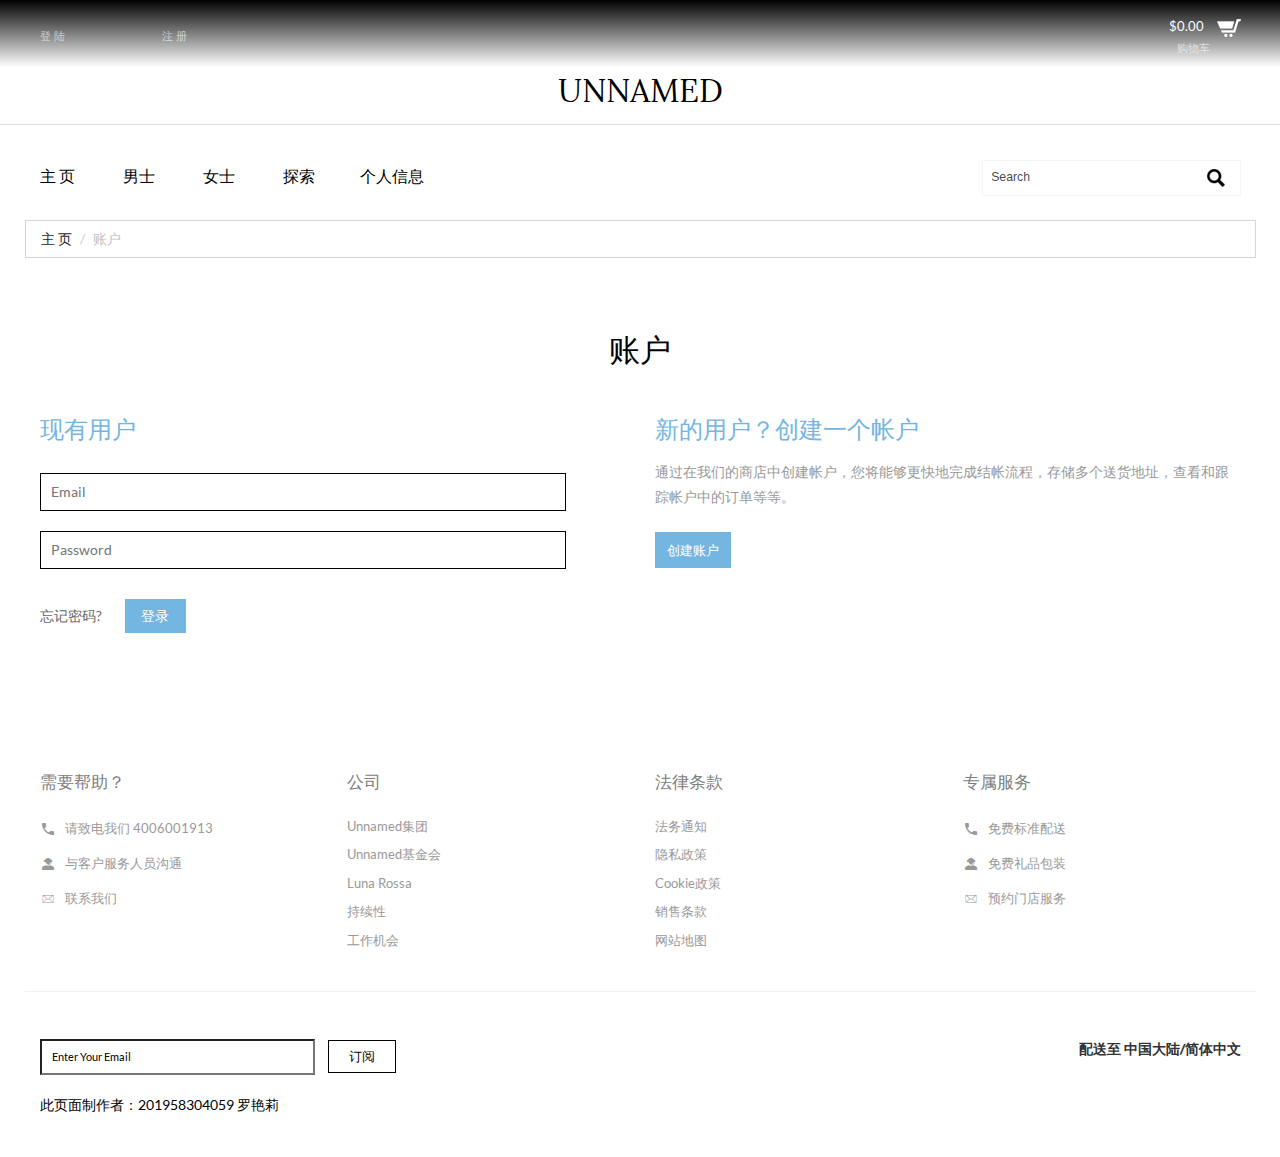
<file: account.html>
<!DOCTYPE html>
<html>

<head>
    <title>201958304059 罗艳莉</title>
    <link href="css/bootstrap.css" rel="stylesheet" type="text/css" media="all" />
    <!--jQuery(necessary for Bootstrap's JavaScript plugins)-->
    <script src="js/jquery-1.11.0.min.js"></script>
    <!--Custom-Theme-files-->
    <!--theme-style-->
    <link href="css/style.css" rel="stylesheet" type="text/css" media="all" />
    <link rel="stylesheet" href="css/iconfont.css">
    <!--//theme-style-->
    <meta name="viewport" content="width=device-width, initial-scale=1">
    <meta http-equiv="Content-Type" content="text/html; charset=utf-8" />
    <meta name="keywords" content="Luxury Watches Responsive web template, Bootstrap Web Templates, Flat Web Templates, Andriod Compatible web template, 
Smartphone Compatible web template, free webdesigns for Nokia, Samsung, LG, SonyErricsson, Motorola web design" />
    <script type="application/x-javascript">
        addEventListener("load", function() {
            setTimeout(hideURLbar, 0);
        }, false);

        function hideURLbar() {
            window.scrollTo(0, 1);
        }
    </script>
    <!--start-menu-->
    <script src="js/simpleCart.min.js">
    </script>
    <link href="css/memenu.css" rel="stylesheet" type="text/css" media="all" />
    <script type="text/javascript" src="js/memenu.js"></script>
    <script>
        $(document).ready(function () {
            $(".memenu").memenu();
        });
    </script>
    <!--dropdown-->
    <script src="js/jquery.easydropdown.js"></script>
    <style>
        .skyblue li>a, .skyblue>li.showhide span {
            color: #000;
        }
        .logo{
            border-bottom:1px solid #ddd;
        }
        .logo a h1{
            color: black;
        }
    </style>
</head>

<body>
    <!--top-header-->
    <div class="top-header">
        <div class="container">
            <div class="top-header-main">
                <div class="col-md-6 top-header-left">
                    <div class="drop">
                        <div class="box">
                            <p><a href="./account.html" class="simpleCart_empty">登 陆</a></p>
                        </div>
                        <div class="box1">
                            <p><a href="./register.html" class="simpleCart_empty">注 册</a></p>
                        </div>
                        <div class="clearfix"></div>
                        <div class="clearfix"></div>
                    </div>
                </div>
                <div class="col-md-6 top-header-left">
                    <div class="cart box_1">
                        <a href="checkout.html">
                            <div class="total">
                                <span class="simpleCart_total"></span>
                            </div>
                            <img src="images/cart-1.png" alt="" />
                        </a>
                        <p><a href="checkout.html" class="simpleCart_empty">购物车</a></p>
                        <div class="clearfix"> </div>
                    </div>
                </div>
                <div class="clearfix"></div>
            </div>
        </div>
    </div>
    <!--top-header-->
    <!--start-logo-->
    <div class="logo">
        <a href="index.html">
            <h1>UNNAMED</h1>
        </a>
    </div>
    <!--start-logo-->
    <!--bottom-header-->
    <div class="header-bottom">
        <div class="container">
            <div class="header">
                <div class="col-md-9 header-left">
                    <div class="top-nav">
                        <ul class="memenu skyblue">
                            <li class="active"><a href="index.html">主 页</a></li>
                            <li class="grid"><a href="products.html">男士</a>
                                <div class="mepanel">
                                    <div class="row">
                                        <div class="col1 me-one">
                                            <h4>成衣</h4>
                                            <ul>
                                                <li><a href="products.html">大衣&外套</a></li>
                                                <li><a href="products.html">运动衫&卫衣</a></li>
                                                <li><a href="products.html">T恤衫</a></li>
                                                <li><a href="products.html">西装</a></li>
                                                <li><a href="products.html">上衣&衬衫</a></li>
                                                <li><a href="products.html">裤子</a></li>
                                            </ul>
                                        </div>
                                        <div class="col1 me-one">
                                            <h4>皮具</h4>
                                            <ul>
                                                <li><a href="products.html">手袋</a></li>
                                                <li><a href="products.html">双肩包</a></li>
                                                <li><a href="products.html">斜挎包&邮差包</a></li>
                                                <li><a href="products.html">购物袋</a></li>
                                                <li><a href="products.html">旅行箱包</a></li>
                                                <li><a href="products.html">公文包</a></li>
                                                <li><a href="products.html">托特包</a></li>
                                            </ul>
                                        </div>
                                        <div class="col1 me-one">
                                            <h4>配饰</h4>
                                            <ul>
                                                <li><a href="products.html">首饰</a></li>
                                                <li><a href="products.html">腕表</a></li>
                                                <li><a href="products.html">腰带</a></li>
                                                <li><a href="products.html">钥匙环</a></li>
                                                <li><a href="products.html">太阳眼镜</a></li>
                                                <li><a href="products.html">手机配饰</a></li>
                                                <li><a href="products.html">织物配饰</a></li>
                                                <li><a href="products.html">围巾</a></li>
                                                <li><a href="products.html">帽子</a></li>

                                            </ul>
                                        </div>
                                    </div>
                                </div>
                            </li>
                            <li class="grid"><a href="products.html">女士</a>
                                <div class="mepanel">
                                    <div class="row">
                                        <div class="col1 me-one">
                                            <h4>成衣</h4>
                                            <ul>
                                                <li><a href="products.html">上衣&衬衫</a></li>
                                                <li><a href="products.html">裤子</a></li>
                                                <li><a href="products.html">泳装</a></li>
                                                <li><a href="products.html">内衣</a></li>
                                                <li><a href="products.html">羽绒服</a></li>
                                                <li><a href="products.html">大衣&外套</a></li>
                                                <li><a href="products.html">运动衫&卫衣</a></li>
                                                <li><a href="products.html">T恤衫</a></li>
                                                <li><a href="products.html">连衣裙</a></li>
                                                <li><a href="products.html">半裙</a></li>
                                                <li><a href="products.html">针织衫</a></li>
                                            </ul>
                                        </div>
                                        <div class="col1 me-one">
                                            <h4>皮具</h4>
                                            <ul>
                                                <li><a href="products.html">迷你包</a></li>
                                                <li><a href="products.html">链条包</a></li>
                                                <li><a href="products.html">手袋</a></li>
                                                <li><a href="products.html">单肩包</a></li>
                                                <li><a href="products.html">双肩包</a></li>
                                                <li><a href="products.html">斜挎包&邮差包</a></li>
                                                <li><a href="products.html">珍惜皮革</a></li>
                                                <li><a href="products.html">腰包</a></li>
                                            </ul>
                                        </div>
                                        <div class="col1 me-one">
                                            <h4>配饰</h4>
                                            <ul>
                                                <li><a href="products.html">太阳眼镜</a></li>
                                                <li><a href="products.html">香水</a></li>
                                                <li><a href="products.html">胸针</a></li>
                                                <li><a href="products.html">珠宝</a></li>
                                                <li><a href="products.html">首饰</a></li>
                                                <li><a href="products.html">腕表</a></li>
                                                <li><a href="products.html">腰带</a></li>
                                                <li><a href="products.html">丝织品&围巾</a></li>
                                            </ul>
                                        </div>
                                    </div>
                                </div>
                            </li>
                            <li class="grid"><a href="exhibition.html">探索</a>
                                <div class="mepanel">
                                    <div class="row">
                                        <div class="col1 me-one">
                                            <h4>季高级定制发布会</h4>
                                            <ul>
                                                <li><a href="exhibition.html">第61季</a></li>
                                                <li><a href="exhibition.html">第60季</a></li>
                                                <li><a href="exhibition.html">第59季</a></li>
                                                <li><a href="exhibition.html">第58季</a></li>
                                                <li><a href="exhibition.html">第57季</a></li>
                                                <li><a href="exhibition.html">第56季</a></li>
                                                <li><a href="exhibition.html">第55季</a></li>

                                            </ul>
                                        </div>
                                        <div class="col1 me-one">
                                            <h4>系列</h4>
                                            <ul>
                                                <li><a href="exhibition.html">The Hacker Project</a></li>
                                                <li><a href="exhibition.html">The Simpsons Short Film</a></li>
                                                <li><a href="exhibition.html">22夏季</a></li>
                                                <li><a href="exhibition.html">22春季</a></li>
                                                <li><a href="exhibition.html">21冬季</a></li>
                                                <li><a href="exhibition.html">21秋季</a></li>
                                                <li><a href="exhibition.html">21夏季</a></li>
                                                <li><a href="exhibition.html">21春季</a></li>
                                                <li><a href="exhibition.html">20冬季</a></li>
                                                <li><a href="exhibition.html">20秋季</a></li>
                                                <li><a href="exhibition.html">20夏季</a></li>
                                            </ul>
                                        </div>
                                    </div>
                            <li class="grid"><a href="information.html">个人信息</a>
                            </li>
                        </ul>
                    </div>
                    <div class="clearfix"> </div>
                </div>
                <div class="col-md-3 header-right">
                    <div class="search-bar">
                        <input type="text" value="Search" onfocus="this.value = '';"
                            onblur="if (this.value == '') {this.value = 'Search';}">
                        <input type="submit" value="">
                    </div>
                </div>
                <div class="clearfix"> </div>
            </div>
        </div>
    </div>
    <!--bottom-header-->
    <div class="main_m">
        <!--start-breadcrumbs-->
        <div class="breadcrumbs">
            <div class="container">
                <div class="breadcrumbs-main">
                    <ol class="breadcrumb">
                        <li><a href="index.html">主 页</a></li>
                        <li class="active">账户</li>
                    </ol>
                </div>
            </div>
        </div>
        <!--end-breadcrumbs-->
        <!--account-starts-->
        <div class="account">
            <div class="container">
                <div class="account-top heading">
                    <h2>账户</h2>
                </div>
                <div class="account-main">
                    <div class="col-md-6 account-left">
                        <h3>现有用户</h3>
                        <div class="account-bottom">
                            <input placeholder="Email" type="text" tabindex="3" class="uname qq" required>
                            <input placeholder="Password" type="password" tabindex="4" class="upwd qq" required>
                            <div class="address">
                                <a class="forgot" href="#">忘记密码?</a>
                                <input type="submit" value="登录" class="btn_login">
                                <div class='q' style="height: 20px; width: 300px;color: red;"></div>
                            </div>
                        </div>
                    </div>
                    <script>
                        $(".btn_login").click(function () {
                            var name = $(".uname").val()
                            var pwd = $(".upwd").val()
                            if (name == "tom" && pwd == "tom") {
                                window.location.href = "index.html";
                            } else {
                                $(".q").html("登录失败，用户名或者密码错误！！")
                            }
                        })
                        $(".qq").focus(function () {
                            $(".q").html("")
                        })
                    </script>
                    <div class="col-md-6 account-right account-left">
                        <h3>新的用户？创建一个帐户</h3>
                        <p>通过在我们的商店中创建帐户，您将能够更快地完成结帐流程，存储多个送货地址，查看和跟踪帐户中的订单等等。</p>
                        <a href="register.html">创建账户</a>
                    </div>
                    <div class="clearfix"></div>
                </div>
            </div>
        </div>
        <!--account-end-->
        <!--information-starts-->
        <div class="information">
            <div class="container">
                <div class="infor-top">
                    <div class="col-md-3 infor-left">
                        <h3>需要帮助？</h3>
                        <ul>
                            <li>
                                <a href="#">
                                    <p><span class="iconfont icon-dianhua"></span>请致电我们 4006001913</p>
                                </a>
                            </li>
                            <li>
                                <a href="#">
                                    <p><span class="iconfont icon--kefu"></span>与客户服务人员沟通</p>
                                </a>
                            </li>
                            <li>
                                <a href="#">
                                    <p><span class="iconfont icon-youjian"></span>联系我们</p>
                                </a>
                            </li>
                        </ul>
                    </div>
                    <div class="col-md-3 infor-left">
                        <h3>公司</h3>
                        <ul>
                            <li>
                                <a href="#">
                                    <p>Unnamed集团</p>
                                </a>
                            </li>
                            <li>
                                <a href="#">
                                    <p>Unnamed基金会</p>
                                </a>
                            </li>
                            <li>
                                <a href="#">
                                    <p>Luna Rossa</p>
                                </a>
                            </li>
                            <li>
                                <a href="contact.html">
                                    <p>持续性</p>
                                </a>
                            </li>
                            <li>
                                <a href="#">
                                    <p>工作机会</p>
                                </a>
                            </li>
                        </ul>
                    </div>
                    <div class="col-md-3 infor-left">
                        <h3>法律条款</h3>
                        <ul>
                            <li>
                                <a href="account.html">
                                    <p>法务通知</p>
                                </a>
                            </li>
                            <li>
                                <a href="#">
                                    <p>隐私政策</p>
                                </a>
                            </li>
                            <li>
                                <a href="#">
                                    <p>Cookie政策</p>
                                </a>
                            </li>
                            <li>
                                <a href="#">
                                    <p>销售条款</p>
                                </a>
                            </li>
                            <li>
                                <a href="#">
                                    <p>网站地图</p>
                                </a>
                            </li>
                        </ul>
                    </div>
                    <div class="col-md-3 infor-left">
                        <h3>专属服务</h3>
                        <ul>
                            <li>
                                <a href="#">
                                    <p><span class="iconfont icon-dianhua"></span>免费标准配送</p>
                                </a>
                            </li>
                            <li>
                                <a href="#">
                                    <p><span class="iconfont icon--kefu"></span>免费礼品包装</p>
                                </a>
                            </li>
                            <li>
                                <a href="#">
                                    <p><span class="iconfont icon-youjian"></span>预约门店服务</p>
                                </a>
                            </li>
                        </ul>
                    </div>
                    <div class="clearfix"></div>
                </div>
            </div>
        </div>
        <!--information-end-->
        <!--footer-starts-->
        <div class="footer">
            <div class="container">
                <div class="footer-top">
                    <div class="col-md-6 footer-left">
                        <form>
                            <input type="text" value="Enter Your Email" onfocus="this.value = '';"
                                onblur="if (this.value == '') {this.value = 'Enter Your Email';}">
                            <input type="submit" value="订阅">
                        </form>
                    </form>
                        <br>
                        <a style="color: black">此页面制作者：201958304059 罗艳莉</a>
                    </div>
                    <div class="col-md-6 footer-right">
                        <strong>配送至 中国大陆/简体中文

                        </strong>
                    </div>
                    <div class="clearfix"></div>
                </div>
            </div>
        </div>
        <!--footer-end-->
    </div>
</body>

</html>
</file>
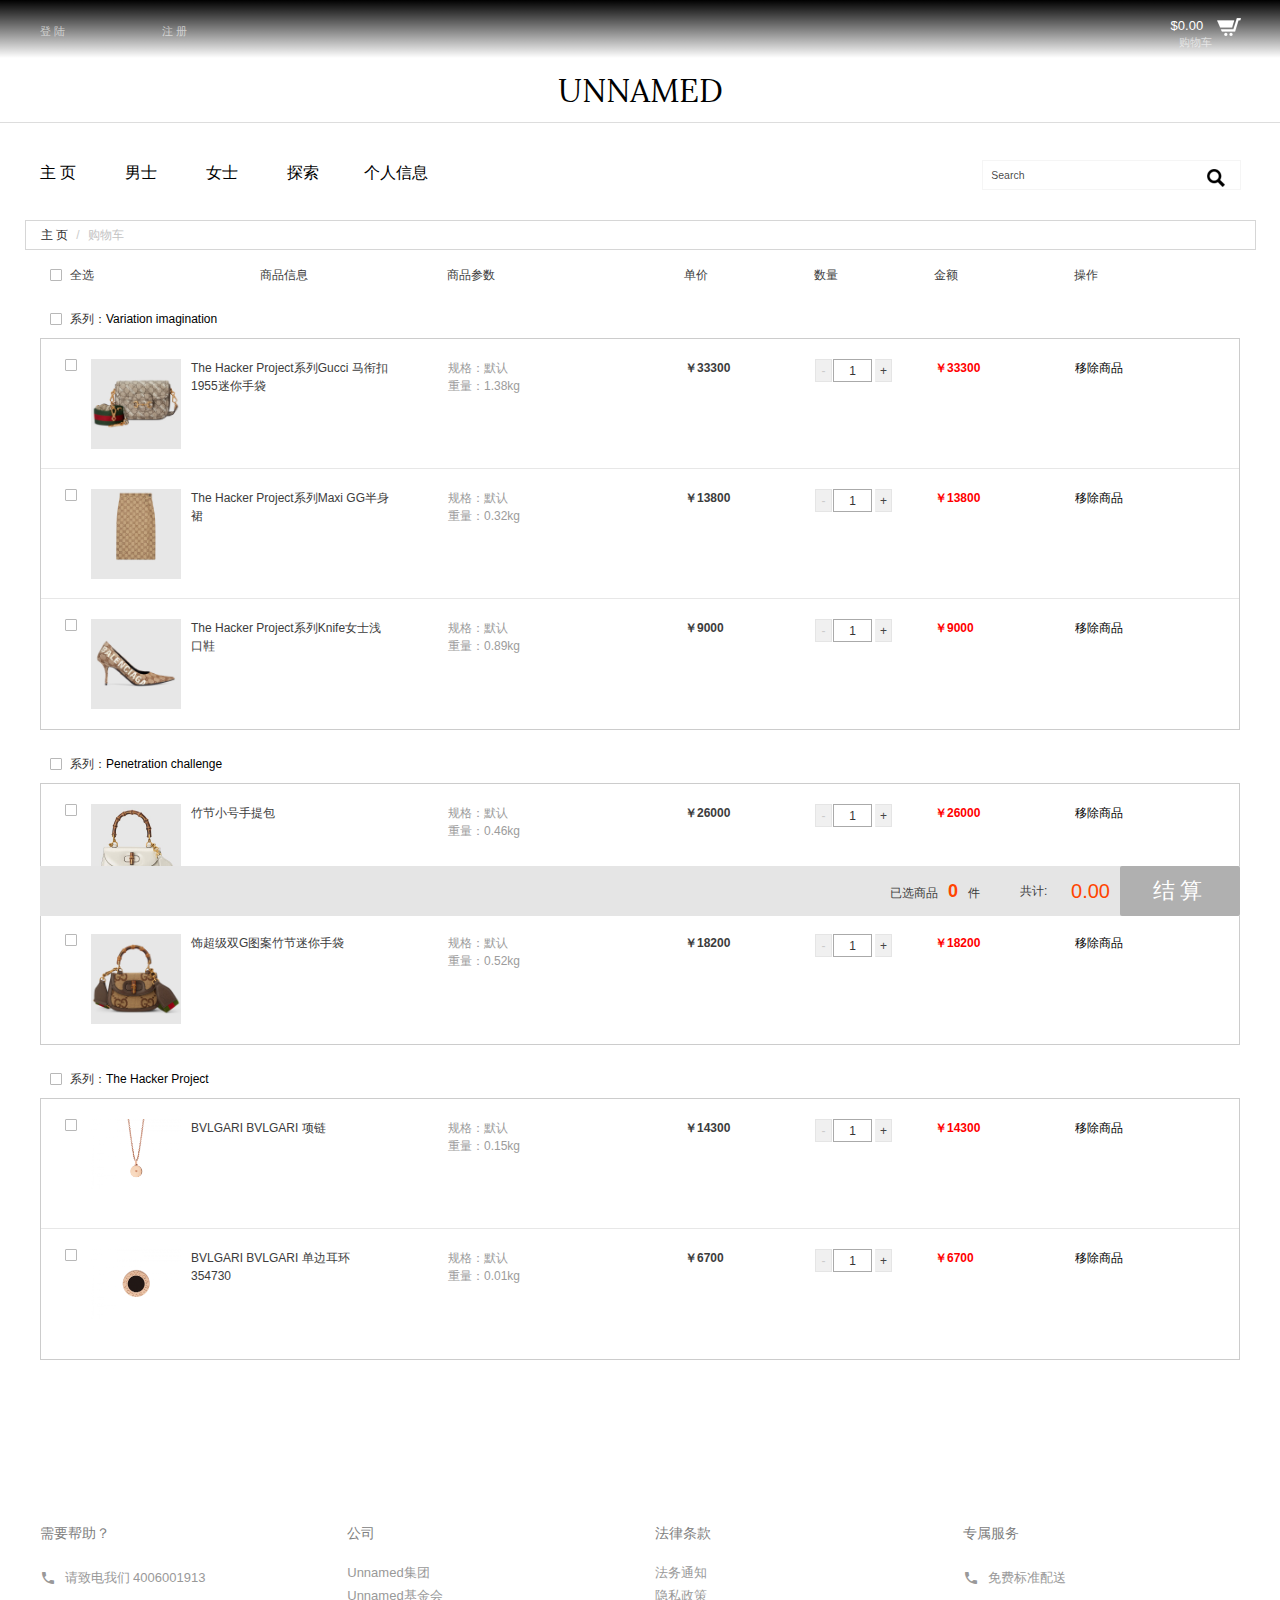
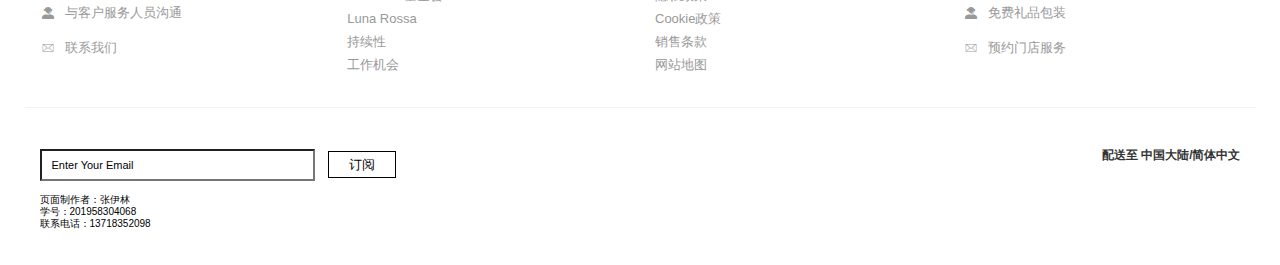
<file: checkout.html>
<!DOCTYPE html>
<html>

<head>
	<title>201958304068 张伊林</title>
	<link href="css/bootstrap.css" rel="stylesheet" type="text/css" media="all" />
	<!-- 返回顶部按钮 -->
	<script src="js/fhbutt.js"></script>
	<!--jQuery(necessary for Bootstrap's JavaScript plugins)-->
	<script src="js/jquery-1.11.0.min.js"></script>
	<!--Custom-Theme-files-->
	<!--theme-style-->
	<link href="css/style.css" rel="stylesheet" type="text/css" media="all" />
	<link rel="stylesheet" href="css/iconfont.css">
	<!--//theme-style-->
	<meta name="viewport" content="width=device-width, initial-scale=1">
	<meta http-equiv="Content-Type" content="text/html; charset=utf-8" />
	<meta name="keywords" content="Luxury Watches Responsive web template, Bootstrap Web Templates, Flat Web Templates, Andriod Compatible web template, 
Smartphone Compatible web template, free webdesigns for Nokia, Samsung, LG, SonyErricsson, Motorola web design" />
	<script
		type="application/x-javascript"> addEventListener("load", function() { setTimeout(hideURLbar, 0); }, false); function hideURLbar(){ window.scrollTo(0,1); } </script>
	<!--start-menu-->
	<link rel="stylesheet" href="./css/4.css">
	<script src="js/simpleCart.min.js"> </script>
	<link href="css/memenu.css" rel="stylesheet" type="text/css" media="all" />
	<script type="text/javascript" src="js/memenu.js"></script>
	<script>$(document).ready(function () { $(".memenu").memenu(); });</script>
	<!--dropdown-->
	<script src="js/jquery.easydropdown.js"></script>
	<style>
		.skyblue li>a,
		.skyblue>li.showhide span {
			color: #000;
		}

		.logo {
			border-bottom: 1px solid #ddd;
		}

		.logo a h1 {
			color: black;
		}
	</style>
</head>
<!--top-header-->
<div class="top-header">
	<div class="container">
		<div class="top-header-main">
			<div class="col-md-6 top-header-left">
				<div class="drop">
					<div class="box">
						<p><a href="./account.html" class="simpleCart_empty">登 陆</a></p>
					</div>
					<div class="box1">
						<p><a href="./register.html" class="simpleCart_empty">注 册</a></p>
					</div>
					<div class="clearfix"></div>
				</div>
			</div>
			<div class="col-md-6 top-header-left">
				<div class="cart box_1">
					<a href="checkout.html">
						<div class="total">
							<span class="simpleCart_total"></span>
						</div>
						<img src="images/cart-1.png" alt="" />
					</a>
					<p><a href="checkout.html" class="simpleCart_empty">购物车</a></p>
					<div class="clearfix"> </div>
				</div>
			</div>
			<div class="clearfix"></div>
		</div>
	</div>
</div>
<!--top-header-->
<!--start-logo-->
<div class="logo">
	<a href="index.html">
		<h1>UNNAMED</h1>
	</a>
</div>
<!--start-logo-->
<!--bottom-header-->
<div class="header-bottom">
	<div class="container">
		<div class="header">
			<div class="col-md-9 header-left">
				<div class="top-nav">
					<ul class="memenu skyblue">
						<li class="active"><a href="index.html">主 页</a></li>
						<li class="grid"><a href="products.html">男士</a>
							<div class="mepanel">
								<div class="row">
									<div class="col1 me-one">
										<h4>成衣</h4>
										<ul>
											<li><a href="products.html">大衣&外套</a></li>
											<li><a href="products.html">运动衫&卫衣</a></li>
											<li><a href="products.html">T恤衫</a></li>
											<li><a href="products.html">西装</a></li>
											<li><a href="products.html">上衣&衬衫</a></li>
											<li><a href="products.html">裤子</a></li>
										</ul>
									</div>
									<div class="col1 me-one">
										<h4>皮具</h4>
										<ul>
											<li><a href="products.html">手袋</a></li>
											<li><a href="products.html">双肩包</a></li>
											<li><a href="products.html">斜挎包&邮差包</a></li>
											<li><a href="products.html">购物袋</a></li>
											<li><a href="products.html">旅行箱包</a></li>
											<li><a href="products.html">公文包</a></li>
											<li><a href="products.html">托特包</a></li>
										</ul>
									</div>
									<div class="col1 me-one">
										<h4>配饰</h4>
										<ul>
											<li><a href="products.html">首饰</a></li>
											<li><a href="products.html">腕表</a></li>
											<li><a href="products.html">腰带</a></li>
											<li><a href="products.html">钥匙环</a></li>
											<li><a href="products.html">太阳眼镜</a></li>
											<li><a href="products.html">手机配饰</a></li>
											<li><a href="products.html">织物配饰</a></li>
											<li><a href="products.html">围巾</a></li>
											<li><a href="products.html">帽子</a></li>

										</ul>
									</div>
								</div>
							</div>
						</li>
						<li class="grid"><a href="products.html">女士</a>
							<div class="mepanel">
								<div class="row">
									<div class="col1 me-one">
										<h4>成衣</h4>
										<ul>
											<li><a href="products.html">上衣&衬衫</a></li>
											<li><a href="products.html">裤子</a></li>
											<li><a href="products.html">泳装</a></li>
											<li><a href="products.html">内衣</a></li>
											<li><a href="products.html">羽绒服</a></li>
											<li><a href="products.html">大衣&外套</a></li>
											<li><a href="products.html">运动衫&卫衣</a></li>
											<li><a href="products.html">T恤衫</a></li>
											<li><a href="products.html">连衣裙</a></li>
											<li><a href="products.html">半裙</a></li>
											<li><a href="products.html">针织衫</a></li>
										</ul>
									</div>
									<div class="col1 me-one">
										<h4>皮具</h4>
										<ul>
											<li><a href="products.html">迷你包</a></li>
											<li><a href="products.html">链条包</a></li>
											<li><a href="products.html">手袋</a></li>
											<li><a href="products.html">单肩包</a></li>
											<li><a href="products.html">双肩包</a></li>
											<li><a href="products.html">斜挎包&邮差包</a></li>
											<li><a href="products.html">珍惜皮革</a></li>
											<li><a href="products.html">腰包</a></li>
										</ul>
									</div>
									<div class="col1 me-one">
										<h4>配饰</h4>
										<ul>
											<li><a href="products.html">太阳眼镜</a></li>
											<li><a href="products.html">香水</a></li>
											<li><a href="products.html">胸针</a></li>
											<li><a href="products.html">珠宝</a></li>
											<li><a href="products.html">首饰</a></li>
											<li><a href="products.html">腕表</a></li>
											<li><a href="products.html">腰带</a></li>
											<li><a href="products.html">丝织品&围巾</a></li>
										</ul>
									</div>
								</div>
							</div>
						</li>
						<li class="grid"><a href="exhibition.html">探索</a>
							<div class="mepanel">
								<div class="row">
									<div class="col1 me-one">
										<h4>季高级定制发布会</h4>
										<ul>
											<li><a href="exhibition.html">第61季</a></li>
											<li><a href="exhibition.html">第60季</a></li>
											<li><a href="exhibition.html">第59季</a></li>
											<li><a href="exhibition.html">第58季</a></li>
											<li><a href="exhibition.html">第57季</a></li>
											<li><a href="exhibition.html">第56季</a></li>
											<li><a href="exhibition.html">第55季</a></li>

										</ul>
									</div>
									<div class="col1 me-one">
										<h4>系列</h4>
										<ul>
											<li><a href="exhibition.html">The Hacker Project</a></li>
											<li><a href="exhibition.html">The Simpsons Short Film</a></li>
											<li><a href="exhibition.html">22夏季</a></li>
											<li><a href="exhibition.html">22春季</a></li>
											<li><a href="exhibition.html">21冬季</a></li>
											<li><a href="exhibition.html">21秋季</a></li>
											<li><a href="exhibition.html">21夏季</a></li>
											<li><a href="exhibition.html">21春季</a></li>
											<li><a href="exhibition.html">20冬季</a></li>
											<li><a href="exhibition.html">20秋季</a></li>
											<li><a href="exhibition.html">20夏季</a></li>
										</ul>
									</div>
								</div>
						<li class="grid"><a href="information.html">个人信息</a>
						</li>
					</ul>
				</div>
				<div class="clearfix"> </div>
			</div>
			<div class="col-md-3 header-right">
				<div class="search-bar">
					<input type="text" value="Search" onfocus="this.value = '';"
						onblur="if (this.value == '') {this.value = 'Search';}">
					<input type="submit" value="">
				</div>
			</div>
			<div class="clearfix"> </div>
		</div>
	</div>
</div>

<body>
	<!--bottom-header-->
	<div class="main_m">
		<!--start-breadcrumbs-->
		<div class="breadcrumbs">
			<div class="container">
				<div class="breadcrumbs-main">
					<ol class="breadcrumb">
						<li><a href="index.html">主 页</a></li>
						<li class="active">购物车</li>
					</ol>
				</div>
			</div>
		</div>
		<!--end-breadcrumbs-->
		<!--start-ckeckout-->
		<section class="cartMain">
			<div class="cartMain_hd">
				<ul class="order_lists cartTop">
					<li class="list_chk">
						<input type="checkbox" id="all" class="whole_check">
						<label for="all"></label>
						全选
					</li>
					<li class="list_con">商品信息</li>
					<li class="list_info">商品参数</li>
					<li class="list_price">单价</li>
					<li class="list_amount">数量</li>
					<li class="list_sum">金额</li>
					<li class="list_op">操作</li>
				</ul>
			</div>

			<div class="cartBox">
				<div class="shop_info">
					<div class="all_check">
						<input type="checkbox" id="shop_a" class="shopChoice">
						<label for="shop_a" class="shop"></label>
					</div>
					<div class="shop_name">
						系列：<a href="javascript:;">Variation imagination</a>
					</div>
				</div>
				<div class="order_content">
					<ul class="order_lists">
						<li class="list_chk">
							<input type="checkbox" id="checkbox_2" class="son_check">
							<label for="checkbox_2"></label>
						</li>
						<li class="list_con">
							<div class="list_img"><a href="javascript:;"><img src="./images/c-1.jpg" alt=""></a></div>
							<div class="list_text"><a href="javascript:;">The Hacker Project系列Gucci 马衔扣1955迷你手袋</a>
							</div>
						</li>
						<li class="list_info">
							<p>规格：默认</p>
							<p>重量：1.38kg</p>
						</li>
						<li class="list_price">
							<p class="price">￥33300</p>
						</li>
						<li class="list_amount">
							<div class="amount_box">
								<a href="javascript:;" class="reduce reSty">-</a>
								<input type="text" value="1" class="sum">
								<a href="javascript:;" class="plus">+</a>
							</div>
						</li>
						<li class="list_sum">
							<p class="sum_price">￥33300</p>
						</li>
						<li class="list_op">
							<p class="del"><a href="javascript:;" class="delBtn">移除商品</a></p>
						</li>
					</ul>
					<ul class="order_lists">
						<li class="list_chk">
							<input type="checkbox" id="checkbox_3" class="son_check">
							<label for="checkbox_3"></label>
						</li>
						<li class="list_con">
							<div class="list_img"><a href="javascript:;"><img src="./images/c-2.jpg" alt=""></a></div>
							<div class="list_text"><a href="javascript:;">The Hacker Project系列Maxi GG半身裙</a></div>
						</li>
						<li class="list_info">
							<p>规格：默认</p>
							<p>重量：0.32kg</p>
						</li>
						<li class="list_price">
							<p class="price">￥13800</p>
						</li>
						<li class="list_amount">
							<div class="amount_box">
								<a href="javascript:;" class="reduce reSty">-</a>
								<input type="text" value="1" class="sum">
								<a href="javascript:;" class="plus">+</a>
							</div>
						</li>
						<li class="list_sum">
							<p class="sum_price">￥13800</p>
						</li>
						<li class="list_op">
							<p class="del"><a href="javascript:;" class="delBtn">移除商品</a></p>
						</li>
					</ul>
					<ul class="order_lists">
						<li class="list_chk">
							<input type="checkbox" id="checkbox_6" class="son_check">
							<label for="checkbox_6"></label>
						</li>
						<li class="list_con">
							<div class="list_img"><a href="javascript:;"><img src="./images/c-3.jpg" alt=""></a></div>
							<div class="list_text"><a href="javascript:;"> The Hacker Project系列Knife女士浅口鞋</a></div>
						</li>
						<li class="list_info">
							<p>规格：默认</p>
							<p>重量：0.89kg</p>
						</li>
						<li class="list_price">
							<p class="price">￥9000</p>
						</li>
						<li class="list_amount">
							<div class="amount_box">
								<a href="javascript:;" class="reduce reSty">-</a>
								<input type="text" value="1" class="sum">
								<a href="javascript:;" class="plus">+</a>
							</div>
						</li>
						<li class="list_sum">
							<p class="sum_price">￥9000</p>
						</li>
						<li class="list_op">
							<p class="del"><a href="javascript:;" class="delBtn">移除商品</a></p>
						</li>
					</ul>
				</div>
			</div>

			<div class="cartBox">
				<div class="shop_info">
					<div class="all_check">
						<!--店铺全选-->
						<input type="checkbox" id="shop_b" class="shopChoice">
						<label for="shop_b" class="shop"></label>
					</div>
					<div class="shop_name">
						系列：<a href="javascript:;">Penetration challenge</a>
					</div>
				</div>
				<div class="order_content">
					<ul class="order_lists">
						<li class="list_chk">
							<input type="checkbox" id="checkbox_4" class="son_check">
							<label for="checkbox_4"></label>
						</li>
						<li class="list_con">
							<div class="list_img"><a href="javascript:;"><img src="./images/c-4.jpg" alt=""></a></div>
							<div class="list_text"><a href="javascript:;">竹节小号手提包</a></div>
						</li>
						<li class="list_info">
							<p>规格：默认</p>
							<p>重量：0.46kg</p>
						</li>
						<li class="list_price">
							<p class="price">￥26000</p>
						</li>
						<li class="list_amount">
							<div class="amount_box">
								<a href="javascript:;" class="reduce reSty">-</a>
								<input type="text" value="1" class="sum">
								<a href="javascript:;" class="plus">+</a>
							</div>
						</li>
						<li class="list_sum">
							<p class="sum_price">￥26000</p>
						</li>
						<li class="list_op">
							<p class="del"><a href="javascript:;" class="delBtn">移除商品</a></p>
						</li>
					</ul>
					<ul class="order_lists">
						<li class="list_chk">
							<input type="checkbox" id="checkbox_5" class="son_check">
							<label for="checkbox_5"></label>
						</li>
						<li class="list_con">
							<div class="list_img"><a href="javascript:;"><img src="./images/c-5.jpg" alt=""></a></div>
							<div class="list_text"><a href="javascript:;">饰超级双G图案竹节迷你手袋 </a></div>
						</li>
						<li class="list_info">
							<p>规格：默认</p>
							<p>重量：0.52kg</p>
						</li>
						<li class="list_price">
							<p class="price">￥18200</p>
						</li>
						<li class="list_amount">
							<div class="amount_box">
								<a href="javascript:;" class="reduce reSty">-</a>
								<input type="text" value="1" class="sum">
								<a href="javascript:;" class="plus">+</a>
							</div>
						</li>
						<li class="list_sum">
							<p class="sum_price">￥18200</p>
						</li>
						<li class="list_op">
							<p class="del"><a href="javascript:;" class="delBtn">移除商品</a></p>
						</li>
					</ul>
				</div>
			</div>

			<div class="cartBox">
				<div class="shop_info">
					<div class="all_check">
						<!--店铺全选-->
						<input type="checkbox" id="shop_c" class="shopChoice">
						<label for="shop_c" class="shop"></label>
					</div>
					<div class="shop_name">
						系列：<a href="javascript:;">The Hacker Project</a>
					</div>
				</div>
				<div class="order_content">
					<ul class="order_lists">
						<li class="list_chk">
							<input type="checkbox" id="checkbox_8" class="son_check">
							<label for="checkbox_8"></label>
						</li>
						<li class="list_con">
							<div class="list_img"><a href="javascript:;"><img src="./images/c-6.jpg" alt=""></a></div>
							<div class="list_text"><a href="javascript:;">BVLGARI BVLGARI 项链</a></div>
						</li>
						<li class="list_info">
							<p>规格：默认</p>
							<p>重量：0.15kg</p>
						</li>
						<li class="list_price">
							<p class="price">￥14300</p>
						</li>
						<li class="list_amount">
							<div class="amount_box">
								<a href="javascript:;" class="reduce reSty">-</a>
								<input type="text" value="1" class="sum">
								<a href="javascript:;" class="plus">+</a>
							</div>
						</li>
						<li class="list_sum">
							<p class="sum_price">￥14300</p>
						</li>
						<li class="list_op">
							<p class="del"><a href="javascript:;" class="delBtn">移除商品</a></p>
						</li>
					</ul>
					<ul class="order_lists">
						<li class="list_chk">
							<input type="checkbox" id="checkbox_9" class="son_check">
							<label for="checkbox_9"></label>
						</li>
						<li class="list_con">
							<div class="list_img"><a href="javascript:;"><img src="./images/c-7.jpg" alt=""></a></div>
							<div class="list_text"><a href="javascript:;">BVLGARI BVLGARI 单边耳环 354730</a></div>
						</li>
						<li class="list_info">
							<p>规格：默认</p>
							<p>重量：0.01kg</p>
						</li>
						<li class="list_price">
							<p class="price">￥6700</p>
						</li>
						<li class="list_amount">
							<div class="amount_box">
								<a href="javascript:;" class="reduce reSty">-</a>
								<input type="text" value="1" class="sum">
								<a href="javascript:;" class="plus">+</a>
							</div>
						</li>
						<li class="list_sum">
							<p class="sum_price">￥6700</p>
						</li>
						<li class="list_op">
							<p class="del"><a href="javascript:;" class="delBtn">移除商品</a></p>
						</li>
					</ul>
				</div>
			</div>
			<!--底部-->
			<div class="bar-wrapper">
				<div class="bar-right">
					<div class="piece">已选商品<strong class="piece_num">0</strong>件</div>
					<div class="totalMoney">共计: <strong class="total_text">0.00</strong></div>
					<div class="calBtn"><a href="javascript:;">结算</a></div>
				</div>
			</div>
		</section>
		<section class="model_bg"></section>
		<section class="my_model">
			<p class="title">删除宝贝<span class="closeModel">X</span></p>
			<p>您确认要删除该宝贝吗？</p>
			<div class="opBtn"><a href="javascript:;" class="dialog-sure">确定</a><a href="javascript:;"
					class="dialog-close">关闭</a></div>
		</section>

		<script src="./js/4.js"></script>

		<!--end-ckeckout-->
		<!--information-starts-->
		<div class="information">
			<div class="container">
				<div class="infor-top">
					<div class="col-md-3 infor-left">
						<h3>需要帮助？</h3>
						<ul>
							<li>
								<a href="#">
									<p><span class="iconfont icon-dianhua"></span>请致电我们 4006001913</p>
								</a>
							</li>
							<li>
								<a href="#">
									<p><span class="iconfont icon--kefu"></span>与客户服务人员沟通</p>
								</a>
							</li>
							<li>
								<a href="#">
									<p><span class="iconfont icon-youjian"></span>联系我们</p>
								</a>
							</li>
						</ul>
					</div>
					<div class="col-md-3 infor-left">
						<h3>公司</h3>
						<ul>
							<li>
								<a href="#">
									<p>Unnamed集团</p>
								</a>
							</li>
							<li>
								<a href="#">
									<p>Unnamed基金会</p>
								</a>
							</li>
							<li>
								<a href="#">
									<p>Luna Rossa</p>
								</a>
							</li>
							<li>
								<a href="contact.html">
									<p>持续性</p>
								</a>
							</li>
							<li>
								<a href="#">
									<p>工作机会</p>
								</a>
							</li>
						</ul>
					</div>
					<div class="col-md-3 infor-left">
						<h3>法律条款</h3>
						<ul>
							<li>
								<a href="account.html">
									<p>法务通知</p>
								</a>
							</li>
							<li>
								<a href="#">
									<p>隐私政策</p>
								</a>
							</li>
							<li>
								<a href="#">
									<p>Cookie政策</p>
								</a>
							</li>
							<li>
								<a href="#">
									<p>销售条款</p>
								</a>
							</li>
							<li>
								<a href="#">
									<p>网站地图</p>
								</a>
							</li>
						</ul>
					</div>
					<div class="col-md-3 infor-left">
						<h3>专属服务</h3>
						<ul>
							<li>
								<a href="#">
									<p><span class="iconfont icon-dianhua"></span>免费标准配送</p>
								</a>
							</li>
							<li>
								<a href="#">
									<p><span class="iconfont icon--kefu"></span>免费礼品包装</p>
								</a>
							</li>
							<li>
								<a href="#">
									<p><span class="iconfont icon-youjian"></span>预约门店服务</p>
								</a>
							</li>
						</ul>
					</div>
					<div class="clearfix"></div>
				</div>
			</div>
		</div>
		<!--information-end-->
		<button onclick="topFunction()" id="myBtn" title="回顶部">返回顶部</button>
		<!--footer-starts-->
		<div class="footer">
			<div class="container">
				<div class="footer-top">
					<div class="col-md-6 footer-left">
						<form>
							<input type="text" value="Enter Your Email" onfocus="this.value = '';"
								onblur="if (this.value == '') {this.value = 'Enter Your Email';}">
							<input type="submit" value="订阅">
						</form>
						<br>
						<a style="color: black;font-size: x-small">页面制作者：张伊林</a>
						<br>
						<a style="color: black;font-size: x-small">学号：201958304068</a>
						<br>
						<a style="color: black;font-size: x-small">联系电话：13718352098</a>
					</div>
					<div class="col-md-6 footer-right">
						<strong>配送至 中国大陆/简体中文

						</strong>
					</div>
					<div class="clearfix"></div>
				</div>
			</div>
		</div>
		<!--footer-end-->
	</div>
</body>

</html>
</file>
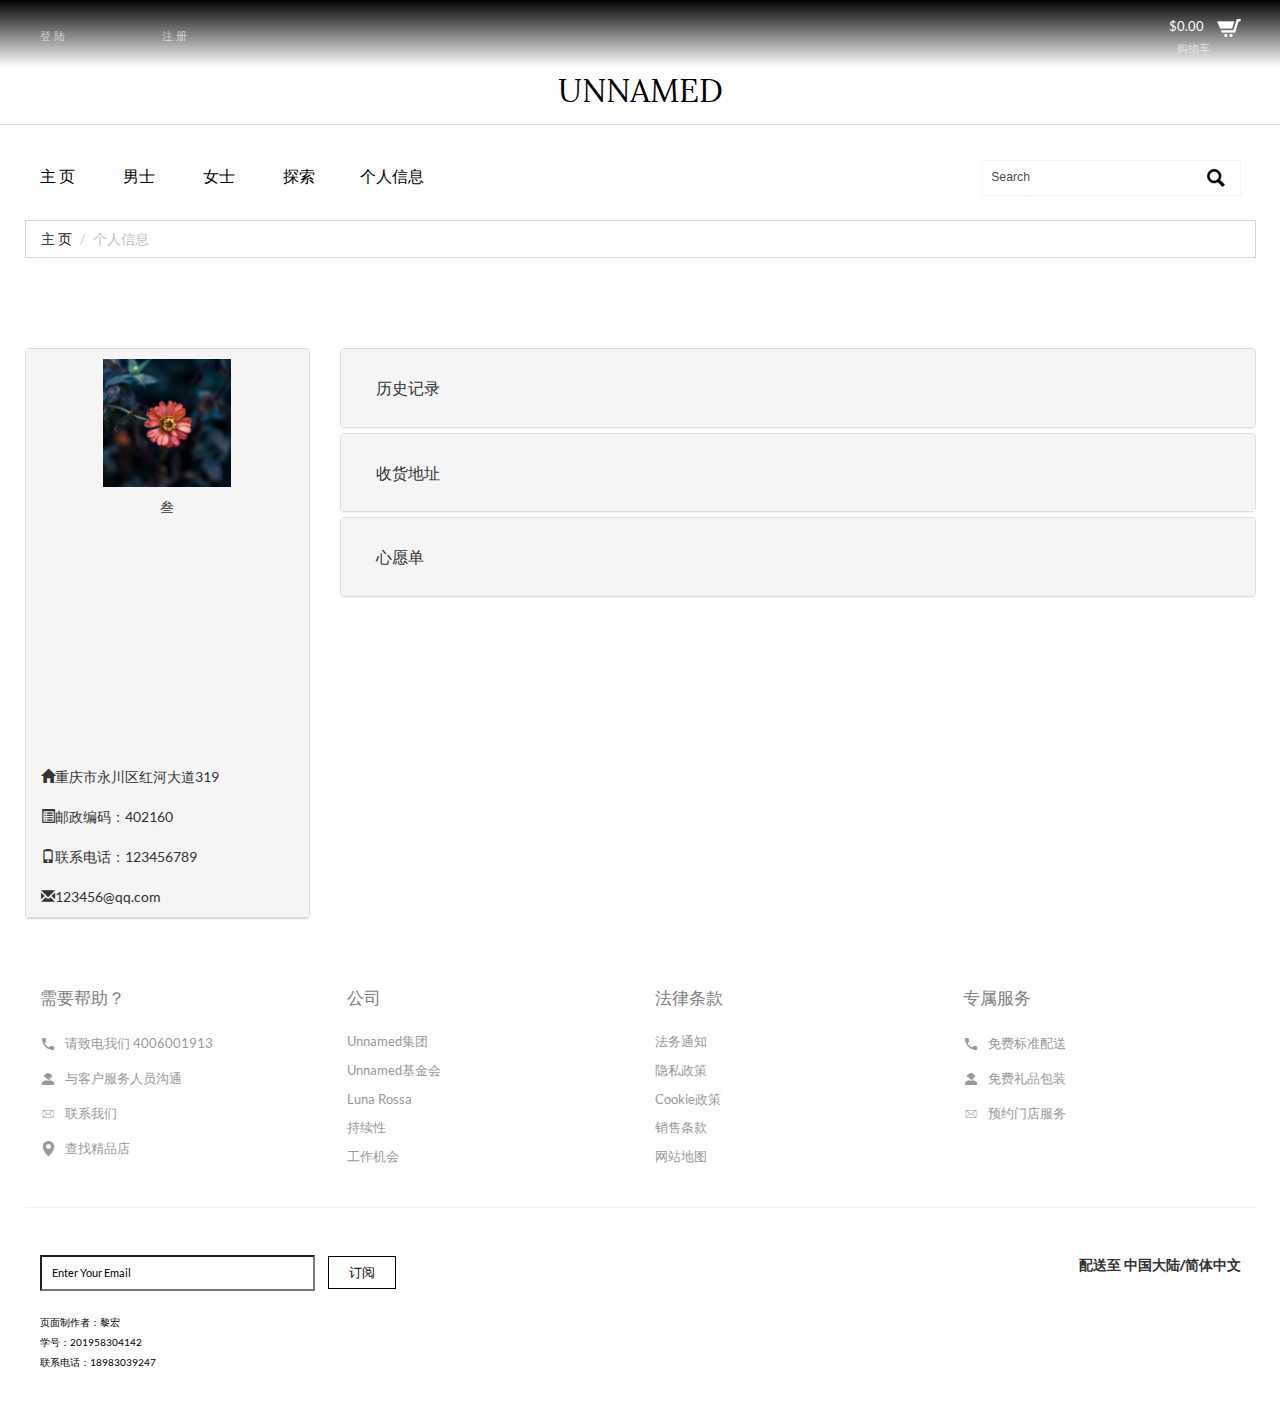
<file: information.html>
<!DOCTYPE html>
<html>

<head>
    <title>201958304142 黎宏</title>
    <link href="css/bootstrap.css" rel="stylesheet" type="text/css" media="all" />
    <!--jQuery(necessary for Bootstrap's JavaScript plugins)-->
    <script src="js/jquery-1.11.0.min.js"></script>
    <!--Custom Theme files-->
    <!--theme-style-->
    <link href="css/style.css" rel="stylesheet" type="text/css" media="all" />
    <link rel="stylesheet" href="css/iconfont.css">
    <!--//theme-style-->
    <meta name="viewport" content="width=device-width, initial-scale=1">
    <meta http-equiv="Content-Type" content="text/html; charset=utf-8" />
    <meta name="keywords" content="Luxury Watches Responsive web template, Bootstrap Web Templates, Flat Web Templates, Andriod Compatible web template, 
Smartphone Compatible web template, free webdesigns for Nokia, Samsung, LG, SonyErricsson, Motorola web design" />
    <script type="application/x-javascript">
        addEventListener("load", function() {
            setTimeout(hideURLbar, 0);
        }, false);

        function hideURLbar() {
            window.scrollTo(0, 1);
        }
    </script>
    <!--start-menu-->
    <script src="js/simpleCart.min.js">
    </script>
    <link href="css/memenu.css" rel="stylesheet" type="text/css" media="all" />
    <script type="text/javascript" src="js/memenu.js"></script>
    <script>
        $(document).ready(function () {
            $(".memenu").memenu();
        });
    </script>
    <!--dropdown-->
    <script src="js/jquery.easydropdown.js"></script>
    <style>
        .skyblue li>a,
        .skyblue>li.showhide span {
            color: #000;
        }
        .logo {
            border-bottom: 1px solid #ddd;
        }

        .logo a h1 {
            color: black;
        }
    </style>
</head>

<body>
    <!--top-header-->
    <div class="top-header">
        <div class="container">
            <div class="top-header-main">
                <div class="col-md-6 top-header-left">
                    <div class="drop">
                        <div class="box">
                            <p><a href="./account.html" class="simpleCart_empty">登 陆</a></p>
                        </div>
                        <div class="box1">
                            <p><a href="./register.html" class="simpleCart_empty">注 册</a></p>
                        </div>
                        <div class="clearfix"></div>
                        <div class="clearfix"></div>
                    </div>
                </div>
                <div class="col-md-6 top-header-left">
                    <div class="cart box_1">
                        <a href="checkout.html">
                            <div class="total">
                                <span class="simpleCart_total"></span>
                            </div>
                            <img src="images/cart-1.png" alt="" />
                        </a>
                        <p><a href="checkout.html" class="simpleCart_empty">购物车</a></p>
                        <div class="clearfix"> </div>
                    </div>
                </div>
                <div class="clearfix"></div>
            </div>
        </div>
    </div>
    <!--top-header-->
    <!--start-logo-->
    <div class="logo">
        <a href="index.html">
            <h1>UNNAMED</h1>
        </a>
    </div>
    <!--start-logo-->
    <!--bottom-header-->
    <div class="header-bottom">
        <div class="container">
            <div class="header">
                <div class="col-md-9 header-left">
                    <div class="top-nav">
                        <ul class="memenu skyblue">
                            <li class="active"><a href="index.html">主 页</a></li>
                            <li class="grid"><a href="products.html">男士</a>
                                <div class="mepanel">
                                    <div class="row">
                                        <div class="col1 me-one">
                                            <h4>成衣</h4>
                                            <ul>
                                                <li><a href="products.html">大衣&外套</a></li>
                                                <li><a href="products.html">运动衫&卫衣</a></li>
                                                <li><a href="products.html">T恤衫</a></li>
                                                <li><a href="products.html">西装</a></li>
                                                <li><a href="products.html">上衣&衬衫</a></li>
                                                <li><a href="products.html">裤子</a></li>
                                            </ul>
                                        </div>
                                        <div class="col1 me-one">
                                            <h4>皮具</h4>
                                            <ul>
                                                <li><a href="products.html">手袋</a></li>
                                                <li><a href="products.html">双肩包</a></li>
                                                <li><a href="products.html">斜挎包&邮差包</a></li>
                                                <li><a href="products.html">购物袋</a></li>
                                                <li><a href="products.html">旅行箱包</a></li>
                                                <li><a href="products.html">公文包</a></li>
                                                <li><a href="products.html">托特包</a></li>
                                            </ul>
                                        </div>
                                        <div class="col1 me-one">
                                            <h4>配饰</h4>
                                            <ul>
                                                <li><a href="products.html">首饰</a></li>
                                                <li><a href="products.html">腕表</a></li>
                                                <li><a href="products.html">腰带</a></li>
                                                <li><a href="products.html">钥匙环</a></li>
                                                <li><a href="products.html">太阳眼镜</a></li>
                                                <li><a href="products.html">手机配饰</a></li>
                                                <li><a href="products.html">织物配饰</a></li>
                                                <li><a href="products.html">围巾</a></li>
                                                <li><a href="products.html">帽子</a></li>

                                            </ul>
                                        </div>
                                    </div>
                                </div>
                            </li>
                            <li class="grid"><a href="products.html">女士</a>
                                <div class="mepanel">
                                    <div class="row">
                                        <div class="col1 me-one">
                                            <h4>成衣</h4>
                                            <ul>
                                                <li><a href="products.html">上衣&衬衫</a></li>
                                                <li><a href="products.html">裤子</a></li>
                                                <li><a href="products.html">泳装</a></li>
                                                <li><a href="products.html">内衣</a></li>
                                                <li><a href="products.html">羽绒服</a></li>
                                                <li><a href="products.html">大衣&外套</a></li>
                                                <li><a href="products.html">运动衫&卫衣</a></li>
                                                <li><a href="products.html">T恤衫</a></li>
                                                <li><a href="products.html">连衣裙</a></li>
                                                <li><a href="products.html">半裙</a></li>
                                                <li><a href="products.html">针织衫</a></li>
                                            </ul>
                                        </div>
                                        <div class="col1 me-one">
                                            <h4>皮具</h4>
                                            <ul>
                                                <li><a href="products.html">迷你包</a></li>
                                                <li><a href="products.html">链条包</a></li>
                                                <li><a href="products.html">手袋</a></li>
                                                <li><a href="products.html">单肩包</a></li>
                                                <li><a href="products.html">双肩包</a></li>
                                                <li><a href="products.html">斜挎包&邮差包</a></li>
                                                <li><a href="products.html">珍惜皮革</a></li>
                                                <li><a href="products.html">腰包</a></li>
                                            </ul>
                                        </div>
                                        <div class="col1 me-one">
                                            <h4>配饰</h4>
                                            <ul>
                                                <li><a href="products.html">太阳眼镜</a></li>
                                                <li><a href="products.html">香水</a></li>
                                                <li><a href="products.html">胸针</a></li>
                                                <li><a href="products.html">珠宝</a></li>
                                                <li><a href="products.html">首饰</a></li>
                                                <li><a href="products.html">腕表</a></li>
                                                <li><a href="products.html">腰带</a></li>
                                                <li><a href="products.html">丝织品&围巾</a></li>
                                            </ul>
                                        </div>
                                    </div>
                                </div>
                            </li>
                            <li class="grid"><a href="exhibition.html">探索</a>
                                <div class="mepanel">
                                    <div class="row">
                                        <div class="col1 me-one">
                                            <h4>季高级定制发布会</h4>
                                            <ul>
                                                <li><a href="exhibition.html">第61季</a></li>
                                                <li><a href="exhibition.html">第60季</a></li>
                                                <li><a href="exhibition.html">第59季</a></li>
                                                <li><a href="exhibition.html">第58季</a></li>
                                                <li><a href="exhibition.html">第57季</a></li>
                                                <li><a href="exhibition.html">第56季</a></li>
                                                <li><a href="exhibition.html">第55季</a></li>

                                            </ul>
                                        </div>
                                        <div class="col1 me-one">
                                            <h4>系列</h4>
                                            <ul>
                                                <li><a href="exhibition.html">The Hacker Project</a></li>
                                                <li><a href="exhibition.html">The Simpsons Short Film</a></li>
                                                <li><a href="exhibition.html">22夏季</a></li>
                                                <li><a href="exhibition.html">22春季</a></li>
                                                <li><a href="exhibition.html">21冬季</a></li>
                                                <li><a href="exhibition.html">21秋季</a></li>
                                                <li><a href="exhibition.html">21夏季</a></li>
                                                <li><a href="exhibition.html">21春季</a></li>
                                                <li><a href="exhibition.html">20冬季</a></li>
                                                <li><a href="exhibition.html">20秋季</a></li>
                                                <li><a href="exhibition.html">20夏季</a></li>
                                            </ul>
                                        </div>
                                    </div>
                            <li class="grid"><a href="information.html">个人信息</a>
                            </li>
                        </ul>
                    </div>
                    <div class="clearfix"> </div>
                </div>
                <div class="col-md-3 header-right">
                    <div class="search-bar">
                        <input type="text" value="Search" onfocus="this.value = '';"
                            onblur="if (this.value == '') {this.value = 'Search';}">
                        <input type="submit" value="">
                    </div>
                </div>
                <div class="clearfix"> </div>
            </div>
        </div>
    </div>
    <!--bottom-header-->
    <div class="main_m">
        <!--start-breadcrumbs-->
        <div class="breadcrumbs">
            <div class="container">
                <div class="breadcrumbs-main">
                    <ol class="breadcrumb">
                        <li><a href="index.html">主 页</a></li>
                        <li class="active">个人信息</li>
                    </ol>
                </div>
            </div>
        </div>
        <!--end-breadcrumbs-->

        <!--register-starts-->
        <div class="container">
            <div class="row">
                <div class="col-sm-3">
                    <div class="panel panel-default">
                        <div class="panel-heading">
                            <div align="center">
                                <img src="images/timg.jpg" class="rounded-circle" width="128" height="128">
                                <div class="I">叁</div>
                            </div>
                            <div class="I_">
                                <div class="I_t"><span class="glyphicon glyphicon-home"></span>重庆市永川区红河大道319</div>
                                <div class="I_t"><span class="glyphicon glyphicon-list-alt"></span>邮政编码：402160</div>
                                <div class="I_t"><span class="glyphicon glyphicon-phone"></span>联系电话：123456789</div>
                                <div class="I_t"><span class="glyphicon glyphicon-envelope"></span>123456@qq.com</div>
                            </div>
                        </div>
                    </div>
                </div>
                <div class="col-sm-9">
                    <!--
                <div class="panel panel-default ">
                    <div class="panel-heading">
                        <p class="text-center">专业技能扎实</p>
                        <p class="text-center">参与各种比赛并获得奖项</p>
                        <p class="text-center">取得行业认证</p>
                    </div>
                </div>-->
                    <div class="panel-group" id="accordion">
                        <div class="panel panel-default">
                            <div class="panel-heading">
                                <h4 class="panel-title">
                                    <a data-toggle="collapse" data-parent="#accordion" href="#collapseOne">
                                        历史记录
                                    </a>
                                </h4>
                            </div>
                            <div id="collapseOne" class="panel-collapse collapse">
                                <div class="panel-body">
                                    暂无
                                </div>
                            </div>
                        </div>
                        <div class="panel panel-default">
                            <div class="panel-heading">
                                <h4 class="panel-title">
                                    <a data-toggle="collapse" data-parent="#accordion" href="#collapseTwo">
                                        收货地址
                                    </a>
                                </h4>
                            </div>
                            <div id="collapseTwo" class="panel-collapse collapse">
                                <div class="panel-body">
                                    重庆市**区**街道**号
                                </div>
                            </div>
                        </div>
                        <div class="panel panel-default">
                            <div class="panel-heading">
                                <h4 class="panel-title">
                                    <a data-toggle="collapse" data-parent="#accordion" href="#collapseThree">
                                        心愿单
                                    </a>
                                </h4>
                            </div>
                            <div id="collapseThree" class="panel-collapse collapse">
                                <div class="panel-body">
                                    心愿单暂无内容
                                </div>
                            </div>
                        </div>
                    </div>
                </div>
            </div>
        </div>
        <script src="js/bootstrap.js"></script>
        <!--register-end-->
        <!--information-starts-->
        <div class="information">
            <div class="container">
                <div class="infor-top">
                    <div class="col-md-3 infor-left">
                        <h3>需要帮助？</h3>
                        <ul>
                            <li>
                                <a href="#">
                                    <p><span class="iconfont icon-dianhua"></span>请致电我们 4006001913</p>
                                </a>
                            </li>
                            <li>
                                <a href="#">
                                    <p><span class="iconfont icon--kefu"></span>与客户服务人员沟通</p>
                                </a>
                            </li>
                            <li>
                                <a href="#">
                                    <p><span class="iconfont icon-youjian"></span>联系我们</p>
                                </a>
                            </li>
                            <li>
                                <a href="contact.html">
                                    <p><span class="iconfont icon-weizhi"></span>查找精品店</p>
                                </a>
                            </li>
                        </ul>
                    </div>
                    <div class="col-md-3 infor-left">
                        <h3>公司</h3>
                        <ul>
                            <li>
                                <a href="#">
                                    <p>Unnamed集团</p>
                                </a>
                            </li>
                            <li>
                                <a href="#">
                                    <p>Unnamed基金会</p>
                                </a>
                            </li>
                            <li>
                                <a href="#">
                                    <p>Luna Rossa</p>
                                </a>
                            </li>
                            <li>
                                <a href="contact.html">
                                    <p>持续性</p>
                                </a>
                            </li>
                            <li>
                                <a href="#">
                                    <p>工作机会</p>
                                </a>
                            </li>
                        </ul>
                    </div>
                    <div class="col-md-3 infor-left">
                        <h3>法律条款</h3>
                        <ul>
                            <li>
                                <a href="account.html">
                                    <p>法务通知</p>
                                </a>
                            </li>
                            <li>
                                <a href="#">
                                    <p>隐私政策</p>
                                </a>
                            </li>
                            <li>
                                <a href="#">
                                    <p>Cookie政策</p>
                                </a>
                            </li>
                            <li>
                                <a href="#">
                                    <p>销售条款</p>
                                </a>
                            </li>
                            <li>
                                <a href="#">
                                    <p>网站地图</p>
                                </a>
                            </li>
                        </ul>
                    </div>
                    <div class="col-md-3 infor-left">
                        <h3>专属服务</h3>
                        <ul>
                            <li>
                                <a href="#">
                                    <p><span class="iconfont icon-dianhua"></span>免费标准配送</p>
                                </a>
                            </li>
                            <li>
                                <a href="#">
                                    <p><span class="iconfont icon--kefu"></span>免费礼品包装</p>
                                </a>
                            </li>
                            <li>
                                <a href="#">
                                    <p><span class="iconfont icon-youjian"></span>预约门店服务</p>
                                </a>
                            </li>
                        </ul>
                    </div>
                    <div class="clearfix"></div>
                </div>
            </div>
        </div>
        <!--information-end-->
        <!--footer-starts-->
        <div class="footer">
            <div class="container">
                <div class="footer-top">
                    <div class="col-md-6 footer-left">
                        <form>
                            <input type="text" value="Enter Your Email" onfocus="this.value = '';"
                                onblur="if (this.value == '') {this.value = 'Enter Your Email';}">
                            <input type="submit" value="订阅">
                        </form>
                        <br>
                        <a style="color: black;font-size: x-small">页面制作者：黎宏</a>
                        <br>
                        <a style="color: black;font-size: x-small">学号：201958304142</a>
                        <br>
                        <a style="color: black;font-size: x-small">联系电话：18983039247</a>
                    </div>
                    <div class="col-md-6 footer-right">
                        <strong>配送至 中国大陆/简体中文

                        </strong>
                    </div>
                    <div class="clearfix"></div>
                </div>
            </div>
        </div>
        <!--footer-end-->
    </div>
</body>

</html>
</file>
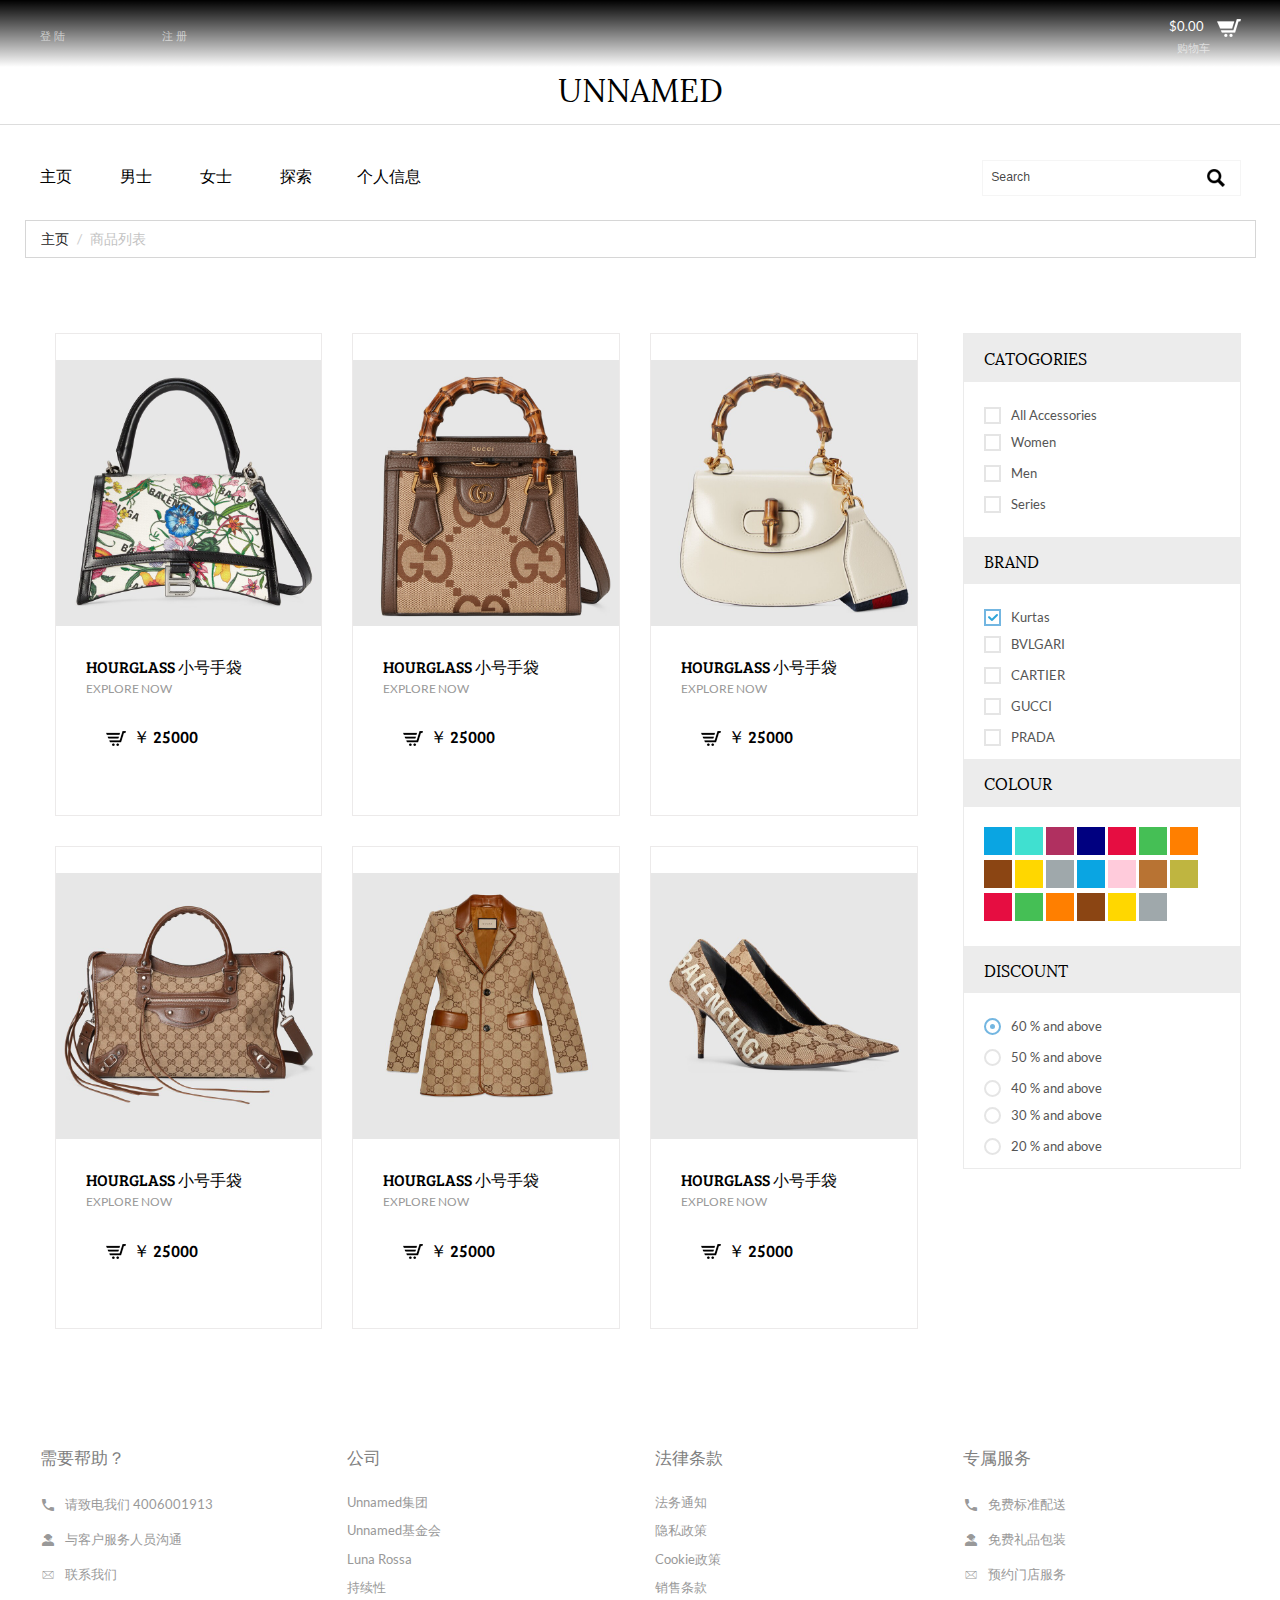
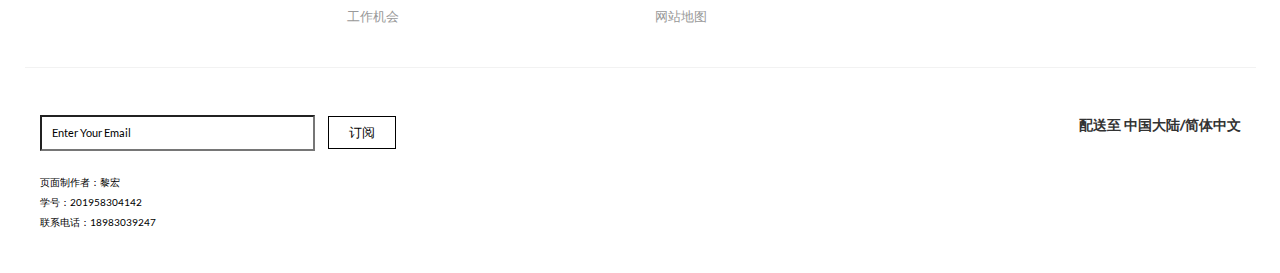
<file: products.html>
<!DOCTYPE html>
<html>

<head>
    <title>201958304142 黎宏</title>
    <link href="css/bootstrap.css" rel="stylesheet" type="text/css" media="all" />
    <!--jQuery(necessary for Bootstrap's JavaScript plugins)-->
    <script src="js/jquery-1.11.0.min.js"></script>
    <!--Custom-Theme-files-->
    <!--theme-style-->
    <link href="css/style.css" rel="stylesheet" type="text/css" media="all" />
    <link rel="stylesheet" href="css/iconfont.css">
    <!--//theme-style-->
    <meta name="viewport" content="width=device-width, initial-scale=1">
    <meta http-equiv="Content-Type" content="text/html; charset=utf-8" />
    <meta name="keywords" content="Luxury Watches Responsive web template, Bootstrap Web Templates, Flat Web Templates, Andriod Compatible web template, 
Smartphone Compatible web template, free webdesigns for Nokia, Samsung, LG, SonyErricsson, Motorola web design" />
    <script type="application/x-javascript">
        addEventListener("load", function() {
            setTimeout(hideURLbar, 0);
        }, false);

        function hideURLbar() {
            window.scrollTo(0, 1);
        }
    </script>
    <!--start-menu-->
    <script src="js/simpleCart.min.js">
    </script>
    <link href="css/memenu.css" rel="stylesheet" type="text/css" media="all" />
    <script type="text/javascript" src="js/memenu.js"></script>
    <script>
        $(document).ready(function () {
            $(".memenu").memenu();
        });
    </script>
    <!--dropdown-->
    <script src="js/jquery.easydropdown.js"></script>
    <style>
        .skyblue li>a,
        .skyblue>li.showhide span {
            color: #000;
        }
        .logo {
            border-bottom: 1px solid #ddd;
        }
        .logo a h1 {
            color: black;
        }
    </style>
</head>

<body>
    <!--top-header-->
    <div class="top-header">
        <div class="container">
            <div class="top-header-main">
                <div class="col-md-6 top-header-left">
                    <div class="drop">
                        <div class="box">
                            <p><a href="./account.html" class="simpleCart_empty">登 陆</a></p>
                        </div>
                        <div class="box1">
                            <p><a href="./register.html" class="simpleCart_empty">注 册</a></p>
                        </div>
                        <div class="clearfix"></div>
                    </div>
                </div>
                <div class="col-md-6 top-header-left">
                    <div class="cart box_1">
                        <a href="checkout.html">
                            <div class="total">
                                <span class="simpleCart_total"></span>
                            </div>
                            <img src="images/cart-1.png" alt="" />
                        </a>
                        <p><a href="checkout.html" class="simpleCart_empty">购物车</a></p>
                        <div class="clearfix"> </div>
                    </div>
                </div>
                <div class="clearfix"></div>
            </div>
        </div>
    </div>
    <!--top-header-->
    <!--start-logo-->
    <div class="logo">
        <a href="index.html">
            <h1>UNNAMED</h1>
        </a>
    </div>
    <!--start-logo-->
    <!--bottom-header-->
    <div class="header-bottom">
        <div class="container">
            <div class="header">
                <div class="col-md-9 header-left">
                    <div class="top-nav">
                        <ul class="memenu skyblue">
                            <li class="active"><a href="index.html">主页</a></li>
                            <li class="grid"><a href="products.html">男士</a>
                                <div class="mepanel">
                                    <div class="row">
                                        <div class="col1 me-one">
                                            <h4>成衣</h4>
                                            <ul>
                                                <li><a href="products.html">大衣&外套</a></li>
                                                <li><a href="products.html">运动衫&卫衣</a></li>
                                                <li><a href="products.html">T恤衫</a></li>
                                                <li><a href="products.html">西装</a></li>
                                                <li><a href="products.html">上衣&衬衫</a></li>
                                                <li><a href="products.html">裤子</a></li>
                                            </ul>
                                        </div>
                                        <div class="col1 me-one">
                                            <h4>皮具</h4>
                                            <ul>
                                                <li><a href="products.html">手袋</a></li>
                                                <li><a href="products.html">双肩包</a></li>
                                                <li><a href="products.html">斜挎包&邮差包</a></li>
                                                <li><a href="products.html">购物袋</a></li>
                                                <li><a href="products.html">旅行箱包</a></li>
                                                <li><a href="products.html">公文包</a></li>
                                                <li><a href="products.html">托特包</a></li>
                                            </ul>
                                        </div>
                                        <div class="col1 me-one">
                                            <h4>配饰</h4>
                                            <ul>
                                                <li><a href="products.html">首饰</a></li>
                                                <li><a href="products.html">腕表</a></li>
                                                <li><a href="products.html">腰带</a></li>
                                                <li><a href="products.html">钥匙环</a></li>
                                                <li><a href="products.html">太阳眼镜</a></li>
                                                <li><a href="products.html">手机配饰</a></li>
                                                <li><a href="products.html">织物配饰</a></li>
                                                <li><a href="products.html">围巾</a></li>
                                                <li><a href="products.html">帽子</a></li>

                                            </ul>
                                        </div>
                                    </div>
                                </div>
                            </li>
                            <li class="grid"><a href="products.html">女士</a>
                                <div class="mepanel">
                                    <div class="row">
                                        <div class="col1 me-one">
                                            <h4>成衣</h4>
                                            <ul>
                                                <li><a href="products.html">上衣&衬衫</a></li>
                                                <li><a href="products.html">裤子</a></li>
                                                <li><a href="products.html">泳装</a></li>
                                                <li><a href="products.html">内衣</a></li>
                                                <li><a href="products.html">羽绒服</a></li>
                                                <li><a href="products.html">大衣&外套</a></li>
                                                <li><a href="products.html">运动衫&卫衣</a></li>
                                                <li><a href="products.html">T恤衫</a></li>
                                                <li><a href="products.html">连衣裙</a></li>
                                                <li><a href="products.html">半裙</a></li>
                                                <li><a href="products.html">针织衫</a></li>
                                            </ul>
                                        </div>
                                        <div class="col1 me-one">
                                            <h4>皮具</h4>
                                            <ul>
                                                <li><a href="products.html">迷你包</a></li>
                                                <li><a href="products.html">链条包</a></li>
                                                <li><a href="products.html">手袋</a></li>
                                                <li><a href="products.html">单肩包</a></li>
                                                <li><a href="products.html">双肩包</a></li>
                                                <li><a href="products.html">斜挎包&邮差包</a></li>
                                                <li><a href="products.html">珍惜皮革</a></li>
                                                <li><a href="products.html">腰包</a></li>
                                            </ul>
                                        </div>
                                        <div class="col1 me-one">
                                            <h4>配饰</h4>
                                            <ul>
                                                <li><a href="products.html">太阳眼镜</a></li>
                                                <li><a href="products.html">香水</a></li>
                                                <li><a href="products.html">胸针</a></li>
                                                <li><a href="products.html">珠宝</a></li>
                                                <li><a href="products.html">首饰</a></li>
                                                <li><a href="products.html">腕表</a></li>
                                                <li><a href="products.html">腰带</a></li>
                                                <li><a href="products.html">丝织品&围巾</a></li>
                                            </ul>
                                        </div>
                                    </div>
                                </div>
                            </li>
                            <li class="grid"><a href="exhibition.html">探索</a>
                                <div class="mepanel">
                                    <div class="row">
                                        <div class="col1 me-one">
                                            <h4>季高级定制发布会</h4>
                                            <ul>
                                                <li><a href="exhibition.html">第61季</a></li>
                                                <li><a href="exhibition.html">第60季</a></li>
                                                <li><a href="exhibition.html">第59季</a></li>
                                                <li><a href="exhibition.html">第58季</a></li>
                                                <li><a href="exhibition.html">第57季</a></li>
                                                <li><a href="exhibition.html">第56季</a></li>
                                                <li><a href="exhibition.html">第55季</a></li>

                                            </ul>
                                        </div>
                                        <div class="col1 me-one">
                                            <h4>系列</h4>
                                            <ul>
                                                <li><a href="exhibition.html">The Hacker Project</a></li>
                                                <li><a href="exhibition.html">The Simpsons Short Film</a></li>
                                                <li><a href="exhibition.html">22夏季</a></li>
                                                <li><a href="exhibition.html">22春季</a></li>
                                                <li><a href="exhibition.html">21冬季</a></li>
                                                <li><a href="exhibition.html">21秋季</a></li>
                                                <li><a href="exhibition.html">21夏季</a></li>
                                                <li><a href="exhibition.html">21春季</a></li>
                                                <li><a href="exhibition.html">20冬季</a></li>
                                                <li><a href="exhibition.html">20秋季</a></li>
                                                <li><a href="exhibition.html">20夏季</a></li>
                                            </ul>
                                        </div>
                                    </div>
                            <li class="grid"><a href="information.html">个人信息</a>
                            </li>
                        </ul>
                    </div>
                    <div class="clearfix"> </div>
                </div>
                <div class="col-md-3 header-right">
                    <div class="search-bar">
                        <input type="text" value="Search" onfocus="this.value = '';"
                            onblur="if (this.value == '') {this.value = 'Search';}">
                        <input type="submit" value="">
                    </div>
                </div>
                <div class="clearfix"> </div>
            </div>
        </div>
    </div>
    <!--bottom-header-->
    <div class="main_m">
        <!--start-breadcrumbs-->
        <div class="breadcrumbs">
            <div class="container">
                <div class="breadcrumbs-main">
                    <ol class="breadcrumb">
                        <li><a href="index.html">主页</a></li>
                        <li class="active">商品列表</li>
                    </ol>
                </div>
            </div>
        </div>
        <!--end-breadcrumbs-->
        <!--prdt-starts-->
        <div class="prdt">
            <div class="container">
                <div class="prdt-top">
                    <div class="col-md-9 prdt-left">
                        <div class="product-one">
                            <div class="col-md-4 product-left p-left">
                                <div class="product-main simpleCart_shelfItem">
                                    <a href="single.html" class="mask"><img class="img-responsive zoom-img"
                                            src="images/p-1.jpg" alt="" /></a>
                                    <div class="product-bottom">
                                        <h3>HOURGLASS 小号手袋</h3>
                                        <p>Explore Now</p>
                                        <h4><a class="item_add" href="#"><i></i></a> <span class=" item_price">￥
                                                25000</span></h4>
                                    </div>
                                    <div class="srch srch1">
                                        <span>-50%</span>
                                    </div>
                                </div>
                            </div>
                            <div class="col-md-4 product-left p-left">
                                <div class="product-main simpleCart_shelfItem">
                                    <a href="single.html" class="mask"><img class="img-responsive zoom-img"
                                            src="images/p-2.jpg" alt="" /></a>
                                    <div class="product-bottom">
                                        <h3>HOURGLASS 小号手袋</h3>
                                        <p>Explore Now</p>
                                        <h4><a class="item_add" href="#"><i></i></a> <span class=" item_price">￥
                                                25000</span></h4>
                                    </div>
                                    <div class="srch srch1">
                                        <span>-50%</span>
                                    </div>
                                </div>
                            </div>
                            <div class="col-md-4 product-left p-left">
                                <div class="product-main simpleCart_shelfItem">
                                    <a href="single.html" class="mask"><img class="img-responsive zoom-img"
                                            src="images/p-3.jpg" alt="" /></a>
                                    <div class="product-bottom">
                                        <h3>HOURGLASS 小号手袋</h3>
                                        <p>Explore Now</p>
                                        <h4><a class="item_add" href="#"><i></i></a> <span class=" item_price">￥
                                                25000</span></h4>
                                    </div>
                                    <div class="srch srch1">
                                        <span>-50%</span>
                                    </div>
                                </div>
                            </div>
                            <div class="clearfix"></div>
                        </div>
                        <div class="product-one">
                            <div class="col-md-4 product-left p-left">
                                <div class="product-main simpleCart_shelfItem">
                                    <a href="single.html" class="mask"><img class="img-responsive zoom-img"
                                            src="images/p-4.jpg" alt="" /></a>
                                    <div class="product-bottom">
                                        <h3>HOURGLASS 小号手袋</h3>
                                        <p>Explore Now</p>
                                        <h4><a class="item_add" href="#"><i></i></a> <span class=" item_price">￥
                                                25000</span></h4>
                                    </div>
                                    <div class="srch srch1">
                                        <span>-50%</span>
                                    </div>
                                </div>
                            </div>
                            <div class="col-md-4 product-left p-left">
                                <div class="product-main simpleCart_shelfItem">
                                    <a href="single.html" class="mask"><img class="img-responsive zoom-img"
                                            src="images/p-5.jpg" alt="" /></a>
                                    <div class="product-bottom">
                                        <h3>HOURGLASS 小号手袋</h3>
                                        <p>Explore Now</p>
                                        <h4><a class="item_add" href="#"><i></i></a> <span class=" item_price">￥
                                                25000</span></h4>
                                    </div>
                                    <div class="srch srch1">
                                        <span>-50%</span>
                                    </div>
                                </div>
                            </div>
                            <div class="col-md-4 product-left p-left">
                                <div class="product-main simpleCart_shelfItem">
                                    <a href="single.html" class="mask"><img class="img-responsive zoom-img"
                                            src="images/p-6.jpg" alt="" /></a>
                                    <div class="product-bottom">
                                        <h3>HOURGLASS 小号手袋</h3>
                                        <p>Explore Now</p>
                                        <h4><a class="item_add" href="#"><i></i></a> <span class=" item_price">￥
                                                25000</span></h4>
                                    </div>
                                    <div class="srch srch1">
                                        <span>-50%</span>
                                    </div>
                                </div>
                            </div>
                            <div class="clearfix"></div>
                        </div>
                    </div>
                    <div class="col-md-3 prdt-right">
                        <div class="w_sidebar">
                            <section class="sky-form">
                                <h4>Catogories</h4>
                                <div class="row1 scroll-pane">
                                    <div class="col col-4">
                                        <label class="checkbox"><input type="checkbox" name="checkbox"><i></i>All
                                            Accessories</label>
                                    </div>
                                    <div class="col col-4">
                                        <label class="checkbox"><input type="checkbox" name="checkbox"><i></i>Women
                                        </label>
                                        <label class="checkbox"><input type="checkbox"
                                                name="checkbox"><i></i>Men</label>
                                        <label class="checkbox"><input type="checkbox"
                                                name="checkbox"><i></i>Series</label>
                                    </div>
                                </div>
                            </section>
                            <section class="sky-form">
                                <h4>Brand</h4>
                                <div class="row1 row2 scroll-pane">
                                    <div class="col col-4">
                                        <label class="checkbox"><input type="checkbox" name="checkbox"
                                                checked=""><i></i>kurtas</label>
                                    </div>
                                    <div class="col col-4">
                                        <label class="checkbox"><input type="checkbox"
                                                name="checkbox"><i></i>BVLGARI</label>
                                        <label class="checkbox"><input type="checkbox"
                                                name="checkbox"><i></i>CARTIER</label>
                                        <label class="checkbox"><input type="checkbox"
                                                name="checkbox"><i></i>GUCCI</label>
                                        <label class="checkbox"><input type="checkbox"
                                                name="checkbox"><i></i>PRADA</label>
                                        <label class="checkbox"><input type="checkbox"
                                                name="checkbox"><i></i>HERMES</label>
                                        <label class="checkbox"><input type="checkbox"
                                                name="checkbox"><i></i>Fastrack</label>
                                        <label class="checkbox"><input type="checkbox"
                                                name="checkbox"><i></i>Sports</label>
                                        <label class="checkbox"><input type="checkbox"
                                                name="checkbox"><i></i>Fossil</label>
                                        <label class="checkbox"><input type="checkbox"
                                                name="checkbox"><i></i>Maxima</label>
                                        <label class="checkbox"><input type="checkbox"
                                                name="checkbox"><i></i>BALENCIAGA</label>
                                        <label class="checkbox"><input type="checkbox"
                                                name="checkbox"><i></i>Citizen</label>
                                        <label class="checkbox"><input type="checkbox"
                                                name="checkbox"><i></i>CHANL</label>
                                    </div>
                                </div>
                            </section>
                            <section class="sky-form">
                                <h4>Colour</h4>
                                <ul class="w_nav2">
                                    <li>
                                        <a class="color1" href="#"></a>
                                    </li>
                                    <li>
                                        <a class="color2" href="#"></a>
                                    </li>
                                    <li>
                                        <a class="color3" href="#"></a>
                                    </li>
                                    <li>
                                        <a class="color4" href="#"></a>
                                    </li>
                                    <li>
                                        <a class="color5" href="#"></a>
                                    </li>
                                    <li>
                                        <a class="color6" href="#"></a>
                                    </li>
                                    <li>
                                        <a class="color7" href="#"></a>
                                    </li>
                                    <li>
                                        <a class="color8" href="#"></a>
                                    </li>
                                    <li>
                                        <a class="color9" href="#"></a>
                                    </li>
                                    <li>
                                        <a class="color10" href="#"></a>
                                    </li>
                                    <li>
                                        <a class="color12" href="#"></a>
                                    </li>
                                    <li>
                                        <a class="color13" href="#"></a>
                                    </li>
                                    <li>
                                        <a class="color14" href="#"></a>
                                    </li>
                                    <li>
                                        <a class="color15" href="#"></a>
                                    </li>
                                    <li>
                                        <a class="color5" href="#"></a>
                                    </li>
                                    <li>
                                        <a class="color6" href="#"></a>
                                    </li>
                                    <li>
                                        <a class="color7" href="#"></a>
                                    </li>
                                    <li>
                                        <a class="color8" href="#"></a>
                                    </li>
                                    <li>
                                        <a class="color9" href="#"></a>
                                    </li>
                                    <li>
                                        <a class="color10" href="#"></a>
                                    </li>
                                </ul>
                            </section>
                            <section class="sky-form">
                                <h4>discount</h4>
                                <div class="row1 row2 scroll-pane">
                                    <div class="col col-4">
                                        <label class="radio"><input type="radio" name="radio" checked=""><i></i>60 % and
                                            above</label>
                                        <label class="radio"><input type="radio" name="radio"><i></i>50 % and
                                            above</label>
                                        <label class="radio"><input type="radio" name="radio"><i></i>40 % and
                                            above</label>
                                    </div>
                                    <div class="col col-4">
                                        <label class="radio"><input type="radio" name="radio"><i></i>30 % and
                                            above</label>
                                        <label class="radio"><input type="radio" name="radio"><i></i>20 % and
                                            above</label>
                                        <label class="radio"><input type="radio" name="radio"><i></i>10 % and
                                            above</label>
                                    </div>
                                </div>
                            </section>
                        </div>
                    </div>
                    <div class="clearfix"></div>
                </div>
            </div>
        </div>
        <!--product-end-->
        <!--information-starts-->
        <div class="information">
            <div class="container">
                <div class="infor-top">
                    <div class="col-md-3 infor-left">
                        <h3>需要帮助？</h3>
                        <ul>
                            <li>
                                <a href="#">
                                    <p><span class="iconfont icon-dianhua"></span>请致电我们 4006001913</p>
                                </a>
                            </li>
                            <li>
                                <a href="#">
                                    <p><span class="iconfont icon--kefu"></span>与客户服务人员沟通</p>
                                </a>
                            </li>
                            <li>
                                <a href="#">
                                    <p><span class="iconfont icon-youjian"></span>联系我们</p>
                                </a>
                            </li>
                        </ul>
                    </div>
                    <div class="col-md-3 infor-left">
                        <h3>公司</h3>
                        <ul>
                            <li>
                                <a href="#">
                                    <p>Unnamed集团</p>
                                </a>
                            </li>
                            <li>
                                <a href="#">
                                    <p>Unnamed基金会</p>
                                </a>
                            </li>
                            <li>
                                <a href="#">
                                    <p>Luna Rossa</p>
                                </a>
                            </li>
                            <li>
                                <a href="contact.html">
                                    <p>持续性</p>
                                </a>
                            </li>
                            <li>
                                <a href="#">
                                    <p>工作机会</p>
                                </a>
                            </li>
                        </ul>
                    </div>
                    <div class="col-md-3 infor-left">
                        <h3>法律条款</h3>
                        <ul>
                            <li>
                                <a href="account.html">
                                    <p>法务通知</p>
                                </a>
                            </li>
                            <li>
                                <a href="#">
                                    <p>隐私政策</p>
                                </a>
                            </li>
                            <li>
                                <a href="#">
                                    <p>Cookie政策</p>
                                </a>
                            </li>
                            <li>
                                <a href="#">
                                    <p>销售条款</p>
                                </a>
                            </li>
                            <li>
                                <a href="#">
                                    <p>网站地图</p>
                                </a>
                            </li>
                        </ul>
                    </div>
                    <div class="col-md-3 infor-left">
                        <h3>专属服务</h3>
                        <ul>
                            <li>
                                <a href="#">
                                    <p><span class="iconfont icon-dianhua"></span>免费标准配送</p>
                                </a>
                            </li>
                            <li>
                                <a href="#">
                                    <p><span class="iconfont icon--kefu"></span>免费礼品包装</p>
                                </a>
                            </li>
                            <li>
                                <a href="#">
                                    <p><span class="iconfont icon-youjian"></span>预约门店服务</p>
                                </a>
                            </li>
                        </ul>
                    </div>
                    <div class="clearfix"></div>
                </div>
            </div>
        </div>
        <!--information-end-->
        <!--footer-starts-->
        <div class="footer">
            <div class="container">
                <div class="footer-top">
                    <div class="col-md-6 footer-left">
                        <form>
                            <input type="text" value="Enter Your Email" onfocus="this.value = '';"
                                onblur="if (this.value == '') {this.value = 'Enter Your Email';}">
                            <input type="submit" value="订阅">
                          
                        </form>
                        <br>
                        <a style="color: black;font-size: x-small">页面制作者：黎宏</a>
                        <br>
                        <a style="color: black;font-size: x-small">学号：201958304142</a>
                        <br>
                        <a style="color: black;font-size: x-small">联系电话：18983039247</a>
                    </div>
                    <div class="col-md-6 footer-right">
                        <strong>配送至 中国大陆/简体中文

                        </strong>
                    </div>
                    <div class="clearfix"></div>
                </div>
            </div>
        </div>
        <!--footer-end-->
    </div>
</body>

</html>
</file>
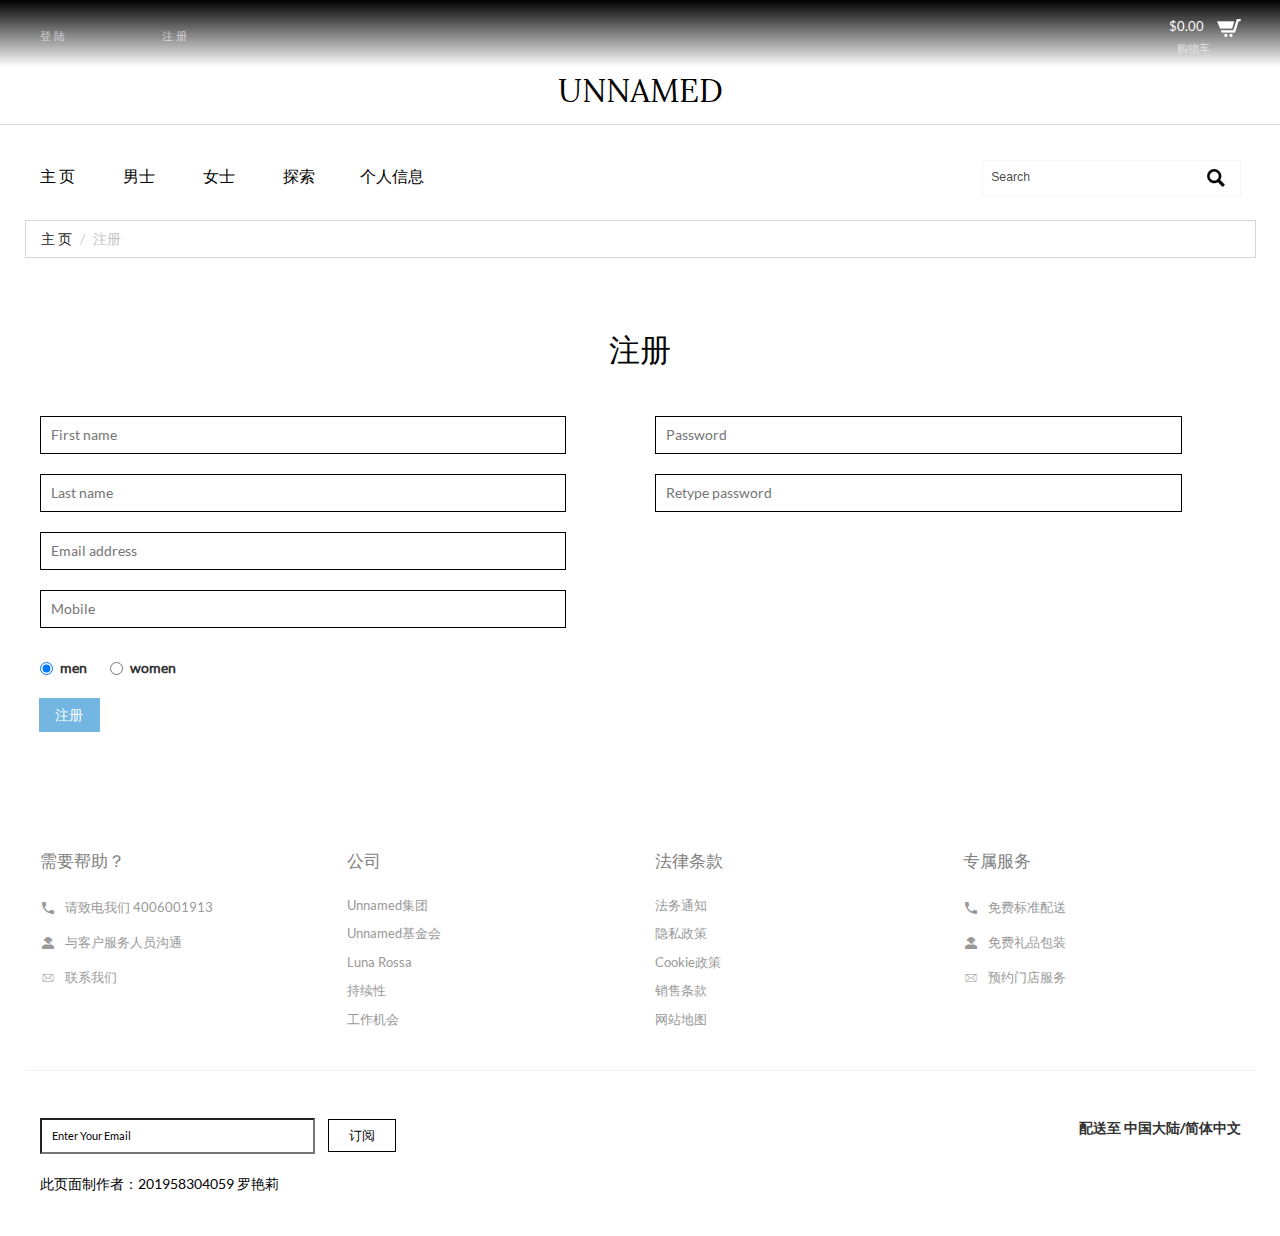
<file: register.html>
<!DOCTYPE html>
<html>

<head>
    <title>201958304059 罗艳莉</title>
    <link href="css/bootstrap.css" rel="stylesheet" type="text/css" media="all" />
    <!--jQuery(necessary for Bootstrap's JavaScript plugins)-->
    <script src="js/jquery-1.11.0.min.js"></script>
    <!--Custom Theme files-->
    <!--theme-style-->
    <link href="css/style.css" rel="stylesheet" type="text/css" media="all" />
    <link rel="stylesheet" href="css/iconfont.css">
    <!--//theme-style-->
    <meta name="viewport" content="width=device-width, initial-scale=1">
    <meta http-equiv="Content-Type" content="text/html; charset=utf-8" />
    <meta name="keywords" content="Luxury Watches Responsive web template, Bootstrap Web Templates, Flat Web Templates, Andriod Compatible web template, 
Smartphone Compatible web template, free webdesigns for Nokia, Samsung, LG, SonyErricsson, Motorola web design" />
    <script type="application/x-javascript">
        addEventListener("load", function() {
            setTimeout(hideURLbar, 0);
        }, false);

        function hideURLbar() {
            window.scrollTo(0, 1);
        }
    </script>
    <!--start-menu-->
    <script src="js/simpleCart.min.js">
    </script>
    <link href="css/memenu.css" rel="stylesheet" type="text/css" media="all" />
    <script type="text/javascript" src="js/memenu.js"></script>
    <script>
        $(document).ready(function () {
            $(".memenu").memenu();
        });
    </script>
    <!--dropdown-->
    <script src="js/jquery.easydropdown.js"></script>
    <style>
        .skyblue li>a, .skyblue>li.showhide span {
            color: #000;
        }
        .logo{
            border-bottom:1px solid #ddd;
        }
        .logo a h1{
            color: black;
        }
    </style>
</head>

<body>
    <!--top-header-->
    <div class="top-header">
        <div class="container">
            <div class="top-header-main">
                <div class="col-md-6 top-header-left">
                    <div class="drop">
                        <div class="box">
                            <p><a href="./account.html" class="simpleCart_empty">登 陆</a></p>
                        </div>
                        <div class="box1">
                            <p><a href="./register.html" class="simpleCart_empty">注 册</a></p>
                        </div>
                        <div class="clearfix"></div>
                        <div class="clearfix"></div>
                    </div>
                </div>
                <div class="col-md-6 top-header-left">
                    <div class="cart box_1">
                        <a href="checkout.html">
                            <div class="total">
                                <span class="simpleCart_total"></span>
                            </div>
                            <img src="images/cart-1.png" alt="" />
                        </a>
                        <p><a href="checkout.html" class="simpleCart_empty">购物车</a></p>
                        <div class="clearfix"> </div>
                    </div>
                </div>
                <div class="clearfix"></div>
            </div>
        </div>
    </div>
    <!--top-header-->
    <!--start-logo-->
    <div class="logo">
        <a href="index.html">
            <h1>UNNAMED</h1>
        </a>
    </div>
    <!--start-logo-->
    <!--bottom-header-->
    <div class="header-bottom">
        <div class="container">
            <div class="header">
                <div class="col-md-9 header-left">
                    <div class="top-nav">
                        <ul class="memenu skyblue">
                            <li class="active"><a href="index.html">主 页</a></li>
                            <li class="grid"><a href="products.html">男士</a>
                                <div class="mepanel">
                                    <div class="row">
                                        <div class="col1 me-one">
                                            <h4>成衣</h4>
                                            <ul>
                                                <li><a href="products.html">大衣&外套</a></li>
                                                <li><a href="products.html">运动衫&卫衣</a></li>
                                                <li><a href="products.html">T恤衫</a></li>
                                                <li><a href="products.html">西装</a></li>
                                                <li><a href="products.html">上衣&衬衫</a></li>
                                                <li><a href="products.html">裤子</a></li>
                                            </ul>
                                        </div>
                                        <div class="col1 me-one">
                                            <h4>皮具</h4>
                                            <ul>
                                                <li><a href="products.html">手袋</a></li>
                                                <li><a href="products.html">双肩包</a></li>
                                                <li><a href="products.html">斜挎包&邮差包</a></li>
                                                <li><a href="products.html">购物袋</a></li>
                                                <li><a href="products.html">旅行箱包</a></li>
                                                <li><a href="products.html">公文包</a></li>
                                                <li><a href="products.html">托特包</a></li>
                                            </ul>
                                        </div>
                                        <div class="col1 me-one">
                                            <h4>配饰</h4>
                                            <ul>
                                                <li><a href="products.html">首饰</a></li>
                                                <li><a href="products.html">腕表</a></li>
                                                <li><a href="products.html">腰带</a></li>
                                                <li><a href="products.html">钥匙环</a></li>
                                                <li><a href="products.html">太阳眼镜</a></li>
                                                <li><a href="products.html">手机配饰</a></li>
                                                <li><a href="products.html">织物配饰</a></li>
                                                <li><a href="products.html">围巾</a></li>
                                                <li><a href="products.html">帽子</a></li>

                                            </ul>
                                        </div>
                                    </div>
                                </div>
                            </li>
                            <li class="grid"><a href="products.html">女士</a>
                                <div class="mepanel">
                                    <div class="row">
                                        <div class="col1 me-one">
                                            <h4>成衣</h4>
                                            <ul>
                                                <li><a href="products.html">上衣&衬衫</a></li>
                                                <li><a href="products.html">裤子</a></li>
                                                <li><a href="products.html">泳装</a></li>
                                                <li><a href="products.html">内衣</a></li>
                                                <li><a href="products.html">羽绒服</a></li>
                                                <li><a href="products.html">大衣&外套</a></li>
                                                <li><a href="products.html">运动衫&卫衣</a></li>
                                                <li><a href="products.html">T恤衫</a></li>
                                                <li><a href="products.html">连衣裙</a></li>
                                                <li><a href="products.html">半裙</a></li>
                                                <li><a href="products.html">针织衫</a></li>
                                            </ul>
                                        </div>
                                        <div class="col1 me-one">
                                            <h4>皮具</h4>
                                            <ul>
                                                <li><a href="products.html">迷你包</a></li>
                                                <li><a href="products.html">链条包</a></li>
                                                <li><a href="products.html">手袋</a></li>
                                                <li><a href="products.html">单肩包</a></li>
                                                <li><a href="products.html">双肩包</a></li>
                                                <li><a href="products.html">斜挎包&邮差包</a></li>
                                                <li><a href="products.html">珍惜皮革</a></li>
                                                <li><a href="products.html">腰包</a></li>
                                            </ul>
                                        </div>
                                        <div class="col1 me-one">
                                            <h4>配饰</h4>
                                            <ul>
                                                <li><a href="products.html">太阳眼镜</a></li>
                                                <li><a href="products.html">香水</a></li>
                                                <li><a href="products.html">胸针</a></li>
                                                <li><a href="products.html">珠宝</a></li>
                                                <li><a href="products.html">首饰</a></li>
                                                <li><a href="products.html">腕表</a></li>
                                                <li><a href="products.html">腰带</a></li>
                                                <li><a href="products.html">丝织品&围巾</a></li>
                                            </ul>
                                        </div>
                                    </div>
                                </div>
                            </li>
                            <li class="grid"><a href="exhibition.html">探索</a>
                                <div class="mepanel">
                                    <div class="mepanel">
                                        <div class="row">
                                            <div class="col1 me-one">
                                                <h4>季高级定制发布会</h4>
                                                <ul>
                                                    <li><a href="exhibition.html">第61季</a></li>
                                                    <li><a href="exhibition.html">第60季</a></li>
                                                    <li><a href="exhibition.html">第59季</a></li>
                                                    <li><a href="exhibition.html">第58季</a></li>
                                                    <li><a href="exhibition.html">第57季</a></li>
                                                    <li><a href="exhibition.html">第56季</a></li>
                                                    <li><a href="exhibition.html">第55季</a></li>

                                                </ul>
                                            </div>
                                            <div class="col1 me-one">
                                                <h4>系列</h4>
                                                <ul>
                                                    <li><a href="exhibition.html">The Hacker Project</a></li>
                                                    <li><a href="exhibition.html">The Simpsons Short Film</a></li>
                                                    <li><a href="exhibition.html">22夏季</a></li>
                                                    <li><a href="exhibition.html">22春季</a></li>
                                                    <li><a href="exhibition.html">21冬季</a></li>
                                                    <li><a href="exhibition.html">21秋季</a></li>
                                                    <li><a href="exhibition.html">21夏季</a></li>
                                                    <li><a href="exhibition.html">21春季</a></li>
                                                    <li><a href="exhibition.html">20冬季</a></li>
                                                    <li><a href="exhibition.html">20秋季</a></li>
                                                    <li><a href="exhibition.html">20夏季</a></li>
                                                </ul>
                                            </div>
                                        </div>
                            <li class="grid"><a href="information.html">个人信息</a>
                            </li>
                        </ul>
                    </div>
                    <div class="clearfix"> </div>
                </div>
                <div class="col-md-3 header-right">
                    <div class="search-bar">
                        <input type="text" value="Search" onfocus="this.value = '';"
                            onblur="if (this.value == '') {this.value = 'Search';}">
                        <input type="submit" value="">
                    </div>
                </div>
                <div class="clearfix"> </div>
            </div>
        </div>
    </div>
    <!--bottom-header-->
    <div class="main_m">
        <!--start-breadcrumbs-->
        <div class="breadcrumbs">
            <div class="container">
                <div class="breadcrumbs-main">
                    <ol class="breadcrumb">
                        <li><a href="index.html">主 页</a></li>
                        <li class="active">注册</li>
                    </ol>
                </div>
            </div>
        </div>
        <!--end-breadcrumbs-->
        <!--register-starts-->
        <div class="register">
            <div class="container">
                <div class="register-top heading">
                    <h2>注册</h2>
                </div>
                <div class="register-main">
                    <div class="col-md-6 account-left">
                        <input placeholder="First name" type="text" tabindex="1" required>
                        <input placeholder="Last name" type="text" tabindex="2" required>
                        <input placeholder="Email address" type="text" tabindex="3" required>
                        <input placeholder="Mobile" type="text" tabindex="3" required>
                        <ul>
                            <li><label class="radio left"><input type="radio" name="radio" checked=""><i></i>men</label>
                            </li>
                            <li><label class="radio"><input type="radio" name="radio"><i></i>women</label></li>
                            <div class="clearfix"></div>
                        </ul>
                    </div>
                    <div class="col-md-6 account-left">
                        <input placeholder="Password" type="password" tabindex="4" required>
                        <input placeholder="Retype password" type="password" tabindex="4" required>
                    </div>
                    <div class="clearfix"></div>
                </div>
                <div class="address submit">
                    <a href="account.html"><input type="submit" value="注册"></a>
                </div>
            </div>
        </div>
        <!--register-end-->
        <!--information-starts-->
        <div class="information">
            <div class="container">
                <div class="infor-top">
                    <div class="col-md-3 infor-left">
                        <h3>需要帮助？</h3>
                        <ul>
                            <li>
                                <a href="#">
                                    <p><span class="iconfont icon-dianhua"></span>请致电我们 4006001913</p>
                                </a>
                            </li>
                            <li>
                                <a href="#">
                                    <p><span class="iconfont icon--kefu"></span>与客户服务人员沟通</p>
                                </a>
                            </li>
                            <li>
                                <a href="#">
                                    <p><span class="iconfont icon-youjian"></span>联系我们</p>
                                </a>
                            </li>
                        </ul>
                    </div>
                    <div class="col-md-3 infor-left">
                        <h3>公司</h3>
                        <ul>
                            <li>
                                <a href="#">
                                    <p>Unnamed集团</p>
                                </a>
                            </li>
                            <li>
                                <a href="#">
                                    <p>Unnamed基金会</p>
                                </a>
                            </li>
                            <li>
                                <a href="#">
                                    <p>Luna Rossa</p>
                                </a>
                            </li>
                            <li>
                                <a href="contact.html">
                                    <p>持续性</p>
                                </a>
                            </li>
                            <li>
                                <a href="#">
                                    <p>工作机会</p>
                                </a>
                            </li>
                        </ul>
                    </div>
                    <div class="col-md-3 infor-left">
                        <h3>法律条款</h3>
                        <ul>
                            <li>
                                <a href="account.html">
                                    <p>法务通知</p>
                                </a>
                            </li>
                            <li>
                                <a href="#">
                                    <p>隐私政策</p>
                                </a>
                            </li>
                            <li>
                                <a href="#">
                                    <p>Cookie政策</p>
                                </a>
                            </li>
                            <li>
                                <a href="#">
                                    <p>销售条款</p>
                                </a>
                            </li>
                            <li>
                                <a href="#">
                                    <p>网站地图</p>
                                </a>
                            </li>
                        </ul>
                    </div>
                    <div class="col-md-3 infor-left">
                        <h3>专属服务</h3>
                        <ul>
                            <li>
                                <a href="#">
                                    <p><span class="iconfont icon-dianhua"></span>免费标准配送</p>
                                </a>
                            </li>
                            <li>
                                <a href="#">
                                    <p><span class="iconfont icon--kefu"></span>免费礼品包装</p>
                                </a>
                            </li>
                            <li>
                                <a href="#">
                                    <p><span class="iconfont icon-youjian"></span>预约门店服务</p>
                                </a>
                            </li>
                        </ul>
                    </div>
                    <div class="clearfix"></div>
                </div>
            </div>
        </div>
        <!--information-end-->
        <!--footer-starts-->
        <div class="footer">
            <div class="container">
                <div class="footer-top">
                    <div class="col-md-6 footer-left">
                        <form>
                            <input type="text" value="Enter Your Email" onfocus="this.value = '';"
                                onblur="if (this.value == '') {this.value = 'Enter Your Email';}">
                            <input type="submit" value="订阅">
                        </form>
                        <br>
                        <a style="color: black">此页面制作者：201958304059 罗艳莉</a>
                    </div>
                    <div class="col-md-6 footer-right">
                        <strong>配送至 中国大陆/简体中文

                        </strong>
                    </div>
                    <div class="clearfix"></div>
                </div>
            </div>
        </div>
        <!--footer-end-->
    </div>
</body>

</html>
</file>
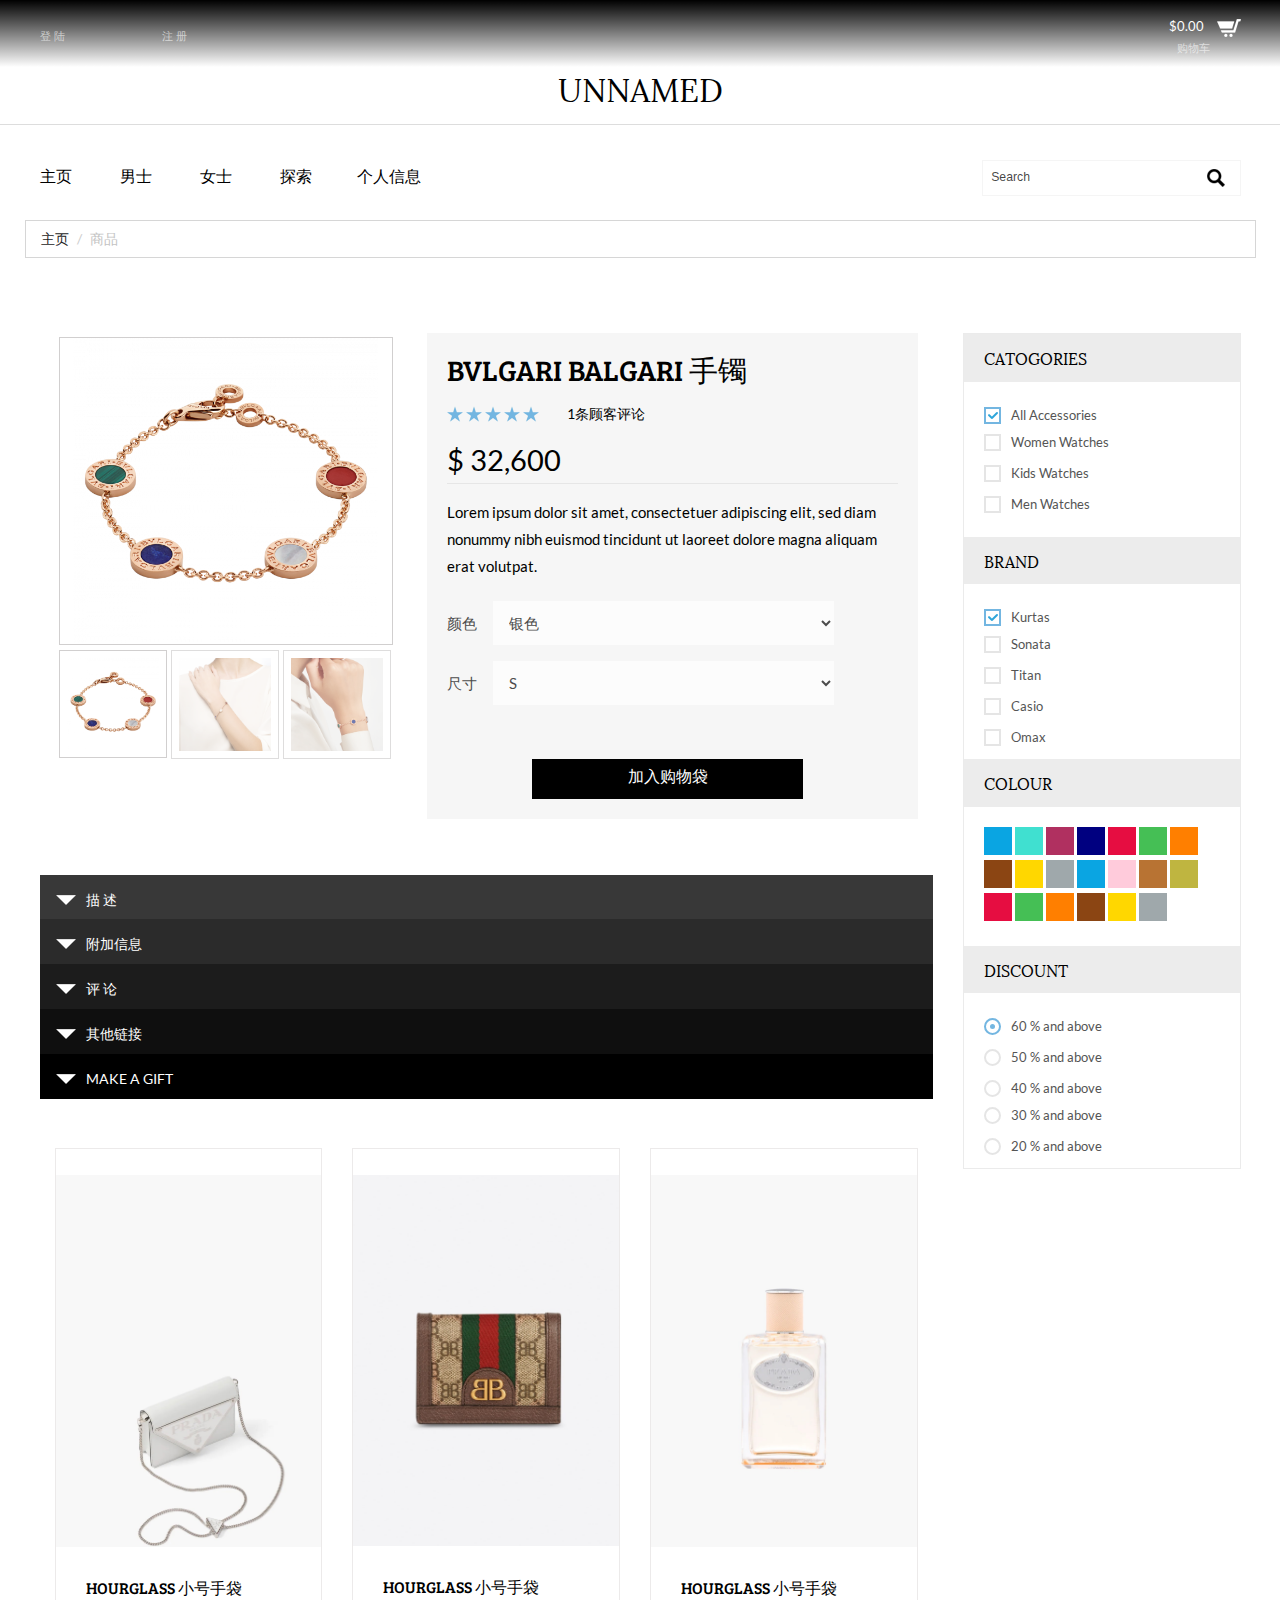
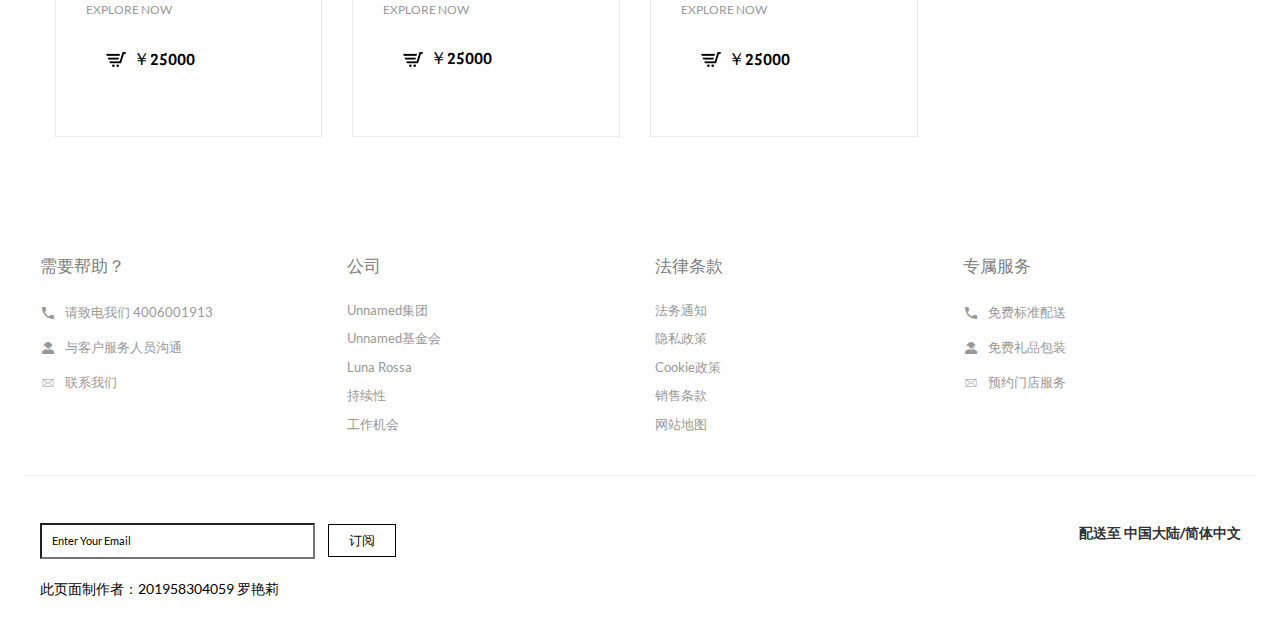
<file: single.html>
<!DOCTYPE html>
<html>

<head>
    <title>201958304059 罗艳莉</title>
    <link href="css/bootstrap.css" rel="stylesheet" type="text/css" media="all" />
    <!--jQuery(necessary for Bootstrap's JavaScript plugins)-->
    <script src="js/jquery-1.11.0.min.js"></script>
    <!--Custom-Theme-files-->
    <!--theme-style-->
    <link href="css/style.css" rel="stylesheet" type="text/css" media="all" />
    <link rel="stylesheet" href="css/iconfont.css">
    <!--//theme-style-->
    <meta name="viewport" content="width=device-width, initial-scale=1">
    <meta http-equiv="Content-Type" content="text/html; charset=utf-8" />
    <meta name="keywords" content="Luxury Watches Responsive web template, Bootstrap Web Templates, Flat Web Templates, Andriod Compatible web template, 
Smartphone Compatible web template, free webdesigns for Nokia, Samsung, LG, SonyErricsson, Motorola web design" />
    <script type="application/x-javascript">
        addEventListener("load", function() {
            setTimeout(hideURLbar, 0);
        }, false);

        function hideURLbar() {
            window.scrollTo(0, 1);
        }
    </script>
    <!--start-menu-->
    <script src="js/simpleCart.min.js">
    </script>
    <link href="css/memenu.css" rel="stylesheet" type="text/css" media="all" />
    <script type="text/javascript" src="js/memenu.js"></script>
    <script>
        $(document).ready(function () {
            $(".memenu").memenu();
        });
    </script>
    <!--dropdown-->
    <script src="js/jquery.easydropdown.js"></script>
    <script type="text/javascript">
        $(function () {

            var menu_ul = $('.menu_drop > li > ul'),
                menu_a = $('.menu_drop > li > a');

            menu_ul.hide();

            menu_a.click(function (e) {
                e.preventDefault();
                if (!$(this).hasClass('active')) {
                    menu_a.removeClass('active');
                    menu_ul.filter(':visible').slideUp('normal');
                    $(this).addClass('active').next().stop(true, true).slideDown('normal');
                } else {
                    $(this).removeClass('active');
                    $(this).next().stop(true, true).slideUp('normal');
                }
            });

        });
    </script>
    <style>
        .skyblue li>a,
        .skyblue>li.showhide span {
            color: #000;
        }

        .logo {
            border-bottom: 1px solid #ddd;
        }

        .logo a h1 {
            color: black;
        }
    </style>
</head>

<body>
    <!--top-header-->
    <div class="top-header">
        <div class="container">
            <div class="top-header-main">
                <div class="col-md-6 top-header-left">
                    <div class="drop">
                        <div class="box">
                            <p><a href="./account.html" class="simpleCart_empty">登 陆</a></p>
                        </div>
                        <div class="box1">
                            <p><a href="./register.html" class="simpleCart_empty">注 册</a></p>
                        </div>
                        <div class="clearfix"></div>
                    </div>
                </div>
                <div class="col-md-6 top-header-left">
                    <div class="cart box_1">
                        <a href="checkout.html">
                            <div class="total">
                                <span class="simpleCart_total"></span>
                            </div>
                            <img src="images/cart-1.png" alt="" />
                        </a>
                        <p><a href="checkout.html" class="simpleCart_empty">购物车</a></p>
                        <div class="clearfix"> </div>
                    </div>
                </div>
                <div class="clearfix"></div>
            </div>
        </div>
    </div>
    <!--top-header-->
    <!--start-logo-->
    <div class="logo">
        <a href="index.html">
            <h1>UNNAMED</h1>
        </a>
    </div>
    <!--start-logo-->
    <!--bottom-header-->
    <div class="header-bottom">
        <div class="container">
            <div class="header">
                <div class="col-md-9 header-left">
                    <div class="top-nav">
                        <ul class="memenu skyblue">
                            <li class="active"><a href="index.html">主页</a></li>
                            <li class="grid"><a href="products.html">男士</a>
                                <div class="mepanel">
                                    <div class="row">
                                        <div class="col1 me-one">
                                            <h4>成衣</h4>
                                            <ul>
                                                <li><a href="products.html">大衣&外套</a></li>
                                                <li><a href="products.html">运动衫&卫衣</a></li>
                                                <li><a href="products.html">T恤衫</a></li>
                                                <li><a href="products.html">西装</a></li>
                                                <li><a href="products.html">上衣&衬衫</a></li>
                                                <li><a href="products.html">裤子</a></li>
                                            </ul>
                                        </div>
                                        <div class="col1 me-one">
                                            <h4>皮具</h4>
                                            <ul>
                                                <li><a href="products.html">手袋</a></li>
                                                <li><a href="products.html">双肩包</a></li>
                                                <li><a href="products.html">斜挎包&邮差包</a></li>
                                                <li><a href="products.html">购物袋</a></li>
                                                <li><a href="products.html">旅行箱包</a></li>
                                                <li><a href="products.html">公文包</a></li>
                                                <li><a href="products.html">托特包</a></li>
                                            </ul>
                                        </div>
                                        <div class="col1 me-one">
                                            <h4>配饰</h4>
                                            <ul>
                                                <li><a href="products.html">首饰</a></li>
                                                <li><a href="products.html">腕表</a></li>
                                                <li><a href="products.html">腰带</a></li>
                                                <li><a href="products.html">钥匙环</a></li>
                                                <li><a href="products.html">太阳眼镜</a></li>
                                                <li><a href="products.html">手机配饰</a></li>
                                                <li><a href="products.html">织物配饰</a></li>
                                                <li><a href="products.html">围巾</a></li>
                                                <li><a href="products.html">帽子</a></li>

                                            </ul>
                                        </div>
                                    </div>
                                </div>
                            </li>
                            <li class="grid"><a href="products.html">女士</a>
                                <div class="mepanel">
                                    <div class="row">
                                        <div class="col1 me-one">
                                            <h4>成衣</h4>
                                            <ul>
                                                <li><a href="products.html">上衣&衬衫</a></li>
                                                <li><a href="products.html">裤子</a></li>
                                                <li><a href="products.html">泳装</a></li>
                                                <li><a href="products.html">内衣</a></li>
                                                <li><a href="products.html">羽绒服</a></li>
                                                <li><a href="products.html">大衣&外套</a></li>
                                                <li><a href="products.html">运动衫&卫衣</a></li>
                                                <li><a href="products.html">T恤衫</a></li>
                                                <li><a href="products.html">连衣裙</a></li>
                                                <li><a href="products.html">半裙</a></li>
                                                <li><a href="products.html">针织衫</a></li>
                                            </ul>
                                        </div>
                                        <div class="col1 me-one">
                                            <h4>皮具</h4>
                                            <ul>
                                                <li><a href="products.html">迷你包</a></li>
                                                <li><a href="products.html">链条包</a></li>
                                                <li><a href="products.html">手袋</a></li>
                                                <li><a href="products.html">单肩包</a></li>
                                                <li><a href="products.html">双肩包</a></li>
                                                <li><a href="products.html">斜挎包&邮差包</a></li>
                                                <li><a href="products.html">珍惜皮革</a></li>
                                                <li><a href="products.html">腰包</a></li>
                                            </ul>
                                        </div>
                                        <div class="col1 me-one">
                                            <h4>配饰</h4>
                                            <ul>
                                                <li><a href="products.html">太阳眼镜</a></li>
                                                <li><a href="products.html">香水</a></li>
                                                <li><a href="products.html">胸针</a></li>
                                                <li><a href="products.html">珠宝</a></li>
                                                <li><a href="products.html">首饰</a></li>
                                                <li><a href="products.html">腕表</a></li>
                                                <li><a href="products.html">腰带</a></li>
                                                <li><a href="products.html">丝织品&围巾</a></li>
                                            </ul>
                                        </div>
                                    </div>
                                </div>
                            </li>
                            <li class="grid"><a href="exhibition.html">探索</a>
                                <div class="mepanel">
                                    <div class="row">
                                        <div class="col1 me-one">
                                            <h4>季高级定制发布会</h4>
                                            <ul>
                                                <li><a href="products.html">第61季</a></li>
                                                <li><a href="products.html">第60季</a></li>
                                                <li><a href="products.html">第59季</a></li>
                                                <li><a href="products.html">第58季</a></li>
                                                <li><a href="products.html">第57季</a></li>
                                                <li><a href="products.html">第56季</a></li>
                                                <li><a href="products.html">第55季</a></li>

                                            </ul>
                                        </div>
                                        <div class="col1 me-one">
                                            <h4>系列</h4>
                                            <ul>
                                                <li><a href="products.html">The Hacker Project</a></li>
                                                <li><a href="products.html">The Simpsons Short Film</a></li>
                                                <li><a href="products.html">22夏季</a></li>
                                                <li><a href="products.html">22春季</a></li>
                                                <li><a href="products.html">21冬季</a></li>
                                                <li><a href="products.html">21秋季</a></li>
                                                <li><a href="products.html">21夏季</a></li>
                                                <li><a href="products.html">21春季</a></li>
                                                <li><a href="products.html">20冬季</a></li>
                                                <li><a href="products.html">20秋季</a></li>
                                                <li><a href="products.html">20夏季</a></li>
                                            </ul>
                                        </div>
                            <li class="grid"><a href="information.html">个人信息</a>
                            </li>
                        </ul>
                    </div>
                    <div class="clearfix"> </div>
                </div>
                <div class="col-md-3 header-right">
                    <div class="search-bar">
                        <input type="text" value="Search" onfocus="this.value = '';"
                            onblur="if (this.value == '') {this.value = 'Search';}">
                        <input type="submit" value="">
                    </div>
                </div>
                <div class="clearfix"> </div>
            </div>
        </div>
    </div>
    <!--bottom-header-->
    <div class="main_m">
        <!--start-breadcrumbs-->
        <div class="breadcrumbs">
            <div class="container">
                <div class="breadcrumbs-main">
                    <ol class="breadcrumb">
                        <li><a href="index.html">主页</a></li>
                        <li class="active">商品</li>
                    </ol>
                </div>
            </div>
        </div>
        <!--end-breadcrumbs-->
        <!--start-single-->
        <div class="single contact">
            <div class="container">
                <div class="single-main">
                    <div class="col-md-9 single-main-left">
                        <div class="sngl-top">
                            <div class="col-md-5 single-top-left">
                                <div class="flexslider">
                                    <ul class="slides">
                                        <li data-thumb="images/s-1.jpg">
                                            <div class="thumb-image"> <img src="images/s-1.jpg" data-imagezoom="true"
                                                    class="img-responsive" alt="" /> </div>
                                        </li>
                                        <li data-thumb="images/s-2.jpg">
                                            <div class="thumb-image"> <img src="images/s-2.jpg" data-imagezoom="true"
                                                    class="img-responsive" alt="" /> </div>
                                        </li>
                                        <li data-thumb="images/s-3.jpg">
                                            <div class="thumb-image"> <img src="images/s-3.jpg" data-imagezoom="true"
                                                    class="img-responsive" alt="" /> </div>
                                        </li>
                                    </ul>
                                </div>
                                <!-- FlexSlider -->
                                <script src="js/imagezoom.js"></script>
                                <script defer src="js/jquery.flexslider.js"></script>
                                <link rel="stylesheet" href="css/flexslider.css" type="text/css" media="screen" />

                                <script>
                                    // Can also be used with $(document).ready()
                                    $(window).load(function () {
                                        $('.flexslider').flexslider({
                                            animation: "slide",
                                            controlNav: "thumbnails"
                                        });
                                    });
                                </script>
                            </div>
                            <div class="col-md-7 single-top-right">
                                <div class="single-para simpleCart_shelfItem"
                                    style="background-color: #f6f6f6">
                                    <h2 text-align="center" >BVLGARI BALGARI 手镯</h2>
                                    <div class="star-on">
                                        <ul class="star-footer">
                                            <li><a href="#"><i> </i></a></li>
                                            <li><a href="#"><i> </i></a></li>
                                            <li><a href="#"><i> </i></a></li>
                                            <li><a href="#"><i> </i></a></li>
                                            <li><a href="#"><i> </i></a></li>
                                        </ul>
                                        <div class="review">
                                            <a href="#"> 1条顾客评论</a>

                                        </div>
                                        <div class="clearfix"> </div>
                                    </div>

                                    <h5 class="item_price">$ 32,600</h5>
                                    <p>Lorem ipsum dolor sit amet, consectetuer adipiscing elit, sed diam nonummy nibh
                                        euismod tincidunt ut laoreet dolore magna aliquam erat volutpat. </p>
                                    <div class="available">
                                        <ul>
                                            <li>颜色
                                                <select>
                                                    <option>银色</option>
                                                    <option>黑色</option>
                                                    <option>深黑色</option>
                                                    <option>红色</option>
                                                </select>
                                            </li>
                                            <li class="size-in">尺寸
                                                <select>
                                                    <option>S</option>
                                                    <option>M</option>
                                                    <option>L</option>
                                                </select>
                                            </li>
                                            <div class="clearfix"> </div>
                                        </ul>
                                    </div>
                                    <!-- <ul class="tag-men">
                                    <li><span>TAG</span>
                                        <span class="women1">: Women,</span></li>
                                    <li><span>SKU</span>
                                        <span class="women1">: CK09</span></li>
                                </ul> -->
                                    <a href="#" class="add-cart item_add">加入购物袋</a><br />

                                </div>
                            </div>
                            <div class="clearfix"> </div>
                        </div>
                        <div class="tabs">
                            <ul class="menu_drop">
                                <li class="item1">
                                    <a href="#"><img src="images/arrow.png" alt="">描 述</a>
                                    <ul>
                                        <li class="subitem1"><a href="#">Lorem ipsum dolor sit amet, consectetuer
                                                adipiscing
                                                elit, sed diam nonummy nibh euismod tincidunt ut laoreet dolore magna
                                                aliquam erat volutpat. Ut wisi enim ad minim veniam, quis nostrud exerci
                                                tation ullamcorper suscipit lobortis nisl ut aliquip ex ea commodo
                                                consequat.</a></li>
                                        <li class="subitem2"><a href="#"> Duis autem vel eum iriure dolor in hendrerit
                                                in
                                                vulputate velit esse molestie consequat, vel illum dolore eu feugiat
                                                nulla
                                                facilisis at vero eros et accumsan et iusto odio dignissim qui blandit
                                                praesent luptatum zzril delenit augue duis dolore</a></li>
                                        <li class="subitem3"><a href="#">Mirum est notare quam littera gothica, quam
                                                nunc
                                                putamus parum claram, anteposuerit litterarum formas humanitatis per
                                                seacula
                                                quarta decima et quinta decima. Eodem modo typi, qui nunc nobis videntur
                                                parum clari, fiant sollemnes </a></li>
                                    </ul>
                                </li>
                                <li class="item2">
                                    <a href="#"><img src="images/arrow.png" alt="">附加信息</a>
                                    <ul>
                                        <li class="subitem2"><a href="#"> Duis autem vel eum iriure dolor in hendrerit
                                                in
                                                vulputate velit esse molestie consequat, vel illum dolore eu feugiat
                                                nulla
                                                facilisis at vero eros et accumsan et iusto odio dignissim qui blandit
                                                praesent luptatum zzril delenit augue duis dolore</a></li>
                                        <li class="subitem3"><a href="#">Mirum est notare quam littera gothica, quam
                                                nunc
                                                putamus parum claram, anteposuerit litterarum formas humanitatis per
                                                seacula
                                                quarta decima et quinta decima. Eodem modo typi, qui nunc nobis videntur
                                                parum clari, fiant sollemnes </a></li>
                                    </ul>
                                </li>
                                <li class="item3">
                                    <a href="#"><img src="images/arrow.png" alt="">评 论</a>
                                    <ul>
                                        <li class="subitem1"><a href="#">Lorem ipsum dolor sit amet, consectetuer
                                                adipiscing
                                                elit, sed diam nonummy nibh euismod tincidunt ut laoreet dolore magna
                                                aliquam erat volutpat. Ut wisi enim ad minim veniam, quis nostrud exerci
                                                tation ullamcorper suscipit lobortis nisl ut aliquip ex ea commodo
                                                consequat.</a></li>
                                        <li class="subitem2"><a href="#"> Duis autem vel eum iriure dolor in hendrerit
                                                in
                                                vulputate velit esse molestie consequat, vel illum dolore eu feugiat
                                                nulla
                                                facilisis at vero eros et accumsan et iusto odio dignissim qui blandit
                                                praesent luptatum zzril delenit augue duis dolore</a></li>
                                        <li class="subitem3"><a href="#">Mirum est notare quam littera gothica, quam
                                                nunc
                                                putamus parum claram, anteposuerit litterarum formas humanitatis per
                                                seacula
                                                quarta decima et quinta decima. Eodem modo typi, qui nunc nobis videntur
                                                parum clari, fiant sollemnes </a></li>
                                    </ul>
                                </li>
                                <li class="item4">
                                    <a href="#"><img src="images/arrow.png" alt="">其他链接</a>
                                    <ul>
                                        <li class="subitem2"><a href="#"> Duis autem vel eum iriure dolor in hendrerit
                                                in
                                                vulputate velit esse molestie consequat, vel illum dolore eu feugiat
                                                nulla
                                                facilisis at vero eros et accumsan et iusto odio dignissim qui blandit
                                                praesent luptatum zzril delenit augue duis dolore</a></li>
                                        <li class="subitem3"><a href="#">Mirum est notare quam littera gothica, quam
                                                nunc
                                                putamus parum claram, anteposuerit litterarum formas humanitatis per
                                                seacula
                                                quarta decima et quinta decima. Eodem modo typi, qui nunc nobis videntur
                                                parum clari, fiant sollemnes </a></li>
                                    </ul>
                                </li>
                                <li class="item5">
                                    <a href="#"><img src="images/arrow.png" alt="">Make A Gift</a>
                                    <ul>
                                        <li class="subitem1"><a href="#">Lorem ipsum dolor sit amet, consectetuer
                                                adipiscing
                                                elit, sed diam nonummy nibh euismod tincidunt ut laoreet dolore magna
                                                aliquam erat volutpat. Ut wisi enim ad minim veniam, quis nostrud exerci
                                                tation ullamcorper suscipit lobortis nisl ut aliquip ex ea commodo
                                                consequat.</a></li>
                                        <li class="subitem2"><a href="#"> Duis autem vel eum iriure dolor in hendrerit
                                                in
                                                vulputate velit esse molestie consequat, vel illum dolore eu feugiat
                                                nulla
                                                facilisis at vero eros et accumsan et iusto odio dignissim qui blandit
                                                praesent luptatum zzril delenit augue duis dolore</a></li>
                                        <li class="subitem3"><a href="#">Mirum est notare quam littera gothica, quam
                                                nunc
                                                putamus parum claram, anteposuerit litterarum formas humanitatis per
                                                seacula
                                                quarta decima et quinta decima. Eodem modo typi, qui nunc nobis videntur
                                                parum clari, fiant sollemnes </a></li>
                                    </ul>
                                </li>
                            </ul>
                        </div>
                        <div class="latestproducts">
                            <div class="product-one">
                                <div class="col-md-4 product-left p-left">
                                    <div class="product-main simpleCart_shelfItem">
                                        <a href="single.html" class="mask"><img class="img-responsive zoom-img"
                                                src="images/1.jpg" alt="" /></a>
                                        <div class="product-bottom">
                                            <h3>HOURGLASS 小号手袋</h3>
                                            <p>EXPLORE NOW</p>
                                            <h4><a class="item_add" href="#"><i></i></a> <span
                                                    class=" item_price">￥25000</span></h4>
                                        </div>
                                        <div class="srch">
                                            <span>-50%</span>
                                        </div>
                                    </div>
                                </div>
                                <div class="col-md-4 product-left p-left">
                                    <div class="product-main simpleCart_shelfItem">
                                        <a href="single.html" class="mask"><img class="img-responsive zoom-img"
                                                src="images/2.jpg" alt="" /></a>
                                        <div class="product-bottom">
                                            <h3>HOURGLASS 小号手袋</h3>
                                            <p>EXPLORE NOW</p>
                                            <h4><a class="item_add" href="#"><i></i></a> <span
                                                    class=" item_price">￥25000</span></h4>
                                        </div>
                                        <div class="srch">
                                            <span>-50%</span>
                                        </div>
                                    </div>
                                </div>
                                <div class="col-md-4 product-left p-left">
                                    <div class="product-main simpleCart_shelfItem">
                                        <a href="single.html" class="mask"><img class="img-responsive zoom-img"
                                                src="images/3.jpg" alt="" /></a>
                                        <div class="product-bottom">
                                            <h3>HOURGLASS 小号手袋</h3>
                                            <p>EXPLORE NOW</p>
                                            <h4><a class="item_add" href="#"><i></i></a> <span
                                                    class=" item_price">￥25000</span></h4>
                                        </div>
                                        <div class="srch">
                                            <span>-50%</span>
                                        </div>
                                    </div>
                                </div>
                                <div class="clearfix"></div>
                            </div>
                        </div>
                    </div>
                    <div class="col-md-3 single-right">
                        <div class="w_sidebar">
                            <section class="sky-form">
                                <h4>Catogories</h4>
                                <div class="row1 scroll-pane">
                                    <div class="col col-4">
                                        <label class="checkbox"><input type="checkbox" name="checkbox"
                                                checked=""><i></i>All
                                            Accessories</label>
                                    </div>
                                    <div class="col col-4">
                                        <label class="checkbox"><input type="checkbox" name="checkbox"><i></i>Women
                                            Watches</label>
                                        <label class="checkbox"><input type="checkbox" name="checkbox"><i></i>Kids
                                            Watches</label>
                                        <label class="checkbox"><input type="checkbox" name="checkbox"><i></i>Men
                                            Watches</label>
                                    </div>
                                </div>
                            </section>
                            <section class="sky-form">
                                <h4>Brand</h4>
                                <div class="row1 row2 scroll-pane">
                                    <div class="col col-4">
                                        <label class="checkbox"><input type="checkbox" name="checkbox"
                                                checked=""><i></i>kurtas</label>
                                    </div>
                                    <div class="col col-4">
                                        <label class="checkbox"><input type="checkbox"
                                                name="checkbox"><i></i>Sonata</label>
                                        <label class="checkbox"><input type="checkbox"
                                                name="checkbox"><i></i>Titan</label>
                                        <label class="checkbox"><input type="checkbox"
                                                name="checkbox"><i></i>Casio</label>
                                        <label class="checkbox"><input type="checkbox"
                                                name="checkbox"><i></i>Omax</label>
                                        <label class="checkbox"><input type="checkbox"
                                                name="checkbox"><i></i>shree</label>
                                        <label class="checkbox"><input type="checkbox"
                                                name="checkbox"><i></i>Fastrack</label>
                                        <label class="checkbox"><input type="checkbox"
                                                name="checkbox"><i></i>Sports</label>
                                        <label class="checkbox"><input type="checkbox"
                                                name="checkbox"><i></i>Fossil</label>
                                        <label class="checkbox"><input type="checkbox"
                                                name="checkbox"><i></i>Maxima</label>
                                        <label class="checkbox"><input type="checkbox"
                                                name="checkbox"><i></i>Yepme</label>
                                        <label class="checkbox"><input type="checkbox"
                                                name="checkbox"><i></i>Citizen</label>
                                        <label class="checkbox"><input type="checkbox"
                                                name="checkbox"><i></i>Diesel</label>
                                    </div>
                                </div>
                            </section>
                            <section class="sky-form">
                                <h4>Colour</h4>
                                <ul class="w_nav2">
                                    <li>
                                        <a class="color1" href="#"></a>
                                    </li>
                                    <li>
                                        <a class="color2" href="#"></a>
                                    </li>
                                    <li>
                                        <a class="color3" href="#"></a>
                                    </li>
                                    <li>
                                        <a class="color4" href="#"></a>
                                    </li>
                                    <li>
                                        <a class="color5" href="#"></a>
                                    </li>
                                    <li>
                                        <a class="color6" href="#"></a>
                                    </li>
                                    <li>
                                        <a class="color7" href="#"></a>
                                    </li>
                                    <li>
                                        <a class="color8" href="#"></a>
                                    </li>
                                    <li>
                                        <a class="color9" href="#"></a>
                                    </li>
                                    <li>
                                        <a class="color10" href="#"></a>
                                    </li>
                                    <li>
                                        <a class="color12" href="#"></a>
                                    </li>
                                    <li>
                                        <a class="color13" href="#"></a>
                                    </li>
                                    <li>
                                        <a class="color14" href="#"></a>
                                    </li>
                                    <li>
                                        <a class="color15" href="#"></a>
                                    </li>
                                    <li>
                                        <a class="color5" href="#"></a>
                                    </li>
                                    <li>
                                        <a class="color6" href="#"></a>
                                    </li>
                                    <li>
                                        <a class="color7" href="#"></a>
                                    </li>
                                    <li>
                                        <a class="color8" href="#"></a>
                                    </li>
                                    <li>
                                        <a class="color9" href="#"></a>
                                    </li>
                                    <li>
                                        <a class="color10" href="#"></a>
                                    </li>
                                </ul>
                            </section>
                            <section class="sky-form">
                                <h4>discount</h4>
                                <div class="row1 row2 scroll-pane">
                                    <div class="col col-4">
                                        <label class="radio"><input type="radio" name="radio" checked=""><i></i>60 % and
                                            above</label>
                                        <label class="radio"><input type="radio" name="radio"><i></i>50 % and
                                            above</label>
                                        <label class="radio"><input type="radio" name="radio"><i></i>40 % and
                                            above</label>
                                    </div>
                                    <div class="col col-4">
                                        <label class="radio"><input type="radio" name="radio"><i></i>30 % and
                                            above</label>
                                        <label class="radio"><input type="radio" name="radio"><i></i>20 % and
                                            above</label>
                                        <label class="radio"><input type="radio" name="radio"><i></i>10 % and
                                            above</label>
                                    </div>
                                </div>
                            </section>
                        </div>
                    </div>
                    <div class="clearfix"> </div>
                </div>
            </div>
        </div>
        <!--end-single-->
        <!--information-starts-->
        <div class="information">
            <div class="container">
                <div class="infor-top">
                    <div class="col-md-3 infor-left">
                        <h3>需要帮助？</h3>
                        <ul>
                            <li>
                                <a href="#">
                                    <p><span class="iconfont icon-dianhua"></span>请致电我们 4006001913</p>
                                </a>
                            </li>
                            <li>
                                <a href="#">
                                    <p><span class="iconfont icon--kefu"></span>与客户服务人员沟通</p>
                                </a>
                            </li>
                            <li>
                                <a href="#">
                                    <p><span class="iconfont icon-youjian"></span>联系我们</p>
                                </a>
                            </li>
                        </ul>
                    </div>
                    <div class="col-md-3 infor-left">
                        <h3>公司</h3>
                        <ul>
                            <li>
                                <a href="#">
                                    <p>Unnamed集团</p>
                                </a>
                            </li>
                            <li>
                                <a href="#">
                                    <p>Unnamed基金会</p>
                                </a>
                            </li>
                            <li>
                                <a href="#">
                                    <p>Luna Rossa</p>
                                </a>
                            </li>
                            <li>
                                <a href="contact.html">
                                    <p>持续性</p>
                                </a>
                            </li>
                            <li>
                                <a href="#">
                                    <p>工作机会</p>
                                </a>
                            </li>
                        </ul>
                    </div>
                    <div class="col-md-3 infor-left">
                        <h3>法律条款</h3>
                        <ul>
                            <li>
                                <a href="account.html">
                                    <p>法务通知</p>
                                </a>
                            </li>
                            <li>
                                <a href="#">
                                    <p>隐私政策</p>
                                </a>
                            </li>
                            <li>
                                <a href="#">
                                    <p>Cookie政策</p>
                                </a>
                            </li>
                            <li>
                                <a href="#">
                                    <p>销售条款</p>
                                </a>
                            </li>
                            <li>
                                <a href="#">
                                    <p>网站地图</p>
                                </a>
                            </li>
                        </ul>
                    </div>
                    <div class="col-md-3 infor-left">
                        <h3>专属服务</h3>
                        <ul>
                            <li>
                                <a href="#">
                                    <p><span class="iconfont icon-dianhua"></span>免费标准配送</p>
                                </a>
                            </li>
                            <li>
                                <a href="#">
                                    <p><span class="iconfont icon--kefu"></span>免费礼品包装</p>
                                </a>
                            </li>
                            <li>
                                <a href="#">
                                    <p><span class="iconfont icon-youjian"></span>预约门店服务</p>
                                </a>
                            </li>
                        </ul>
                    </div>
                    <div class="clearfix"></div>
                </div>
            </div>
        </div>
        <!--information-end-->
        <!--footer-starts-->
        <div class="footer">
            <div class="container">
                <div class="footer-top">
                    <div class="col-md-6 footer-left">
                        <form>
                            <input type="text" value="Enter Your Email" onfocus="this.value = '';"
                                onblur="if (this.value == '') {this.value = 'Enter Your Email';}">
                            <input type="submit" value="订阅">
                        </form>
                        <br>
                        <a style="color: black">此页面制作者：201958304059 罗艳莉</a>
                    </div>
                    <div class="col-md-6 footer-right">
                        <strong>配送至 中国大陆/简体中文

                        </strong>
                    </div>
                    <div class="clearfix"></div>
                </div>
            </div>
        </div>
        <!--footer-end-->
    </div>
</body>

</html>
</file>
<file: css/style.css>
body{
	background:#fff;
	font-family: 'Lato-Regular';
}
body a{
	transition: 0.5s all;
	-webkit-transition: 0.5s all;
	-o-transition: 0.5s all;
	-moz-transition: 0.5s all;
	-ms-transition: 0.5s all;
}
@font-face {
    font-family: 'Lora-Regular';
    src:url(../fonts/Lora-Regular.ttf) format('truetype');
}
@font-face {
    font-family: 'Muli-Regular';
    src:url(../fonts/Muli-Regular.ttf) format('truetype');
}
@font-face {
    font-family: 'Lato-Regular';
    src:url(../fonts/Lato-Regular.ttf) format('truetype');
}
@font-face {
    font-family: 'BreeSerif-Regular';
    src:url(../fonts/BreeSerif-Regular.ttf) format('truetype');
}
/*--starts-video--*/
video{
	width: 100%;
}
.video{
	position: absolute;
	left: 0;
	right: 0;
	height: 100%;
	overflow: hidden;
	/* bottom: 0; */
}
.v_text{
	position: absolute;
	left: 0;
	right: 0;
	top: 35%;
	color: #fff;
	font-family: 'Lora-Regular';
	font-weight: bold;
	text-align: center;
}
.v_text h1,h4{
	padding: 20px;
}
/*--end-video--*/
/*--starts-logo--*/
.logo {
	position: absolute;
	left: 0;
	right: 0;
	top: 70px;
	padding: 20px 0px;
    text-align: center;

}
.logo a h1 {
    font-size: 32px;
    color: #fff;
    margin: 0;
    font-family: 'Lora-Regular';
    text-transform: uppercase;
	display: inline-block;
}
.logo a:hover{
	text-decoration:none;
}
/*--end-logo--*/
/*--starts-top-header--*/
.top-header {
	position: absolute;
	left: 0;
	right: 0;
    background: linear-gradient(  
		to bottom,   
		rgba(0, 0, 0) 0%,  
		rgba(0, 0, 0, 0) 100%);
    padding: 10px 0px;
}
.search-bar input[type="text"] {
	width: 100%;
	padding: 8px 45px 8px 8px;
	border: 1px solid #F5F5F5;
	background: none;
	outline: none;
	-webkit-appearance: none;
	color: rgba(0, 0, 0, 0.74);
	font-size: 0.875em;
	font-family: 'Lato', sans-serif;
	position: relative;
}
.simpleCart_shelfItem{
    padding: 20px;
}
.search-bar input[type="submit"] {
    background: url(../images/search.png)no-repeat 0px 0px;
    outline: none;
    -webkit-appearance: none;
    border: 0;
    display: inline-block;
    vertical-align: -webkit-baseline-middle;
    position: absolute;
    width: 18px;
    height: 18px;
    top: 9px;
    right: 10%;
}
.search-bar {
    width: 93%;
    float: right;
}
/*----*/
.itemContainer{
			width:100%;
			float:left;
		}

		.itemContainer div{
			float:left;
			margin: 5px 20px 5px 20px ;
		}

		.itemContainer a{
			text-decoration:none;
		}

		.cartHeaders{
			width:100%;
			float:left;
		}

		.cartHeaders div{
			float:left;
			margin: 5px 20px 5px 20px ;
		}
.item_add {
	color: #fff;
	border:none;
}	
.grid_1 img{
	margin-bottom:1em;
}
.box_1 {
	float: right;
}
.box_1 h3 {
	color: #702428 !important;
	font-size: 1em;
	font-weight: 700;
	margin: 0;
}
.drop {
    margin-top: 10px;
}
a.simpleCart_empty {
    color: rgba(255, 255, 255, 0.6);
    font-family: 'Lato', sans-serif;
    font-size: 11px;
}
span.simpleCart_total {
    font-size: 13px;
}
.box_1 p {
	margin: 0px 0 0px 8px;
}	
.total {
	display: inline-block;
	vertical-align: middle;
	color: #fff;
}
.cart box_1 a:hover{
	text-decoration:none;
}
.box_1 a img {
	margin: 3px 0 0 10px;
}
/*----*/
.box {
    float: left;
    width: 11%;
    margin-right: 10%;
}
.box1{
	float:left;
	width:20.5%;
}
.cssmenu ul{
	float:right;
	padding:0;
	margin:0;
	list-style:none;
}
.cssmenu ul li {
	display: inline-block;
}
.cssmenu ul li a {
	color:#fff;
	display: block;
	margin:10px;
	font-size: 0.8125em;
}
.cssmenu li> a:hover {
	color: #ACEAFA;
	text-decoration:none;
}
/* PREFIXED CSS */
.dropdown,
.dropdown div,
.dropdown li,
.dropdown div::after,
.dropdown .carat,
.dropdown .carat:after,
.dropdown .selected::after,
.dropdown:after{
	-webkit-transition: all 150ms ease-in-out;
	-moz-transition: all 150ms ease-in-out;
	-ms-transition: all 150ms ease-in-out;
	transition: all 150ms ease-in-out;
}
.dropdown .selected::after,
.dropdown .scrollable div::after{
	-webkit-pointer-events: none;
	-moz-pointer-events: none;
	-ms-pointer-events: none;
	pointer-events: none;
}
/* WRAPPER */
.dropdown{
	position: relative;
	width:75px;
	cursor: pointer;
	font-weight: 200;
	background: none;
	padding: 0;
	color: #fff;
	-webkit-user-select: none;
	-moz-user-select: none;
	user-select: none;
}
.dropdown.open{
	z-index: 2;
}
.dropdown:hover,
.dropdown.focus{
	/*--background:#F7F7F7;--*/
}
/* CARAT */
.dropdown .carat,
.dropdown .carat:after{
	position: absolute;
	right:0px;
	top: 50%;
	margin-top:0px;
	border: 4px solid transparent;
	border-top: 4px solid #fff;
	z-index: 1;
	-webkit-transform-origin: 50% 20%;
	-moz-transform-origin: 50% 20%;
	-ms-transform-origin: 50% 20%;
	transform-origin: 50% 20%;
}
.dropdown:hover .carat:after{
	border-top-color: #73B6E1;
}
.dropdown.focus .carat{
	border-top-color: #73B6E1;
}
.dropdown.focus .carat:after{
	border-top-color: #73B6E1;
}
.dropdown.open .carat{
	-webkit-transform: rotate(180deg);
	-moz-transform: rotate(180deg);
	-ms-transform: rotate(180deg);
	transform: rotate(180deg);
}
/* OLD SELECT (HIDDEN) */
.dropdown .old{
	position: absolute;
	left: 0;
	top: 0;
	height: 0;
	width: 0;
	overflow: hidden;
}
.dropdown select{
	position: absolute;
	left: 0px;
	top: 0px;
}
.dropdown.touch select{
	left: 0;
	top: 0;
	width: 100%;
	height: 100%;
	opacity: 0;
}
/* SELECTED FEEDBACK ITEM */ 
.dropdown .selected, .dropdown li {
    color: #000;
}
.dropdown .selected, .dropdown li {
    display: block;
    font-size: 12px;
    overflow: hidden;
    white-space: nowrap;
    text-transform: uppercase;
    font-weight: 400;
    color: #fff;
}
 .dropdown li {
    color: #fff;
}
.dropdown .selected::after{
	content: '';
	position: absolute;
	right: 0;
	top: 0;
	bottom: 0;
	width: 60px;
}
/* DROP DOWN WRAPPER */
.dropdown div{
	position: absolute;
	height: 0;
	left: 13px;
	right: 0;
	top: 36px;
	background: #73B6E1;
	overflow: hidden;
	opacity: 0;
	color: #fff;
	width: 90px;
}
.dropdown:hover div{
	background:#4CB1CA;
}
/* Height is adjusted by JS on open */
.dropdown.open div{
	opacity: 1;
	z-index: 2;
}
/* FADE OVERLAY FOR SCROLLING LISTS */
.dropdown.scrollable div::after{
	content: '';
	position: absolute;
	left: 0;
	right: 0;
	bottom: 0;
	height: 50px;
}
.dropdown.scrollable.bottom div::after{
	opacity: 0;
}
/* DROP DOWN LIST */
.dropdown ul{
	position: absolute;
	left: 0;
	top: 0;
	height: 100%;
	width: 100%;
	list-style: none;
	overflow: hidden;
	padding:0;
	background:#000;
}
.dropdown.scrollable.open ul{
	overflow-y: auto;
}
/* DROP DOWN LIST ITEMS */
.dropdown li{
	list-style: none;
	padding:8px;
	border-bottom: 1px solid #73B6E1;
}
.dropdown li:last-child {
    border-bottom: 0;
}
/* .focus class is also added on hover */
.dropdown li.focus{
	background:#73B6E1;
	position: relative;
	z-index: 3;
	color: #fff;
}
.dropdown li.active{
	background:#73B6E1;
	color: #fff;
}
.header-bottom {
	position: absolute;
	left: 0;
	right: 0;
	top: 140px;
    padding: 18px 0px;
}
/*--end-bottom-header--*/
/*--banner-Part-starts-Here --*/
/*--banner-starts--*/
.rowa {
	position: relative;
	width: 1500px;
	height: 604px;
	bottom: 0;
	overflow: hidden;
	margin: 0 auto;
}

.boxa {
	position: relative;
}

.boxa1,
.boxa2 {
	width: 2610px;
	position: absolute;
}

.boxa2 {
	left: 2610px;
}

.boxa img {
	float: left;
	width: 16.66%;
	height: 100%;
	padding: 0px 1.5px;
}

.rowa_text {
	position: absolute;
	top: 0;
	bottom: 0;
	width: 25%;
	background-color: #f7f7f7;
	z-index: 10;
	color: #000;
}

.rowa_text_main {
	position: absolute;
	top: 50%;
	margin-top: -85px;
	padding: 20px;
	width: 80%;
	height: 80%;
}

.rtext h2 {
	font-size: 32px;
	font-weight: 700;
}

.rtext p {
	font-size: 14px;
	font-weight: 600;
}

.rbutton a {
	position: relative;
	margin-top: 10%;
	padding: 10px 2px;
	color: #000;
	overflow: hidden;
	text-decoration: none;
	cursor: pointer;
	display: inline-flex;
}

.rbutton a:hover .rbutton_bgc {
	transform: translateY(0) translateY(-1px);
	transition: .3s ease-in-out;

}

.rbutton a:hover {
	color: #fff;
	transition: 0.5s ease-in-out;

}

.rbutton_bgc {
	position: absolute;
	bottom: 0;
	left: 0;
	right: 0;
	top: 0;
	background: #000;
	content: "";
	transform: translateY(100%) translateY(-1px);
	transition: .3s ease-in-out;
}

.rbutton_text {
	position: relative;
	text-align: center;
	width: 100%;
}	
/*--banner-Part-Ends-Here --*/
.main_m {
    position: absolute;
    left: 0;
    right: 0;
    top: 200px;
    /* z-index: -1; */
}
/*--about-starts--*/
.about {
    padding: 5em 0px 4em 0px;
}
.about-left img{
	width:100%;
}
.about-left figure {
	position: relative;
	float: left;
	overflow: hidden;
	text-align: center;
	cursor: pointer;
	width:100%;
}
.about-left figure img {
	position: relative;
	display: block;
}
.features-grids figure figcaption {
	padding: 2em;
	color: #fff;
	font-size: 1.25em;
	-webkit-backface-visibility: hidden;
	-moz-backface-visibility: hidden;
	-o-backface-visibility: hidden;
	-ms-backface-visibility: hidden;
	backface-visibility: hidden;
}
.about-left figure figcaption::before,
.fcol1 figure figcaption::after {
	pointer-events: none;
}
.about-left figure figcaption{
	position: absolute;
	top: 0;
	left: 0;
	width: 100%;
	height: 100%;
}
figure.effect-bubba {
	background: rgba(6, 107, 195, 0.85);
}
figure.effect-bubba:hover img {
	opacity: 0.3;
}
figure.effect-bubba figcaption::before,
figure.effect-bubba figcaption::after {
	position: absolute;
	top: 30px;
	right: 30px;
	bottom: 30px;
	left: 30px;
	content: '';
	opacity: 0;
	-webkit-transition: opacity 0.35s,-webkit-transform 0.35s;	
	-moz-transition: opacity 0.35s, -moz-transform 0.35s;
	-o-transition: opacity 0.35s, -o-transform 0.35s;
	-ms-transition: opacity 0.35s, -ms-transform 0.35s;
	transition: opacity 0.35s, transform 0.35s;
}
figure.effect-bubba figcaption::before {
	border-top: 1px solid #fff;
	border-bottom: 1px solid #fff;
	-webkit-transform: scale(0,1);
	-moz-transform: scale(0,1); 
	-o-transform: scale(0,1);
	-ms-transform: scale(0,1);
	transform: scale(0,1);
}
figure.effect-bubba figcaption::after {
	border-right: 1px solid #fff;
	border-left: 1px solid #fff;
	-webkit-transform: scale(1,0);
	-moz-transform: scale(1,0);
	-o-transform: scale(1,0);
	-ms-transform: scale(1,0);
	transform: scale(1,0);
}
figure.effect-bubba h4,figure.effect-bubba h2 {
	padding-top: 22%;
	-webkit-transition: transform 0.35s;
	-moz-transition: transform 0.35s;
	-o-transition: -o-transform 0.35s;
	-ms-transition: -ms-transform 0.35s;
	transition: transform 0.35s;
	-webkit-transform: translate3d(0,-20px,0);
	-moz-transform: translate3d(0,-20px,0);
	-o-transform: translate3d(0,-20px,0);
	-ms-transform: translate3d(0,-20px,0);
	transform: translate3d(0,-20px,0);
	opacity:0;
	color:#fff;
	font-size: 1.8em;
    font-family: 'BreeSerif-Regular';
}
figure.effect-bubba h4.gal {
	padding-top: 21%;
}
figure.effect-bubba p {
	padding: 0px 3.5em;
	opacity: 0;
	-webkit-transition: opacity 0.35s, -webkit-transform 0.35s;
	-moz-transition: opacity 0.35s, -moz-transform 0.35s;
	-o-transition: opacity 0.35s, -o-transform 0.35s;
	-ms-transition: opacity 0.35s, -ms-transform 0.35s;
	transition: opacity 0.35s, transform 0.35s;
	-webkit-transform: translate3d(0,20px,0);
	-moz-transform: translate3d(0,20px,0);
	-o-transform: translate3d(0,20px,0);
	-ms-transform: translate3d(0,20px,0);
	transform: translate3d(0,20px,0);
	color:#fff;
	font-size: 1em;
	font-family: 'Lato-Regular';
}
figure.effect-bubba:hover figcaption::before,
figure.effect-bubba:hover figcaption::after {
	opacity: 1;
	-webkit-transform: scale(1);
	-moz-transform: scale(1);
	-o-transform: scale(1);
	-ms-transform: scale(1);
	transform: scale(1);
}
figure.effect-bubba:hover h4,
figure.effect-bubba:hover p,figure.effect-bubba:hover h2 {
	opacity: 1;
	-webkit-transform: translate3d(0,0,0);
	-moz-transform: translate3d(0,0,0);
	-o-transform: translate3d(0,0,0);
	-ms-transform: translate3d(0,0,0);
	transform: translate3d(0,0,0);
}
/*--about-end--*/
/*--product-starts--*/
.product-left {
    text-align: center;

}
.product-main {
    padding: 1em 0px 2.7em 0px;
    border:1px solid #ECEAEA;
}
.product {
    padding: 3em 0px 6em 0px;
}
.product-bottom h3 {
    font-size: 16px;
    color: #000;
    margin: 0;
    text-transform: uppercase;
	font-family: 'BreeSerif-Regular';
}
.product-bottom h4 span{
    font-size: 17px;
    color: #000;
    margin: 5px 0 0 0;
    font-family: 'BreeSerif-Regular';
}
.product-bottom h4 i {
    background: url(../images/cart-2.png) no-repeat;
    width: 20px;
    height: 15px;
    display: inline-block;
    margin-right: 4px;
    vertical-align: middle;
}
.product-left:hover .product-bottom h4 i{
	background: url(../images/cart-3.png) no-repeat;
}
.product-bottom {
    text-align: left;
    margin-top: 20px;
    padding-left: 30px;
}
.product-bottom p {
	font-size: 12px;
    color: #999;
    margin: 5px 0 0 0;
    text-transform: uppercase;
}
.product-one:nth-child(2){
	margin-top:30px;
}
img.zoom-img {
    -webkit-transform: scale(1, 1);
    -webkit-transition-timing-function: ease-out;
    -webkit-transition-duration: 250ms;
    -moz-transform: scale(1, 1);
    -moz-transition-timing-function: ease-out;
    -moz-transition-duration: 250ms;
	margin: 0 auto;
}
.product-left:hover img.zoom-img{
    -webkit-transform: scale(1.05);
    -webkit-transition-timing-function: ease-out;
    -webkit-transition-duration: 700ms;
    -moz-transform: scale(1.05);
    -moz-transition-timing-function: ease-out;
    -moz-transition-duration: 700ms;
    overflow: hidden;
	cursor:pointer;
}
a.mask {
    text-decoration: none;
    overflow: hidden;
    display: block;
    padding: 12px 0px;
}
.product-left:hover .product-bottom h3{
	color:#73B6E1;
	transition: 0.5s all ease;
    -webkit-transition: 0.5s all ease;
    -moz-transition: 0.5s all ease;
    -o-transition: 0.5s all ease;
    -ms-transition: 0.5s all ease;
}
.product-left:hover .product-bottom h4 span{
	color:#73B6E1;
	transition: 0.5s all ease;
    -webkit-transition: 0.5s all ease;
    -moz-transition: 0.5s all ease;
    -o-transition: 0.5s all ease;
    -ms-transition: 0.5s all ease;
}
.product-left:hover .product-main{
	border:1px solid #73B6E1;
	transition: 0.5s all ease;
    -webkit-transition: 0.5s all ease;
    -moz-transition: 0.5s all ease;
    -o-transition: 0.5s all ease;
    -ms-transition: 0.5s all ease;
}
.product-left:hover .srch{
	display:block;
}
.srch {
    display: none;
    position: absolute;
    top: 18%;
    left: 16px;
}
.srch span {
    background: #73B6E1;
    color: #fff;
    font-size: 15px;
    font-weight: 400;
    padding: 10px 25px;
}
/*--product-end--*/
/*--information-starts--*/
.infor-left h3 {
    font-size: 1.2em;
    color: gray;
    margin: 0 0 0 0;
    font-family: 'BreeSerif-Regular';
}
.infor-left ul li a span {
    width: 25px;
    height: 25px;
    line-height: 25px;
    display: inline-block;
    vertical-align: middle;
}
.infor-left ul {
    padding: 0;
    margin: 25px 0 0 0;
}
.infor-left ul li{
	display:block;
	list-style:none;
	margin-top:10px;
}
.infor-left ul li:nth-child(1){
	margin-top:0;
}
.infor-left ul li a h6 {
    color: #999;
    font-size: 13px;
    font-family: 'BreeSerif-Regular';
    margin: 0 0 0 10px;
    display: inline-block;
    vertical-align: middle;
}
.infor-left ul li a h6:hover{
	color:#73B6E1;
}
.infor-left ul li a p {
    color: #999;
    font-size: 13px;
    margin: 0;
}
.infor-left ul li a p:hover{
	color:#73B6E1;
}
.infor-left ul li a:hover{
	text-decoration:none;
}
.infor-left h4 {
    color: #999;
    font-size: 13px;
    margin: 20px 0 0 0;
}
.infor-left h4 span {
    display: block;
    margin: 7px 0;
}
.infor-left h5 {
    font-size: 15px;
    color: #999;
    margin: 19px 0 0 0;
}
.infor-left p a {
    font-size: 13px;
    color: #999;
}
.infor-left p a:hover{
	color: #73B6E1;
	text-decoration:none;
}
.infor-left p {
    margin: 6px 0 0 0;
}
.infor-top {
    border-bottom: 1px solid #f2f2f2;
    padding-bottom: 3em;
	margin-top: 45px;
}

/*--information-end--*/
/*--footer-starts--*/
.footer-left p{
	color: #191919;
	font-size:15px;
}
.footer-left p a{
	color: #000000;
}
.footer-left input[type="text"] {
	width: 47%;
	margin-right: 10px;
	color: #000000;
	font-size: 11px;
	background: none;
	padding: 8px 10px;
	outline: none;
}
.footer-left input[type=submit] {
    color: #000000;
    padding: 6px 20px;
    font-size: 13px;
    cursor: pointer;
    border: 1px solid #000000;
    background: none;
    outline: none;
}
.footer-left input[type=submit]:hover{
    background: #73B6E1;
	color:#fff;
	border: 1px solid #73B6E1;
	transition: 0.5s all;
	-webkit-transition: 0.5s all;
	-o-transition: 0.5s all;
	-moz-transition: 0.5s all;
	-ms-transition: 0.5s all;
}
.footer{
	padding:3em 0px;
}
.footer-right {
    text-align: right;
}
.footer-right p {
    margin: 8px 0 0 0;
    font-size: 10px;
    color: #000;
}
.footer-right p a{
	color: #000;
}
.footer-right p a:hover{
	color: #73B6E1;
	text-decoration:none;
}
/*--footer-end--*/
/*--product-page-starts--*/
.prdt{
	padding:6em 0px;
}
.w_sidebar{
	border: 1px solid #EBEBEB;
}
.w_nav2{
	padding: 20px;
}
.w_nav2  li{
	line-height: 1.5em;
	display: inline-block;
}
.w_nav2 li a{
	display: block;
	padding: 14px;
}
.w_nav2 li a.color1{
	background:	#0AA5E2;
}
.w_nav2 li a.color2{
	background:	#40E0D0;
}
.w_nav2 li a.color3{
	background:	#B03060;
}
.w_nav2 li a.color4{
	background:	#000080;
}
.w_nav2 li a.color5{
	background:	#E60D41;
}
.w_nav2 li a.color6{
	background:	#45BF55;
}
.w_nav2 li a.color7{
	background:	#FF7F00;
}
.w_nav2 li a.color8{
	background:	#8B4513;
}
.w_nav2 li a.color9{
	background:	#FFD700;
}
.w_nav2 li a.color10{
	background:	#9FA8AB;
}
.w_nav2 li a.color11{
	background:	#C0C0C0;
}
.w_nav2 li a.color12{
	background:	#0AA5E2;
}
.w_nav2 li a.color13{
	background:	#FFCBDB;
}
.w_nav2 li a.color14{
	background:	#B87333;
}
.w_nav2 li a.color15{
	background:	#BFB540;
}
.sky-form .label {
	display: block;
	margin-bottom: 6px;
	line-height: 19px;
}
.w_sidebar h3{
	padding:0 20px 10px;
	font-size: 1em;
	color: #555555;
	text-transform:uppercase;
}
/* radios and checkboxes */
.sky-form {
	margin-top: -10px;
}
.row1 {
    outline: none;
    padding: 20px;
    overflow: auto;
    height: 155px;
}
.row2 {
	height: 175px;
}
.sky-form.col.col-4 ul {
	padding: 0;
	list-style: none;
}
.sky-form h4{
	margin-top: 10px;
	background: #ECECEC;
	padding: 15px 20px;
	color: #000;
	text-transform: uppercase;
	margin-bottom: 0;
	font-size:16px;
	font-family: 'Lora-Regular';
}
.sky-form section {
	margin-bottom: 20px;
}
.sky-form .label {
	display: block;
	margin-bottom: 6px;
	line-height: 19px;
}
.sky-form .label.col {
	margin: 0;
	padding-top: 10px;
}
.sky-form .input,
.sky-form .select,
.sky-form .textarea,
.sky-form .radio,
.sky-form .checkbox,
.sky-form .toggle,
.sky-form .button {
	position: relative;
	display: block;
}
/* selects */
.sky-form .select i {
	position: absolute;
	top: 14px;
	right: 14px;
	width: 1px;
	height: 11px;
	background: #fff;
	box-shadow: 0 0 0 12px #fff;
}
.sky-form .select i:after,
.sky-form .select i:before {
	content: '';
	position: absolute;
	right: 0;
	border-right: 4px solid transparent;
	border-left: 4px solid transparent;
}
.sky-form .select i:after {
	bottom: 0;
	border-top: 4px solid #404040;
}
.sky-form .select i:before {
	top: 0;
	border-bottom: 4px solid #404040;
}
.sky-form .select-multiple select {
	height: auto;
}
/* radios and checkboxes */
.sky-form .radio,.sky-form .checkbox {
	outline:none;
	border:none;
	margin-bottom: 4px;
	padding-left: 27px;
	font-size: 13px;
	line-height: 27px;
	color: #555555;
	cursor: pointer;
	text-transform: capitalize;
	font-weight: normal;
	margin-top: 0;
}
.sky-form .radio{
	text-transform: none;
}
.sky-form .radio:last-child,
.sky-form .checkbox:last-child {
	margin-bottom: 0;
}
.sky-form .radio input,
.sky-form .checkbox input {
	position: absolute;
	left: -9999px;
}
.sky-form .radio i,
.sky-form .checkbox i {
	position: absolute;
	top: 5px;
	left: 0;
	display: block;
	width: 17px;
	height: 17px;
	outline: none;
	border-width: 2px;
	border-style: solid;
	background: #fff;
}
.sky-form .radio i {
	border-radius: 50%;
}
.sky-form .radio input + i:after,
.sky-form .checkbox input + i:after {
	position: absolute;
	opacity: 0;
	transition: opacity 0.1s;
	-o-transition: opacity 0.1s;
	-ms-transition: opacity 0.1s;
	-moz-transition: opacity 0.1s;
	-webkit-transition: opacity 0.1s;
}
.sky-form .radio input + i:after {
	content: '';
	top: 4px;
	left: 4px;
	width: 5px;
	height: 5px;
	border-radius: 50%;
}
.sky-form .checkbox input + i:after {
	content: '';
	top: 3px;
	left: 2px;
	width: 10px;
	height: 7px;
	background: url(../images/tick.png) no-repeat;
	text-align: center;
}
.sky-form .radio input:checked + i:after,
.sky-form .checkbox input:checked + i:after {
	opacity: 1;
}
.sky-form .inline-group {
	margin: 0 -30px -4px 0;
}
.sky-form .inline-group:after {
	content: '';
	display: table;
	clear: both;
}
.sky-form .inline-group .radio,
.sky-form .inline-group .checkbox {
	float: left;
	margin-right: 30px;
}
.sky-form .inline-group .radio:last-child,
.sky-form .inline-group .checkbox:last-child {
	margin-bottom: 4px;
}
/* icons */

.sky-form [class^="icon-"] {
  font-family: FontAwesome;
  font-style: normal;
  font-weight: normal;
  -webkit-font-smoothing: antialiased;
}
/* normal state */
.sky-form .input input,
.sky-form .select select,
.sky-form .textarea textarea,
.sky-form .radio i,
.sky-form .checkbox i,
.sky-form .toggle i,
.sky-form .icon-append,
.sky-form .icon-prepend {
	border-color: #e5e5e5;
	transition: border-color 0.3s;
	-o-transition: border-color 0.3s;
	-ms-transition: border-color 0.3s;
	-moz-transition: border-color 0.3s;
	-webkit-transition: border-color 0.3s;
}
.sky-form .toggle i:before {
	background-color: #2da5da;	
}
/* hover state */
.sky-form .input:hover input,
.sky-form .select:hover select,
.sky-form .textarea:hover textarea,
.sky-form .radio:hover i,
.sky-form .checkbox:hover i,
.sky-form .toggle:hover i {
	border-color: #73B6E1;
}
.sky-form .button:hover {
	opacity: 1;
}
/* focus state */
.sky-form .input input:focus,
.sky-form .select select:focus,
.sky-form .textarea textarea:focus,
.sky-form .radio input:focus + i,
.sky-form .checkbox input:focus + i,
.sky-form .toggle input:focus + i {
	border-color: #73B6E1;
}
/* checked state */
.sky-form .radio input + i:after {
	background-color: #73B6E1;	
}
.sky-form .checkbox input + i:after {
	color: #73B6E1;
}
.sky-form .radio input:checked + i,
.sky-form .checkbox input:checked + i,
.sky-form .toggle input:checked + i {
	border-color: #73B6E1;	
}
/* error state */
.sky-form .state-error input,
.sky-form .state-error select,
.sky-form .state-error textarea,
.sky-form .radio.state-error i,
.sky-form .checkbox.state-error i,
.sky-form .toggle.state-error i {
	background: #fff0f0;
}
/* success state */
.sky-form .state-success input,
.sky-form .state-success select,
.sky-form .state-success textarea,
.sky-form .radio.state-success i,
.sky-form .checkbox.state-success i,
.sky-form .toggle.state-success i {
	background: #f0fff0;
}
/* disabled state */
.sky-form .input.state-disabled input,
.sky-form .select.state-disabled,
.sky-form .textarea.state-disabled,
.sky-form .radio.state-disabled,
.sky-form .checkbox.state-disabled,
.sky-form .toggle.state-disabled,
.sky-form .button.state-disabled {
	cursor: default;
	opacity: 0.5;
}
.sky-form .input.state-disabled:hover input,
.sky-form .select.state-disabled:hover select,
.sky-form .textarea.state-disabled:hover textarea,
.sky-form .radio.state-disabled:hover i,
.sky-form .checkbox.state-disabled:hover i,
.sky-form .toggle.state-disabled:hover i {
	border-color: #e5e5e5;
}
/*-- start scrollpane --*/
.jspContainer{
	overflow: hidden;
	position: relative;
}
.jspPane{
	position: absolute;
	outline: none;
	padding: 20px !important;
}
.jspVerticalBar{
	position: absolute;
	top: 0;
	right:0px;
	width:5px;
	height: 100%;
}
.jspHorizontalBar{
	position: absolute;
	bottom: 0;
	left: 0;
	width: 100%;
	height: 16px;
	background: red;
}
.jspCap{
	display: none;
}
.jspHorizontalBar .jspCap{
	float: left;
}
.jspTrack{
	background: #f0f0f0;
	position: relative;
}
.jspDrag{
	background: #2da5da;
	position: relative;
	top: 0;
	left: 0;
	cursor: pointer;
}
.jspHorizontalBar .jspTrack,.jspHorizontalBar .jspDrag{
	float: left;
	height: 100%;
}
.jspArrow{
	background: #50506d;
	text-indent: -20000px;
	display: block;
	cursor: pointer;
	padding: 0;
	margin: 0;
}
.jspArrow.jspDisabled{
	cursor: default;
	background: #80808d;
}
.jspVerticalBar .jspArrow{
	height: 16px;
}
.jspHorizontalBar .jspArrow{
	width: 16px;
	float: left;
	height: 100%;
}
.jspVerticalBar .jspArrow:focus{
	outline: none;
}
.jspCorner{
	background: #eeeef4;
	float: left;
	height: 100%;
}
.single {
	padding: 3em 0;
}
/*-- end scrollpane --*/
/*--product-page-end--*/
/*--breadcrumbs-starts--*/
.breadcrumbs-main {
	border: 1px solid #D6D6D6;
}
.breadcrumb {
    background: none;
	margin: 0;
}
.breadcrumb > li {
    display: inline-block;
}
.breadcrumb > .active {
    color: #C3C3C3;
}
.breadcrumb li a {
    color: #242424;
}
.breadcrumb li a:hover {
    color: #73B6E1;
    text-decoration: none;
}
/*--breadcrumbs-end--*/
/*--contact-starts--*/
.contact{
	padding:6em 0px;
}
.contact-top{
	text-align:center;
}
.contact-text{
	margin-top:4%;
}
.contact-right input[type="text"] {
	width: 32.51%;
	margin: 0px;
	color: #000;
	background: none;
	padding: 15px 10px;
	outline: none;
	border: 1px solid #000;
	font-family: 'Lato-Regular';
}
.contact-right textarea {
	width: 100%;
	color: #000;
	resize: none;
	background: none;
	height: 12.7em;
	padding: 15px;
	outline: none;
	border: 1px solid #000;
	margin-top: 1.4%;
	font-family: 'Lato-Regular';
}
.submit-btn input[type=submit] {
	color: #000;
	padding: 9px 42px;
	font-size: 15px;
	cursor: pointer;
	margin: 20px 0 0 0px;
	border: 1px solid #000;
	background: none;
	font-family: 'Lato-Regular';
	outline: none;
}
.submit-btn input[type=submit]:hover{
	background: #73B6E1;
	border: 1px solid #73B6E1;
	color:#fff;
	transition: 0.5s all;
	-webkit-transition: 0.5s all;
	-moz-transition: 0.5s all;
	-ms-transition: 0.5s all;
	-o-transition: 0.5s all;
}
.address h5 {
    color: #73B6E1;
    font-size: 1.5em;
    font-weight: 700;
    margin: 0;
}
.contact-right input[type="text"]:nth-child(2) {
	margin: 0 7px;
}
.address p{
	color: #999;
	font-size: 16px;
	line-height: 1.6em;
	margin-top: 1em;
}
.address p span{
	display:block;
}
.address p a{
	color: #999;
}
.address:nth-child(1){
	margin-bottom:2em;
}
/*--contact-end--*/
/*--map-starts--*/
.map iframe{
	width:100%;
	height:350px;
}
.map {
    padding-bottom: 3em;
}
/*--map-end--*/
/*--account-starts--*/
.account{
	padding:6em 0px;
}
.account-left h3 {
    font-size: 1.7em;
    color: #73b6e1;
    margin: 0 0 0 0;
    font-family: 'BreeSerif-Regular';
}
.account-top,.register-top{
	text-align:center;
}
.account-main,.register-main{
	margin-top:4%;
}
.account-bottom {
    margin-top: 2.2em;
}
.account-left input[type="text"],.account-left input[type="password"] {
    width: 90%;
    margin: 0px;
    color: #000;
    background: none;
    padding: 8px 10px;
    outline: none;
    border: 1px solid #000;
    font-family: 'Lato-Regular';
    font-size: 14px;
	margin-bottom:20px;
}
.address {
    margin-top: 10px;
}
.submit{
	margin:0 0 0 1em;
}
.address a {
    font-size: 14px;
    color: #666;
    font-weight: 500;
    font-family: 'Lato-Regular';
	margin-right: 20px;
}
.address input[type="submit"] {
    background: #73B6E1;
    color: #FFF;
    font-size: 1em;
    padding: 0.5em 1.2em;
    transition: 0.5s all;
    -webkit-transition: 0.5s all;
    -moz-transition: 0.5s all;
    -o-transition: 0.5s all;
    display: inline-block;
    text-transform: uppercase;
    border: none;
    outline: none;
	font-family: 'Lato-Regular';
}
.address input[type="submit"]:hover {
    background: #000;
    transition: 0.5s all;
    -webkit-transition: 0.5s all;
    -moz-transition: 0.5s all;
    -o-transition: 0.5s all;
}
/*--account-end--*/
/*--start-checkout--*/
.ckeckout{
	padding:6em 0px;
}
.close1,.close2,.close3{
	background: url('../images/close.png') no-repeat 0px 0px;
	cursor: pointer;
	width: 28px;
	height: 28px;
	position: absolute;
    right: 5px;
    top: 10px;
	-webkit-transition: color 0.2s ease-in-out;
	-moz-transition: color 0.2s ease-in-out;
	-o-transition: color 0.2s ease-in-out;
	transition: color 0.2s ease-in-out;
}
.check-in {
	width:100%;
	margin: 2em 0 2em;
}
ul.unit {
    border: 1px solid #BCBBBB;
    padding: 10px 10px;
}
ul.unit li {
    display: inline-block;
    width: 25%;
    float: left;
}
ul.cart-header li p,ul.cart-header1 li p,ul.cart-header2 li p{
    font-size: 11px;
    line-height: 1.6em;
    color: #999;
    margin: 0;
}
ul.unit li span{
	display:inline-block;
	color:#000;
	font-size:1.2em;
	text-align:center;
}
ul.cart-header, ul.cart-header1 {
    padding: 1em;
    background: #f8f8f8;
    border-bottom: 1px solid #181b2a;
    margin-bottom: 20px;
}
ul.cart-header2{
	padding:1em;
	background:#f8f8f8;
}
ul.cart-header li, ul.cart-header1 li, ul.cart-header2 li {
    display: inline-block;
    width: 25%;
    float: left;
}
ul.cart-header li span,ul.cart-header1 li span,ul.cart-header2 li span{
	margin: 2.3em 0 0;
	display: block;
	color:#000;
	font-size: 1.05em;
	text-align: left;
}
span.cost {
    font-size: 1.4em !important;
    margin-top: 1.4em !important;
}
.in-check {
	margin-top: 2%;
}
.cart-header,.cart-header1,.cart-header2{
	position:relative;
}
.cart-items {
	padding: 0 1em;
}
.cart-items h3 {
    font-size: 2em;
    color: #000;
    margin: 0 0 0 0;
    font-family: 'BreeSerif-Regular';
}
.ckeck-top{
	text-align:center;
	margin-bottom:4%;
}
span.name {
    font-size: 1.35em !important;
    margin-top: 1.45em !important;
}
/*--end-checkout--*/
/*--starts-single--*/
.tabs {
    margin-top: 4em;
}
.latestproducts {
    margin-top: 3.5em;
}
.single-para h2 {
    font-size: 2.2em;
    color: #000;
    margin: 0 0 0 0;
    font-family: 'BreeSerif-Regular';
}
.star-on {
    padding-top: 1.3em;
}
.star-on ul {
    float: left;
    padding: 0;
	margin: 0;
}
.star-on ul li {
    vertical-align: sub;
}
ul.star-footer li {
    display: inline-block;
}
.star-on a {
    text-decoration: none;
    font-size: 1em;
    color: #000;
}
.star-on a:hover {
    color: #73b6e1;
}
ul.star-footer li i {
    height: 16px;
    width: 16px;
    background: url("../images/star.png") no-repeat;
    display: inline-block;
}
.review {
    float: left;
    margin-left: 2em;
}
.single-para h5 {
    color: #000;
    font-size: 2.6em;
    border-bottom: 1px solid #E6E6E6;
    margin: 0;
    padding: 17px 0 6px 0;
    /*padding-left: 7%;*/
}
.single-para p {
    font-size: 15px;
    color: #000;
    line-height: 1.8em;
    margin: 1em 0 0 0;
    
}
.available {
    padding: 1em 0;
}
.available ul{
	padding:0;
	margin:0;
}
.available ul li {
    list-style: none;
    padding: 0 0.5em 0 0;
    color: #4c4c4c;
    font-size: 1.1em;
    float: left;
    width: 100%;
    margin: 0.5em 0;
}
.available ul li select {
    outline: none;
    padding: 12px;
    border: none;
    background: #fcfcfc;
    width: 77%;
    margin-left: 3%;
    cursor: pointer;
}
.available ul li.size-in select {
    margin-left: 3%;
}
ul.tag-men {
    padding: 0.3em 0;
    border-top: 1px solid #C4C3C3;
    border-bottom: 1px solid #C4C3C3;
    margin: 10px 0 0 0;
}
ul.tag-men li {
    list-style: none;
    color: #000;
    margin: 5px 0;
    font-weight: 300;
    font-size: 0.9em;
    font-family: 'BreeSerif-Regular';
}
ul.tag-men li span.women1 {
    margin-left: 9em;
}
a.add-cart {
    text-decoration: none;
    color: #fff;
    background: #000;
    padding: 0.4em 0.8em;
    font-size: 1.15em;
    text-transform: uppercase;
    margin-top: 2em;
    display: inline-block;
    width: 60%;
    text-align: center;
    margin-left: 19%;
    height: 40px;
}
a.add-cart:hover {
	background: #73b6e1;
	transition: 0.5s all;
	-webkit-transition: 0.5s all;
	-o-transition: 0.5s all;
	-moz-transition: 0.5s all;
	-ms-transition: 0.5s all;
}
/*--starts-slide--*/
.thumb-image { width: 305px; }

.thumb-image > img { width: 100%; }
/*--end-slide--*/
.menu_drop {
	width: auto;
	height: auto;
	padding: 0;
	list-style: none;
}
ul.menu_drop li.item1{
	background:rgba(0, 0, 0, 0.78);
}
ul.menu_drop li.item1 img, ul.menu_drop li.item2 img, ul.menu_drop li.item3 img, ul.menu_drop li.item4 img, ul.menu_drop li.item5 img{
	margin: -3px 10px 0 0;
}
ul.menu_drop li.item2{
	background:rgba(0, 0, 0, 0.83);
}
ul.menu_drop li.item3{
	background:rgba(0, 0, 0, 0.89);
}
ul.menu_drop li.item4{
	background:rgba(0, 0, 0, 0.94);
}
ul.menu_drop li.item5{
	background:#000;
}
ul {
	padding: 0;
	list-style: none;
}
.menu_drop > li > a {
    width: 100%;
    height: 3.2em;
    line-height: 3.5em;
    text-indent: 1.2em;
    display: block;
    position: relative;
    color: #fff;
    text-transform: uppercase;
    font-size: 14px;
	text-decoration:none;
} 
.menu_drop ul li a {
	background: #fff;
	width: 100%;
	height: 5em;
	line-height: 1.8em;
	display: block;
	position: relative;
	font-size:13px;
	color: #878d95;
}
.menu_drop ul li a:hover{
	text-decoration:none;
}
.menu_drop > li > a:hover, .menu > li > a.active {
	background:#73b6e1;
	text-decoration:none;
}
.m_4{
	margin:3em 0 1em;
}
.m_4 p{
	color:#000;
	font-size:1em;
	text-transform:uppercase;
	font-weight:bold;
}
span.left_line2 {
	height: 1px;
	width:44%;
	display: block;
	background: rgb(208, 208, 208);
	position: absolute;
	left: 0;
	bottom: 10px;
}
span.right_line2 {
	height: 1px;
	width:44%;
	display: block;
	background: rgb(208, 208, 208);
	position: absolute;
	right: 0;
	bottom: 10px;
}
.images_3_of_2 {
	width: 26.2%;
	float: left;
	margin-right: 2.6%;
}
.span_3_of_2 {
	width: 70.3333%;
}
.desc1 {
	display: block;
	float: left;
}
h3.m_2{
	text-align:center;
	margin:3em 0 2em;
	color: #656363;
	font-size: 1.5em;
	text-transform: uppercase;
}
/*--end-single--*/
/*--start-typo--*/
.pages {
	padding: 6em 0px;
}
.headdings, .Buttons, .progress-bars, .alerts, .bread-crumbs, .pagenatin, .appearance, .distracted {
	padding: 2em 0;
}
h3.ghj {
    font-size: 1.8em;
    margin: 0 0 1em 0;
    color: #73B6E1;
    font-family: 'BreeSerif-Regular';
}
.heading h2{
	font-size: 2.2em;
	margin: 0 0 0 0;
    color: #000;  
    font-family: 'BreeSerif-Regular';
}
.typo-top{
	text-align:center;
}
.typo-bottom{
	margin-top:3%;
}
.table tr th {
    width: 50%;
}
/*--end-typo--*/
/*--starts-register--*/
.account-left ul{
	padding:0;
	margin:0;
}
.account-left ul li{
	list-style:none;
	display:inline-block;
}
.radio {
    margin-top: 0;
}
.account-left ul li:nth-child(1) {
    margin-right: 40px;
}
.account-left ul {
    padding: 0;
    margin: 10px 0 10px 20px;
}
.sky-form.checkbox {
    font-size: 0.85em;
    color: #999;
    margin: 0;
}
.account-left p{
	margin: 1.2em 0 2.2em 0;
	font-size:14px;
	line-height:1.8em;
	color:#999;
}
.account-right a{
	font-size:13px;
	padding:10px 12px;
	color:#fff;
	background:#73B6E1;
}
.account-right a:hover{
	text-decoration:none;
	background:#000;
}
.register{
	padding:6em 0px;
}
/*--end-register--*/
/*--media-quaries-starts-here--*/
@media (max-width:1440px){
.banner,.banner1,.banner2{
	min-height:570px;
}	
}
@media (max-width:1366px){
.banner, .banner1, .banner2 {
    min-height: 540px;
}
	.e_title{
		position:absolute;
		top:85%;
		left: 70%;
		margin-left: -35%;
		text-align: center;
	}
}
@media (max-width:1280px){

	.exhibition .h1, h1{
		font-size: 36px;
	}
.e_title{
	position:absolute;
	top:85%;
	left: 70%;
	margin-left: -35%;
	text-align: center;
}
.e_title h1{
	font-size: 30px;
}
.articleBar__content{
	top: 4.6875rem;
}
.logo {
    padding: 0 0 17px 0;
}
.single-para h2 {
    font-size: 2.1em;
    /*padding-left: 7%;*/
}
.single-para h5 {
    font-size: 2.1em;
}
.contact,.pages,.account,.register,.ckeckout,.prdt {
    padding: 5em 0px;
}
.header-bottom {
    padding: 15px 0px;
}
.banner, .banner1, .banner2 {
    min-height: 505px;
}
.about {
    padding: 4.5em 0px 3em 0px;
}
.product {
    padding: 3em 0px 5em 0px;
}
.memenu>li>.mepanel {
    top: 45px !important;
}
.jumbotron{
	padding: 2.5rem 6.0625rem;
}
.j_h1{
	padding: 10.5rem 6.0625rem;
}
	.j_p{
		margin-left: 10%;
		float: right;
	}
}
@media (max-width:1024px){
	.jumbotron p{
		font-size: 15px;
		margin-left: 25px;
	}
	.exhibition .h1, h1{
		font-size: 30px;
	}
	.j_h1{
		padding: 6.5rem 6.0625rem;
	}
	.e_title{
		position:absolute;
		top:55%;
		left:64%;
		margin-left: -32%;
		text-align: center;
	}
	.e_title h1{
		font-size: 24px;
	}
.jumbotron{
	padding: 2.5rem 6.0625rem;
	height: 300px;
}
.banner, .banner1, .banner2 {
    min-height: 408px;
}
.col-md-5.single-top-left{
	width: 51%;
}
.single-top-right{
	padding: 0;
	width: 47%;
	float: right;
}
.sky-form h4 {
    padding: 12px 20px;
    font-size: 15px;
}
.headdings, .Buttons, .progress-bars, .alerts, .bread-crumbs, .pagenatin, .appearance, .distracted {
    padding: 1em 0;
}
.account-left h3 {
    font-size: 1.5em;
}
.contact, .pages, .account, .register, .ckeckout, .prdt {
    padding: 4em 0px;
}
.logo a h1 {
    font-size: 28px;
}
.logo {
    padding: 19px 0 12px 0px;
}
.top-header {
    padding: 7px 0px;
}
.header-bottom {
    padding: 11px 0px;
}
.header-right {
    padding: 0;
    width: 28%;
    float: right;
}
.header-left {
    width: 72%;
    float: left;
}
.search-bar input[type="submit"] {
    right: 4%;
}
.dropdown div {
    left: 3px;
    top: 33px;
}
figure.effect-bubba h4,figure.effect-bubba h2  {
    font-size: 1.6em;
}
.memenu>li>.mepanel {
    width: 85% !important;
    top: 41px !important;
    padding: 20px 30px 20px 50px !important;
}
.callbacks_tabs a:after {
    height: 11px;
    width: 11px;
}
.product {
    padding: 2em 0px 4em 0px;
}
a.mask {
    padding: 0px 0px;
}
.product-bottom {
    margin-top: 13px;
    padding-left: 25px;
}
.product-main {
    padding: 1em 0px 1.9em 0px;
}
.infor-top {
    padding-bottom: 2.5em;
}
.single-para h2 {
    font-size: 1.9em;
}
.star-on {
    padding-top: 1.1em;
}
.single-para h5 {
    font-size: 1.9em;
}
.single-para p {
    font-size: 14px;
    margin: 10px 0 0 0;
}
.available ul li select {
    padding: 8px;
    width: 75%;
}
.flex-control-thumbs li {
    width: 32.34% !important;
}
.thumb-image {
  width: 242px;
}
.map iframe {
    height: 300px;
}
.contact-right input[type="text"]:nth-child(2) {
    margin: 0 5px;
}
.contact-right input[type="text"] {
    padding: 11px 10px;
}
.address h5 {
    font-size: 1.3em;
}
.address p {
    font-size: 15px;
    margin: 10px 0 0 0;
}
.address:nth-child(1) {
    margin-bottom: 1.3em;
}
.contact-right textarea {
    width: 99.8%;
}
.heading h2 {
    font-size: 2.1em;
}
.cart-items h3 {
    font-size: 1.75em;
}
span.name {
    font-size: 1.25em !important;
    margin-top: 2.5em !important;
}
span.cost {
    font-size: 1.25em !important;
    margin-top: 2.45em !important;
}
.tabs {
    margin-top: 3em;
}
	.jumbotron{
		padding: 2.5rem 6.0625rem;
	}
	.j_h1{
		width: 50%;
	}
	.j_p{
		width: 50%;
	}
}
@media (max-width:896px){
	.jumbotron p{
		font-size: 14px;
		float: right;

	}
	.exhibition .h1, h1{
		font-size: 30px;
	}
	.j_h1{
		padding: 6.5rem 6.0625rem;
	}
	.e_title{
		position:absolute;
		top:55%;
		left:64%;
		margin-left: -32%;
		text-align: center;
	}
	.e_title h1{
		font-size: 24px;
	}
	.jumbotron{
		padding: 2.5rem 6.0625rem;
		height: 300px;
	}
	.banner, .banner1, .banner2 {
		min-height: 408px;
	}
	.col-md-5.single-top-left{
		width: 51%;
	}
	.single-top-right{
		padding: 0;
		width: 47%;
		float: right;
	}
	.sky-form h4 {
		padding: 12px 20px;
		font-size: 15px;
	}
	.headdings, .Buttons, .progress-bars, .alerts, .bread-crumbs, .pagenatin, .appearance, .distracted {
		padding: 1em 0;
	}
	.account-left h3 {
		font-size: 1.5em;
	}
	.contact, .pages, .account, .register, .ckeckout, .prdt {
		padding: 4em 0px;
	}
	.logo a h1 {
		font-size: 28px;
	}
	.logo {
		padding: 19px 0 12px 0px;
	}
	.top-header {
		padding: 7px 0px;
	}
	.header-bottom {
		padding: 11px 0px;
	}
	.header-right {
		padding: 0;
		width: 28%;
		float: right;
	}
	.header-left {
		width: 72%;
		float: left;
	}
	.search-bar input[type="submit"] {
		right: 4%;
	}
	.dropdown div {
		left: 3px;
		top: 33px;
	}
	figure.effect-bubba h4,figure.effect-bubba h2  {
		font-size: 1.6em;
	}
	.memenu>li>.mepanel {
		width: 85% !important;
		top: 41px !important;
		padding: 20px 30px 20px 50px !important;
	}
	.callbacks_tabs a:after {
		height: 11px;
		width: 11px;
	}
	.product {
		padding: 2em 0px 4em 0px;
	}
	a.mask {
		padding: 0px 0px;
	}
	.product-bottom {
		margin-top: 13px;
		padding-left: 25px;
	}
	.product-main {
		padding: 1em 0px 1.9em 0px;
	}
	.infor-top {
		padding-bottom: 2.5em;
	}
	.single-para h2 {
		font-size: 1.9em;
	}
	.star-on {
		padding-top: 1.1em;
	}
	.single-para h5 {
		font-size: 1.9em;
	}
	.single-para p {
		font-size: 14px;
		margin: 10px 0 0 0;
	}
	.available ul li select {
		padding: 8px;
		width: 75%;
	}
	.flex-control-thumbs li {
		width: 32.34% !important;
	}
	.thumb-image {
		width: 242px;
	}
	.map iframe {
		height: 300px;
	}
	.contact-right input[type="text"]:nth-child(2) {
		margin: 0 5px;
	}
	.contact-right input[type="text"] {
		padding: 11px 10px;
	}
	.address h5 {
		font-size: 1.3em;
	}
	.address p {
		font-size: 15px;
		margin: 10px 0 0 0;
	}
	.address:nth-child(1) {
		margin-bottom: 1.3em;
	}
	.contact-right textarea {
		width: 99.8%;
	}
	.heading h2 {
		font-size: 2.1em;
	}
	.cart-items h3 {
		font-size: 1.75em;
	}
	span.name {
		font-size: 1.25em !important;
		margin-top: 2.5em !important;
	}
	span.cost {
		font-size: 1.25em !important;
		margin-top: 2.45em !important;
	}
	.tabs {
		margin-top: 3em;
	}
	.jumbotron{
		padding: 2.5rem 6.0625rem;
	}
	.j_h1{
		width: 50%;
	}
	.j_p{
		width: 50%;
	}
}
@media (max-width:768px){
	.e_title h1{
		font-size: 20px;
	}
	.e_title p{
		font-size: 15px;
	}
	.e_title{
		position: absolute;
		top: 45%;
		left: 70%;
	}
	.jumbotron{
		padding: 2.5rem 6.0625rem;
		height: 400px;
	}
	.jumbotron p{
		font-size: 15px;
		float: right;
	}
	.exhibition .h1, h1{
		font-size: 24px;
		color: white;
	}
	.j_h1{
		padding: 2.5rem 6.0625rem;
	}
	.video{
		visibility:hidden;
	}
.top-header-left{
	width:50%;
	float:left;
}
.cart-items h3 {
    font-size: 1.7em;
}
.label {
    font-size: 67%;
}
.heading h2 {
    font-size: 2em;
}
.contact-right {
    margin-top: 20px;
}
.contact-right textarea {
    height: 11.7em;
}
.submit-btn input[type=submit] {
    font-size: 14px;
    margin: 13px 0 0 0px;
}
.map iframe {
    height: 250px;
}
.flex-control-thumbs li {
    width: 32.65% !important;
}
.single-para h2 {
    font-size: 1.8em;
    font-weight: lighter;
}
.review {
    margin-left: 1.4em;
}
.single-para h5 {
    font-size: 1.8em;
}
.available ul li.size-in select {
    margin-left: 15%;
}
.p-left {
    width: 33.3% !important;
}
.prdt-right {
    margin-top: 2em;
}
.contact, .pages, .account, .register, .ckeckout, .prdt {
    padding: 3em 0px;
}
.box {
    width: 20%;
}
.logo a h1 {
    font-size: 22px;
}
.memenu {
    margin: 0px 0 0 0 !important;
}
.header-left {
    padding-left: 0;
}
.memenu>li>.mepanel {
    padding: 20px 30px 20px 22px !important;
}
.search-bar {
    width: 98%;
    margin-top: 6px;
}
.header-bottom {
    padding: 13px 0px 8px 0px;
}
.banner, .banner1, .banner2 {
    min-height: 305px;
}
.search-bar input[type="submit"] {
    top: 15px;
}
.about-left {
    width: 33.3%;
    float: left;
	padding: 0 10px;
}
.about {
    padding: 3.5em 0px 1em 0px;
}
figure.effect-bubba figcaption::before, figure.effect-bubba figcaption::after {
    top: 20px;
    right: 20px;
    bottom: 20px;
    left: 20px;
}
figure.effect-bubba h4,figure.effect-bubba h2  {
    font-size: 1.2em;
	padding-top: 17%;
}
figure.effect-bubba p {
    padding: 0px 0.5em;
    font-size: 13px;
}
.product-left {
    width: 25%;
    float: left;
    padding: 0 8px;
}
.mask img {
    width: 60%;
}
.product-bottom {
    margin-top: 9px;
    padding-left: 15px;
}
.product-bottom h3 {
    font-size: 15px;
}
.product-bottom h4 {
    margin: 4px 0 0 0;
}
.product-bottom p {
    font-size: 11px;
    margin: 4px 0 0 0;
}
.product-main {
    padding: 1em 0px 1.8em 0px;
}
.srch span {
    font-size: 13px;
    padding: 4px 12px;
}
.srch {
    left: 9px;
}
.infor-left {
    width: 25%;
    float: left;
    padding: 0 5px;
}
.infor-left ul li a span {
    width: 30px;
    height: 30px;
    background-size: 300%;
}
.infor-left ul li a span.twit {
    background-position: -30px 0px;
}
.infor-left ul li a span.google {
    background-position: -60px 0px;
}
.infor-left h3 {
    font-size: 1.34em;
}
.product {
    padding: 2em 0px 3em 0px;
}
.product-one:nth-child(2) {
    margin-top: 20px;
}
.infor-top {
    padding-bottom: 2em;
}
.footer-left {
    text-align: center;
}
.footer-right {
    margin-top: 22px;
	text-align:center;
}
.footer-right p {
    margin: 0px 0 0 0;
}
.footer {
    padding: 2em 0px;
}
.single-top-right {
    margin-top: 4%;
    width: 100%;
    float: left;
}
.single-top-left {
    width: 50%;
    float: left;
}
.single-right {
    margin-top: 4%;
}
.thumb-image {
    width: 305px;
}
.account-left {
    width: 50%;
    float: left;
}
.account-left input[type="text"], .account-left input[type="password"] {
    margin-bottom: 15px;
	width: 95%;
}
.account-bottom {
    margin-top: 1.4em;
}
.address input[type="submit"] {
    padding: 0.45em 1.1em;
}
.account-left p {
    font-size: 13px;
	margin: 1.2em 0 1.5em 0;
}
.account-main, .register-main {
    margin-top: 3%;
}
.account-right a {
    padding: 9px 10px;
}
.pagination {
    margin: 15px 0;
}
.menu_drop > li > a {
    font-size: 13px;
}
a.add-cart {
    font-size: 1em;
}
.tabs {
    margin-top: 2em;
}
}
@media (max-width:640px){
	.footer-top{
		margin-top: 85px;
	}
	.jumbotron .j_p{
	margin-left: 50px;
	}
	.jumbotron p{
		font-size: 5px;
		margin-left: 35px;
	}
	.exhibition .h1, h1{
		font-size: 26px;
		margin-left: -45px;
		color: white;
	}
	.j_h1{
		padding: 3.5rem 6.0625rem;
	}
.e_title{
	position: absolute;
	top: 45%;
	left: 70%;
}
.e_title h1{
	font-size: 15px;
}
	.e_title p{
		font-size: 10px;
		margin-left: -40%;
	}
.dropdown .selected, .dropdown li {
    font-size: 11px;
}
a.add-cart {
    font-size: 13px;
}
.menu_drop > li > a {
    font-size: 12px;
}
.menu_drop > li > a img {
    width: 3.5%;
}
.single-top-left {
    width: 47% !important;
}
.cart-items h3 {
    font-size: 1.35em;
}
ul.unit li span {
    font-size: 1.1em;
}
ul.cart-header li span, ul.cart-header1 li span, ul.cart-header2 li span {
    font-size: 1.1em;
}
.label {
    font-size: 56%;
}
.radio{
    font-size: 13px;
}
.account-left h3 {
    font-size: 1.35em;
}
.account-left input[type="text"], .account-left input[type="password"] {
    margin-bottom: 10px;
    width: 95%;
    font-size: 12px;
    padding: 7px 10px;
}
.address a {
    font-size: 13px;
    margin-right: 10px;
}
.address input[type="submit"] {
    font-size: 12px;
}
.heading h2 {
    font-size: 1.65em;
}
.address h5 {
    font-size: 1.25em;
}
.address p {
    font-size: 14px;
    margin: 5px 0 0 0;
}
.map {
    padding-bottom: 2em;
}
.map iframe {
    height: 220px;
}
.contact-right input[type="text"]:nth-child(2) {
    margin: 0 4px;
}
.contact-right input[type="text"],.contact-right textarea {
    padding: 8px 10px;
    font-size: 13px;
}
.submit-btn input[type=submit] {
    padding: 7px 29px;
}
.flex-control-thumbs li {
    width: 32.5% !important;
}
.single-para h2 {
    font-size: 1.55em;
}
.dropdown {
    width: 67px;
}
.box {
    width: 23%;
}
a.simpleCart_empty {
    font-size: 10px;
}
.box_1 a img {
    margin: 3px 0 0 5px;
}
.logo a h1 {
    font-size: 21px;
}
.search-bar input[type="submit"] {
    background-size: 100%;
    width: 15px;
    height: 15px;
	top: 16px;
}
.memenu>li.showhide {
    height: 39px;
}
.memenu>li.showhide span.title {
    margin: 11px 0 0 25px;
}
.memenu>li.showhide span.icon1:after {
    top: 12px;
}
.memenu>li.showhide span.icon2:after {
    top: 23px;
}
.logo {
    padding: 14px 0 9px 0px;
}
.dropdown li {
    padding: 7px;
}
.banner, .banner1, .banner2 {
    min-height: 255px;
}
.callbacks_tabs a:after {
    height: 10px;
    width: 10px;
}
.callbacks_tabs {
    top: 99%;
}
.about {
    padding: 3em 0px 5px 0px;
}
figure.effect-bubba figcaption::before, figure.effect-bubba figcaption::after {
    top: 10px;
    right: 10px;
    bottom: 10px;
    left: 10px;
}
figure.effect-bubba h4,figure.effect-bubba h2  {
    font-size: 1.1em;
    padding-top: 14%;
}
figure.effect-bubba p {
    padding: 0px 0.9em;
    font-size: 12px;
}
.product-bottom h3 {
    font-size: 13px;
}
.product-bottom {
    margin-top: 5px;
    padding-left: 10px;
}
.product-bottom p {
    font-size: 9px;
}
.product-bottom h4 span {
    font-size: 15px;
}
.product-bottom h4 i {
    margin-right: 2px;
}
.product-main {
    padding: 10px 0px 1.5em 0px;
}
.product-left {
    padding: 0 6px;
}
.srch {
    left: 7px;
}
.product-one:nth-child(2) {
    margin-top: 15px;
}
.product {
    padding: 2em 0px 2.5em 0px;
}
.infor-left {
    width: 50%;
    padding: 0 10px;
}
.infor-left ul {
    margin: 16px 0 0 0;
}
.infor-left:nth-child(3),.infor-left:nth-child(4){
	margin-top:3.5%;
}
h3.ghj {
    font-size: 1.55em;
}
.thumb-image {
    width: 220px;
}
}
@media (max-width:480px){
	.footer-top{
		margin-top: 85px;
	}
	.jumbotron .j_p{
		margin-left: 50px;
	}
	.jumbotron p{
		font-size: 5px;
		margin-left: 198px;
		width: 217px;
	}
	.exhibition .h1, h1{
		font-size: 26px;
		margin-left: -5px;
		color: white;
	}
	.j_h1{
		padding: 3.5rem 6.0625rem;
	}
	.e_title{
		position: absolute;
		top: 32%;
		left: 60%;
	}
	.e_title h1{
		font-size: 5px;
	}
	.e_title p{
		font-size: 5px;
	}
.dropdown .selected, .dropdown li {
    font-size: 10px;
}
.single-top-left {
    width: 65% !important;
}
.radio {
    margin: 0;
}
.close1, .close2, .close3 {
    width: 20px;
    height: 20px;
    top: 5px;
    background-size: 100%;
}
ul.unit li {
    width: 25%;
    text-align: left;
}
span.name {
    font-size: 1em !important;
}
span.cost {
    font-size: 1.14em !important;
    margin-top: 2.6em !important;
}
ul.cart-header li p, ul.cart-header1 li p, ul.cart-header2 li p {
    font-size: 10px;
}
ul.unit li span {
    font-size: 14px;
}
ul.cart-header li span, ul.cart-header1 li span, ul.cart-header2 li span {
    font-size: 13px;
}
.well {
    font-size: 15px;
}
.label {
    font-size: 39%;
}
h1.head {
    font-size: 28px;
}
h2.head {
    font-size: 26px;
}
h3.ghj {
    font-size: 1.45em;
}
.account-left {
    width: 100%;
    float: none;
}
.account-left:nth-child(2) {
    margin-top: 4%;
}
.account-left p {
    font-size: 13px;
}
.account-left h3 {
    font-size: 1.3em;
}
.heading h2 {
    font-size: 1.4em;
}
.address h5 {
    font-size: 1.15em;
}
.address p {
    font-size: 13px;
    margin: 3px 0 0 0;
}
.address:nth-child(1) {
    margin-bottom: 0;
}
.contact-right input[type="text"]:nth-child(2) {
    margin: 0 0 10px 0;
}
.contact-right input[type="text"] {
    width: 100%;
    margin: 0px 0 10px 0;
}
.contact-right textarea {
    margin: 0;
    height: 10.7em;
}
.submit-btn input[type=submit] {
    padding: 5px 20px;
    font-size: 12px;
    margin: 7px 0 0;
}
.map iframe {
    height: 190px;
}
.flex-control-thumbs li {
    width: 32.6% !important;
}
.single-top-right {
    margin-top: 5%;
}
.available ul li.size-in select {
    margin-left: 10%;
}
.available ul li select {
    padding: 6px;
}
.available ul li select {
    margin-left: 7%;
}
.single-para h2 {
    font-size: 1.35em;
}
.single-para h5 {
    font-size: 1.7em;
	padding: 10px 0 6px 0;	
}
.dropdown {
    width: 60px;
}
.box {
    width: 35%;
}
.memenu>li>a {
    padding: 10px 25px !important;
}
.memenu>li>a:hover {
    padding: 10px 25px !important;
}
span.simpleCart_total {
    font-size: 11px;
}
.box_1 a img {
    margin: 3px 0 0 2px;
    width: 33%;
}
a.simpleCart_empty {
    font-size: 9px;
}
.top-header {
    padding: 4px 0px;
}
.logo a h1 {
    font-size: 18px;
}
.memenu>li.showhide span.title {
    margin: 11px 0 0 20px !important; 
    font-size: 14px !important;
}
.memenu>li.showhide span.icon1:after {
    top: 12px !important;
	right: 20px !important;
}
.memenu>li.showhide span.icon2:after {
    top: 24px !important;
	right: 20px !important;
}
.memenu>li.showhide {
    height: 40px !important;
}
.header-right {
    width: 35%;
}
.header-left {
    width: 65%;
}
.search-bar input[type="text"] {
    padding: 7px 45px 7px 8px;
}
.search-bar input[type="submit"] {
    width: 13px;
    height: 13px;
    top: 15px;
}
.contact, .pages, .account, .register, .ckeckout, .prdt {
    padding: 2em 0px;
}
.search-bar {
    width: 100%;
    margin-top: 4px;
}
.banner, .banner1, .banner2 {
    min-height: 188px;
}
.callbacks_tabs a:after {
    height: 9px;
    width: 9px;
}
.callbacks_tabs {
    top: 97%;
}
.about {
    padding: 2.5em 0px 0px 0px;
}
.about-left {
    padding: 0 5px;
}
.about-left {
    padding: 0 15px;
    width: 100%;
	margin-top:1.3em;
}
.about-left:nth-child(1){
	margin-top:0;
}
figure.effect-bubba figcaption::before, figure.effect-bubba figcaption::after {
    top: 25px;
    right: 25px;
    bottom: 25px;
    left: 25px;
}
figure.effect-bubba h4,figure.effect-bubba h2 {
    font-size: 1.5em;
	padding-top: 25%;
}
figure.effect-bubba p {
    font-size: 15px;
}
.product-left {
    padding: 0 10px;
    width: 50%;
}
.product-left:nth-child(3),.product-left:nth-child(4){
	margin-top:20px;
}
.srch {
    left: 10px;
}
.infor-left h3 {
    font-size: 1.3em;
}
.footer-right {
    margin-top: 10px;
}
.footer-left input[type="text"] {
    width: 55%;
    margin-right: 5px;
    padding: 7px 10px;
}
.footer {
    padding: 1.5em 0px;
}
.dropdown div {
    left: 0px;
    top: 27px;
}
.skyblue li>a, .skyblue>li.showhide span {
    font-size: 15px;
}
.p-left {
    margin: 0!important;
	padding: 0 5px !important;
}
.cart-items h3 {
    font-size: 1.2em;
}
}
@media (max-width:320px){
.top-header-left {
    padding: 0;
}
.box {
    width: 45%;
}
span.simpleCart_total {
    font-size: 10px;
}
.box_1 a img {
    width: 30%;
}
a.simpleCart_empty {
    font-size: 8px;
	margin-left: -8px;
}
.logo a h1 {
    font-size: 16px;
}
.logo {
    padding: 10px 0 8px 0px;
}
.search-bar input[type="submit"] {
    width: 12px;
    height: 12px;
	top: 11px;
    right: 4%;
}
.memenu>li.showhide span.title {
    margin: 9px 0 0 12px !important;
    font-size: 12px !important;
}
.memenu>li.showhide span.icon1:after {
    top: 8px !important;
    right: 12px !important;
}
.memenu>li.showhide span.icon2:after {
    top: 20px !important;
    right: 12px !important;
}
.memenu>li.showhide {
    height: 33px !important;
}
.memenu>li>a {
    padding: 8px 25px !important;
	font-size: 14px !important;
}
.memenu>li>a:hover {
    padding: 8px 25px !important;
}
.header-left {
    width: 60%;
    padding-right: 10px;
}
.header-right {
    width: 40%;
}
.search-bar {
    margin-top: 3px;
}
.search-bar input[type="text"] {
    padding: 5px 20px 5px 8px;
    font-size: 11px;
}
.banner, .banner1, .banner2 {
    min-height: 125px;
}
.callbacks_tabs a:after {
    height: 8px;
    width: 8px;
}
.callbacks_tabs {
    top: 93%;
}
.about {
    padding: 2em 0px 0px 0px;
}
figure.effect-bubba figcaption::before, figure.effect-bubba figcaption::after {
    top: 20px;
    right: 20px;
    bottom: 20px;
    left: 20px;
}
figure.effect-bubba h4,figure.effect-bubba h2 {
    font-size: 1.3em;
    padding-top: 20%;
}
figure.effect-bubba p {
    font-size: 14px;
}
.product-left {
    padding: 0 5px;
}
.product {
    padding: 1.5em 0px 1.5em 0px;
}
.product-bottom h3 {
    font-size: 12px;
}
.srch span {
    font-size: 11px;
    padding: 3px 7px;
}
.srch {
    left: 6px;
}
.product-bottom {
    margin-top: 2px;
    padding-left: 7px;
}
.product-main {
    padding: 9px 0px 1.3em 0px;
}
.product-left:nth-child(3), .product-left:nth-child(4) {
    margin-top: 12px;
}
.infor-left h3 {
    font-size: 1.1em;
}
.infor-left {
    width: 50%;
    padding: 0 5px;
}
.infor-left ul {
    margin: 11px 0 0 0;
}
.infor-left ul li a span {
    width: 25px;
    height: 25px;
}
.infor-top {
    padding-bottom: 1.2em;
}
.footer-left input[type="text"] {
    width: 68%;
    margin-right: 3px;
    padding: 6px 10px;
    font-size: 9px;
}
.footer-left input[type=submit] {
    padding: 3px 10px 6px 10px;
    font-size: 11px;
}
.footer-right p {
    font-size: 12px;
}
.footer {
    padding: 1.2em 0px;
}
.p-left {
    width: 100% !important;
	margin-top:15px !important;
}
.p-left:nth-child(1){
	margin-top:0px !important;
}
.p-left img{
	width:50%;
}
.single-bottom ul li input[type="checkbox"]+label span:first-child {
    width: 15px;
    height: 15px;
}
.heading h2 {
    font-size: 1.25em;
}
.address h5 {
    font-size: 1em;
}
.address p {
    font-size: 12px;
}
.contact-right {
    margin-top: 15px;
}
.contact-right input[type="text"], .contact-right textarea {
    padding: 6px 10px;
    font-size: 11px;
}
.contact-right textarea {
    height: 9.7em;
}
.submit-btn input[type=submit] {
    padding: 5px 14px;
    font-size: 11px;
}
.map iframe {
    height: 155px;
}
.account-main, .register-main {
    margin-top: 4%;
}
.account-bottom {
    margin-top: 1em;
}
.account-left {
    padding: 0;
}
.address {
    margin-top: 4px;
}
.address input[type="submit"] {
    padding: 0.4em 1em;
}
.account-left p {
    font-size: 12px;
    margin: 7px 0 1.5em 0;
}
.account-right a {
    padding: 7px 6px;
    font-size: 12px;
}
.address a {
    font-size: 12px;
    margin-right: 10px;
}
.submit {
    margin: 0;
}
h1.head {
    font-size: 22px;
}
h2.head {
    font-size: 19px;
}
h3.head {
    font-size: 16px;
}
h4.head {
    font-size: 14px;
}
.label {
    font-size: 23%;
}
.pagination {
    margin: 8px 0;
}
.pagination-lg > li > a, .pagination-lg > li > span {
    padding: 7px 12px;
    font-size: 15px;
}
ul.cart-header, ul.cart-header1 {
    padding: 5px;
    margin-bottom: 10px;
}
.alert {
    font-size: 14px;
	margin-bottom: 10px;
}
.well {
    font-size: 14px;
}
.cart-items {
    padding: 0;
}
ul.unit li span {
    font-size: 12px;
}
ul.cart-header li span, ul.cart-header1 li span, ul.cart-header2 li span {
    font-size: 11px;
    text-align: center;
}
.close1, .close2, .close3 {
    width: 17px;
    height: 17px;
}
.account-left ul {
    margin: 3px 0 1px 20px;
}
.radio{
    margin: 0;
}
.account-left:nth-child(2) {
    margin-top: 4%;
}
.cart-items h3 {
    font-size: 1.1em;
}
.in-check {
    margin-top: 4%;
}
span.name {
    font-size: 12px !important;
}
span.cost {
    font-size: 1em !important;
    margin-top: 2.7em !important;
}
ul.cart-header li, ul.cart-header1 li, ul.cart-header2 li {
    width: 25%;
}
ul.cart-header li p, ul.cart-header1 li p, ul.cart-header2 li p {
    font-size: 8px;
}
h3.ghj {
    font-size: 1.3em;
}
.headdings, .Buttons, .progress-bars, .alerts, .bread-crumbs, .pagenatin, .appearance, .distracted {
    padding: 0em 0;
}
.single-top-left {
    width: 100% !important;
}
.single-para h5 {
    font-size: 1.5em;
}
.single-para p {
    font-size: 13px;
}
.available ul li {
    font-size: 1em;
}
ul.tag-men {
    margin: 0px 0 0 0;
}
.menu_drop > li > a {
    height: 2.8em;
    line-height: 3em;
    font-size: 11px;
}
.sky-form .radio, .sky-form .checkbox {
    font-size: 12px;
}
}
/*--media-quaries-end-here--*/
/*jumbotron*/
.jumbotron{
	margin-top: 80px;
}
/*exhibition-start*/
.breadcrumbs{
	margin-top: 20px;
}
.e_img{

}
.e_title p{
	margin-top: 5%;
}
.exhibition {
	font-family: 'Work Sans',sans-serif;
	overflow-x: hidden;
	/*padding: 10px 0 30px 0;*/
	font-size: 15px;
	background: url("./img/bg-pattern.png") no-repeat;
}

.exhibition::selection {
	background: rgba(151, 160, 175, 0.3);
}

.exhibition::-moz-selection {
	background: rgba(151, 160, 175, 0.3);
}

.exhibition a, a:hover {
	text-decoration: none !important;
	outline: none !important;
}


.exhibition .h2, h2 {
	font-size: 30px;
}

.exhibition .h4, h4 {
	font-size: 18px;
}

.exhibition .h5, h5 {
	font-size: 14px;
}

.exhibition .h6, h6 {
	font-size: 12px;
}

.exhibition .margin-t-30 {
	margin-top: 30px;
}

.exhibition .margin-t-50 {
	margin-top: 50px;
}

.exhibition .text-custom {
	color: #556ee6;
}

.exhibition .text-muted {
	color: #777 !important;
}

.exhibition .page-title h2, .page-title h3 {
	line-height: 50px;
	margin: 60px 0 40px 0;
	letter-spacing: 1px;
	font-size: 34px;
	font-weight: 300;
}

.exhibition .page-title span {
	font-weight: 500;
	border-bottom: 3px solid;
}

.exhibition a, a:hover {
	text-decoration: none !important;
	outline: none !important;
}

.exhibition button:focus {
	outline: none !important;
}

.exhibition .subtitle {
	font-weight: 300;
	line-height: 28px;
	font-size: 16px;
}

.exhibition .btn {
	border-width: 2px;
	border-radius: 4px;
	transition: all .3s ease-out;
	padding: 15px 30px;
	text-transform: uppercase;
	letter-spacing: 2px;
	font-weight: 500;
	font-size: 11px;
	outline: none !important;
}

.exhibition .btn-rounded {
	border-radius: 30px;
}

.exhibition .btn-dark {
	background-color: #4a4949;
	color: #fff !important;
}

.exhibition .btn-custom {
	background-color: #556ee6;
	color: #fff !important;
}

.exhibition .navbar-custom {
	margin-bottom: 0;
	width: 100%;
	z-index: 1000;
	border: 0;
	color: #333;
	border-radius: 0;
	position: relative;
}

.exhibition .logo > img {
	height: 42px;
}

.exhibition .logo {
	padding: 19px 0;
	height: 80px;
	line-height: 40px;
	font-weight: 700;
	font-size: 40px;
	color: #333 !important;
}

.exhibition .navbar-custom .navbar-nav > li > a {
	font-size: 14px;
	line-height: 40px;
	letter-spacing: 1px;
	text-transform: uppercase;
	font-weight: 500;
	border-bottom: 2px solid transparent;
}

.exhibition .navbar-light .navbar-nav .nav-link {
	color: #777;
	padding: 0;
	margin: 0 15px;
}

.exhibition .navbar-toggler {
	padding: 4px 10px;
	font-size: 24px;
}

.exhibition .navbar-toggler:hover {
	background-color: #ddd;
}

.exhibition .navbar-default .navbar-nav > .open > a, .navbar-default .navbar-nav > .open > a:focus, .navbar-default .navbar-nav > .open > a:hover {
	color: #000;
	background-color: transparent;
}

.exhibition .navbar-custom .navbar-nav > li > a:hover {
	color: #333;
	transition: all .3s;
}

.exhibition .dropdown:hover .dropdown-content {
	display: block;
}

.exhibition .dropdown-menu > li > a {
	display: block;
	padding: 10px 20px;
	clear: both;
	line-height: 1.42857143;
	color: #666;
	white-space: nowrap;
	font-weight: 400;
	font-size: 13px;
}

.exhibition .dropdown-menu > li > a:hover, .dropdown-menu > .active > a:hover {
	text-decoration: none;
	color: #556ee6;
	transition: all .3s;
	background-color: transparent;
}

.exhibition .dropdown-menu > li:active > a, .dropdown-menu > li:hover > a {
	color: #556ee6;
}

.exhibition .dropdown-submenu {
	position: relative;
}

.exhibition .dropdown-submenu > .dropdown-menu {
	top: 0;
	left: 100%;
	right: auto;
	margin-top: -3px;
	-webkit-border-radius: 0 6px 6px 6px;
	-moz-border-radius: 0 6px 6px 6px;
	border-radius: 0 6px 6px 6px;
}

.exhibition .navbar-custom li.dropdown:last-of-type .dropdown-submenu > .dropdown-menu {
	right: 100%;
	left: auto;
}

.exhibition .dropdown-submenu.pull-left {
	float: none;
}

.exhibition .dropdown-submenu.pull-left > .dropdown-menu {
	left: -100%;
	margin-left: 10px;
	-webkit-border-radius: 6px 0 6px 6px;
	-moz-border-radius: 6px 0 6px 6px;
	border-radius: 6px 0 6px 6px;
}

.exhibition .submenu-arrow {
	position: absolute;
	right: 8px;
	font-size: 16px;
	margin-top: -1px;
}

.exhibition .navbar-custom .dropdown-menu {
	transition: all .3s ease;
	min-width: 200px;
	background-color: #fff;
	border: 1px solid #eee;
	border-radius: 4px;
	box-shadow: 0 0 18px 0 rgba(0, 0, 0, 0.05);
	padding: 10px;
}

.exhibition .navbar-toggle {
	margin-top: 22px;
}

.exhibition .navbar-custom .navbar-nav li.active-item > a {
	color: #556ee6;
}

.exhibition .portfolio-filter {
	margin-top: 50px;
	margin-bottom: 20px;
}

.exhibition .portfolio-filter a {
	display: inline-block;
	margin: 0 6px 6px 6px;
	font-size: 13px;
	text-transform: uppercase;
	padding: 7px 12px 7px 12px;
	cursor: pointer;
	line-height: 1em;
	letter-spacing: 1px;
	transition: all .4s ease-in-out;
	color: #333;
	border-radius: 3px;
	font-weight: 500;
}

.exhibition .portfolio-filter a:hover {
	color: #222;
}

.exhibition .portfolio-filter a.current {
	background-color: rgba(142, 142, 142, 0.25);
	color: #c0c3cd;
}

.exhibition .portfolio-box {
	overflow: hidden;
	position: relative;
	padding: 0;
	margin-top: 15px;
	margin-bottom: 15px;
}

.exhibition .portfolio-box .portfolio-box-img {
	position: relative;
	overflow: hidden;
	border-radius: 5px;
}

.exhibition .portfolio-box .portfolio-box-img:after {
	content: " ";
	display: block;
	position: absolute;
	top: 10px;
	bottom: 10px;
	left: 10px;
	right: 10px;
	border-radius: 5px;
	-webkit-transition: all 0.27s cubic-bezier(0.3, 0.1, 0.58, 1);
	-moz-transition: all 0.27s cubic-bezier(0.3, 0.1, 0.58, 1);
	-o-transition: all 0.27s cubic-bezier(0.3, 0.1, 0.58, 1);
	transition: all 0.27s cubic-bezier(0.3, 0.1, 0.58, 1);
}

.exhibition .portfolio-box .portfolio-box-img > img {
	-webkit-transition: all 0.3s cubic-bezier(0.3, 0.1, 0.58, 1);
	-moz-transition: all 0.3s cubic-bezier(0.3, 0.1, 0.58, 1);
	-o-transition: all 0.3s cubic-bezier(0.3, 0.1, 0.58, 1);
	transition: all 0.3s cubic-bezier(0.3, 0.1, 0.58, 1);
	border-radius: 0;
}

.exhibition .portfolio-box .portfolio-box-detail {
	opacity: 0;
	color: #1a1b1d;
	width: 100%;
	padding: 20px;
	box-sizing: border-box;
	position: absolute;
	left: 0;
	overflow: hidden;
	-webkit-transition: all 0.27s cubic-bezier(0.3, 0.1, 0.58, 1);
	-moz-transition: all 0.27s cubic-bezier(0.3, 0.1, 0.58, 1);
	-o-transition: all 0.27s cubic-bezier(0.3, 0.1, 0.58, 1);
	transition: all 0.27s cubic-bezier(0.3, 0.1, 0.58, 1);
}

.exhibition .portfolio-box .portfolio-box-detail h4 {
	margin-bottom: 0;
	margin-top: 5px;
	font-size: 16px;
}

.exhibition .portfolio-box .portfolio-box-detail p {
	margin-bottom: 0;
	color: #565f75;
	font-size: 13px;
	font-weight: 500;
}

.exhibition .portfolio-box:hover .portfolio-box-detail {
	-webkit-transform: translateY(-100%);
	-moz-transform: translateY(-100%);
	transform: translateY(-100%);
	z-index: 3;
	opacity: 1;
}

.exhibition .portfolio-box:hover .portfolio-box-img:after {
	background: rgba(255, 255, 255, 0.8);
}

.exhibition.portfolio-box:hover .portfolio-box-img > img {
	-moz-transform: scale(1.05);
	-o-transform: scale(1.05);
	-ms-transform: scale(1.05);
	transform: scale(1.05);
}

.exhibition .project-desc {
	line-height: 26px;
	font-size: 15px;
}

.exhibition .testimonial-box .client-comment {
	font-weight: 300;
	line-height: 26px;
	font-style: italic;
	font-size: 16px;
}

.exhibition .testimonial-box .testi-user {
	height: 60px;
	width: 60px;
	margin: 20px 0 10px 0;
}

.exhibition .team-box {
	padding: 30px 20px;
	margin-top: 30px;
}

.exhibition .team-box img {
	margin-bottom: 15px;
}

.exhibition .service-box {
	padding: 20px 0;
}

.exhibition .service-box .service-icon {
	font-size: 42px;
	line-height: 60px;
}

.exhibition .service-box .service-title {
	font-size: 16px;
	letter-spacing: 1px;
}

.exhibition .service-box p {
	line-height: 24px;
}

.exhibition .client-box {
	padding: 30px 20px;
	text-align: center;
}

.exhibition .client-box img {
	opacity: .7;
	margin: 0 auto;
}

.exhibition .client-box img:hover {
	opacity: 1;
}

.exhibition .post {
	margin: 0 0 45px;
}

.exhibition .post + .post {
	border-top: 1px solid rgba(238, 238, 238, 0.7);
	padding-top: 50px;
}

.exhibition .post-preview {
	-webkit-transition: all .3s ease-out;
	transition: all .3s ease-out;
	margin: 0 0 25px;
}

.exhibition .post-preview:hover {
	opacity: .7;
}

.exhibition .post-header {
	margin: 0 0 30px;
}

.exhibition .post-title {
	font-size: 22px;
	margin: 0 0 10px;
}

.exhibition .post-title a {
	color: #333;
	-webkit-transition: all .3s ease-out;
	transition: all .3s ease-out;
}

.exhibition .post-title a:hover {
	color: #556ee6;
}

.exhibition .post-meta {
	list-style: none;
	padding: 0;
	margin: 0;
	opacity: .7;
}

.exhibition .post-meta > li {
	display: inline-block;
	margin-right: 30px;
}

.exhibition .post-meta > li:last-child {
	margin-right: 0;
}

.exhibition .post .post-meta a, .post-meta a {
	color: #636973;
}

.exhibition .post-meta a:hover, .post-meta a:focus, .post-more a:hover {
	color: #556ee6;
}

.exhibition .post-more a {
	color: #333;
	font-weight: 500;
	text-decoration: underline !important;
}

.exhibition .post-tags {
	margin: 40px 0 0;
}

.exhibition .post-tags a {
	background-color: #f5f5f5;
	border-radius: 2px;
	display: inline-block;
	text-transform: uppercase;
	letter-spacing: 1px;
	font-size: 7px;
	color: #303133;
	padding: 7px 8px 5px 10px;
	margin: 5px 10px 5px 0;
}

.exhibition .post-tags a:hover, .post-tags a:focus {
	background: #556ee6;
	color: #fff;
}

.exhibition .post-content h1, .post-content h2, .post-content h3, .post-content h4, .post-content h5, .post-content h6 {
	margin: 30px 0 20px;
}

.exhibition .post-content h1:first-child, .post-content h2:first-child, .post-content h3:first-child, .post-content h4:first-child, .post-content h5:first-child, .post-content h6:first-child {
	margin-top: 0;
}

.exhibition .post-content p, .post-content ul, .post-content ol {
	margin: 0 0 20px;
	line-height: 24px;
}

.exhibition .post-content ul, .post-content ol {
	margin-left: 40px;
}

.exhibition .post-content ul {
	list-style-type: disc;
}

.exhibition .post-content ol {
	list-style-type: decimal;
}

.exhibition .sidebar {
	padding-left: 30px;
}

.exhibition .sidebar .widget:last-child {
	border: 0;
	padding: 0;
}

.exhibition .widget_search form {
	position: relative;
}

.exhibition .search-button {
	position: absolute;
	top: 0;
	height: 100%;
	right: 10px;
	background-color: transparent;
	border: 0;
	font-size: 20px;
	-webkit-transition: all .3s ease-out;
	transition: all .3s ease-out;
}

.exhibition .search-button:focus, .search-button.focus, .search-button.active.focus, .search-button.active:focus, .search-button:active.focus, .search-button:active:focus {
	outline: 0;
}

.exhibition .search-button:hover {
	color: #556ee6;
}

.exhibition .widget-title {
	position: relative;
	font-size: 16px;
	margin: 0 0 25px;
	font-weight: 500;
}

.exhibition .widget-title:before {
	content: "";
	display: block;
	position: absolute;
	bottom: 0;
	width: 100%;
	border-bottom: 1px solid #eee;
}

.exhibition .widget-title:after {
	content: "";
	display: block;
	width: 35px;
	z-index: 1;
	position: relative;
	border-bottom: 1px solid #556ee6;
	margin: 20px auto 25px 0;
}

.exhibition .widget {
	margin: 0 0 40px;
	font-size: 14px;
}

.exhibition .widget ul, .widget ol {
	list-style: none;
	padding: 0;
	margin: 0;
}

.exhibition .widget ul li, .widget ol li {
	padding-bottom: 10px;
	margin-bottom: 10px;
}

.exhibition .widget ul li:last-child, .widget ol li:last-child {
	border: 0;
}

.exhibition .widget ul li a, .widget ol li a {
	color: #333;
}

.exhibition .widget ul li a:hover, .widget ol li a:hover {
	color: #556ee6;
}

.exhibition .widget select {
	width: 100%;
	box-shadow: none;
	border-radius: 2px;
	border-color: #eee;
	padding: 12px 15px;
	height: 49px;
	font-size: 14px;
}

.exhibition .widget select:focus {
	border-color: #556ee6;
	box-shadow: none;
}

.exhibition .widget_archive ul li a, .widget_categories ul li a {
	margin-right: 5px;
}

.exhibition .post-date {
	display: block;
	opacity: .7;
}

.exhibition .tagcloud > a {
	background: #f5f5f5;
	border-radius: 2px;
	color: #303133;
	display: inline-block;
	font-size: 9px;
	letter-spacing: 1px;
	margin: 5px 10px 5px 0;
	padding: 7px 8px 5px 10px;
	text-transform: uppercase;
}

.exhibition .tagcloud > a:hover {
	background: #556ee6;
	color: #fff;
}

.exhibition .widget_recent_entries_custom ul li {
	border-bottom: 1px solid rgba(238, 238, 238, 0.7);
	margin-bottom: 15px;
	padding-bottom: 15px;
}

.exhibition .widget_recent_entries_custom .wi {
	float: left;
	width: 64px;
}

.exhibition .widget_recent_entries_custom .wb {
	padding-top: 2px;
	margin-left: 84px;
}

.exhibition .widget_recent_entries_custom .wb a {
	color: #303133;
}

.exhibition .text-widget-des {
	line-height: 24px;
}

.exhibition .blog-detail-description {
	color: #666;
}

.exhibition .blog-detail-description p {
	line-height: 24px;
}

.exhibition blockquote {
	font-size: 16px;
	border-left: 4px solid #eee;
	font-weight: 300;
	line-height: 30px;
	font-style: italic;
	padding: 10px 20px;
}

.exhibition .media, .media-list {
	margin-top: 50px;
}

.exhibition .media img {
	width: 52px;
	height: 52px;
}

.exhibition .media-heading {
	font-size: 16px;
}

.exhibition .media-body a {
	float: right;
	font-size: 13px;
}

.exhibition .media-body h6 {
	margin-bottom: 20px;
}

.exhibition .form-control {
	box-shadow: none;
	border-radius: 2px;
	padding: 12px 15px;
	height: 49px;
	font-size: 14px;
}

.exhibition .form-control:focus {
	border-color: #556ee6;
	box-shadow: none;
}

.exhibition .input-lg {
	height: 54px;
	font-size: 15px;
}

.exhibition .input-sm {
	height: 45px;
	font-size: 13px;
}

.exhibition .form-group {
	margin-bottom: 20px;
}

.exhibition .pagination > li {
	display: inline-block;
	margin: 5px 2px 0 0;
}

.exhibition .pagination > li:first-child > a, .pagination > li:first-child > span {
	border-radius: 3px;
}

.exhibition .pagination > li > a, .pagination > li > span {
	border: 2px solid #eee;
	border-radius: 3px;
	color: #777;
	display: block;
	float: none;
	padding: 8px 15px;
}

.exhibition .pagination > .active > a, .pagination > .active > span {
	background: #27cbc0 none repeat scroll 0 0;
	border-color: #27cbc0;
	color: #fff;
}

.exhibition .pagination > li > a:hover, .pagination > li > a:focus, .pagination > li > span:hover, .pagination > li > span:focus {
	background: #666 none repeat scroll 0 0;
	border-color: #666;
	color: #fff;
}

.exhibition .pagination > .active > a, .pagination > .active > a:focus, .pagination > .active > a:hover, .pagination > .active > span, .pagination > .active > span:focus, .pagination > .active > span:hover {
	background-color: #666;
	border-color: #666;
	color: #fff;
	cursor: default;
	z-index: 3;
}

.exhibition .footer {
	margin: 50px 0 -30px 0;
	padding: 30px 0;
	border-top: 1px solid #f5f5f5;
}

.exhibition .social-circle li a {
	height: 42px;
	width: 42px;
	color: #4c5667;
	border-radius: 3px;
	font-size: 18px;
	display: inline-block;
	line-height: 42px;
	background-color: #f6f6f6;
	transition: all .5s ease-in-out;
}

.exhibition .social-circle li a:hover {
	color: #fff !important;
	background-color: #556ee6;
}

.exhibition .copyright-txt {
	margin-top: 20px;
}

@media (min-width: 769px) {
	ul.nav li:hover > ul.dropdown-menu {
		display: block;
	}

	#navbar {
		text-align: center;
	}

	.nav > li > a {
		padding-top: 20px;
		padding-bottom: 20px;
	}
}

@media (max-width: 768px) {
	body {
		padding: 0;
	}

	.dropdown-menu > li > a:hover, .dropdown-menu > .active > a:hover {
		text-decoration: none;
		color: #556ee6 !important;
		transition: all .3s;
	}
}
@media (max-width: 767px) {
	.sidebar {
		padding-top: 50px;
		padding-left: 0;
	}

	.navbar-custom .navbar-nav > li > a {
		line-height: 24px;
	}

	.page-title h2 {
		line-height: 36px;
		font-size: 22px;
		margin-top: 40px;
	}

}




.img-responsive{
	width:100%;
}


/*exhibition-end*/

/* 返回顶部 */

#myBtn {
    display: none;
    position: fixed;
    bottom: 70px;
    right: 30px;
    z-index: 99;
    border: none;
    outline: none;
	background-color: gainsboro;
	color: black;
    
    cursor: pointer;
    padding: 15px;
    border-radius: 10px;
  }
  
  #myBtn:hover {
	
	background-color: rgb(61, 64, 65);
    color: rgb(255, 250, 250);
  }
</file>
<file: css/iconfont.css>
@font-face {
  font-family: "iconfont"; /* Project id  */
  src: url('../fonts/iconfont.ttf?t=1638264387606') format('truetype');
}

.iconfont {
  font-family: "iconfont" !important;
  font-size: 16px;
  font-style: normal;
  -webkit-font-smoothing: antialiased;
  -moz-osx-font-smoothing: grayscale;
}

.icon-weizhi:before {
  content: "\f014a";
}

.icon--kefu:before {
  content: "\e8ab";
}

.icon-dianhua:before {
  content: "\e8bd";
}

.icon-youjian:before {
  content: "\e606";
}
</file>
<file: css/memenu.css>
.memenu {
	margin: 5px 0 0 0;
	padding: 0;
	width: 100%;
	list-style: none;
	display: inline-block;
	position: relative;
	font-size: 15px;
}
.memenu li{
	display:inline-block;
}
.memenu>li>a {
	float: left;
	padding-right: 45px;
	color: #000;
	font-size: 16px;
	text-decoration: none;
	transition: color .4s ease-in-out;
	-moz-transition: color .4s ease-in-out;
	-webkit-transition: color .4s ease-in-out;
	-o-transition: color .4s ease-in-out;
}
.memenu>li>.mepanel {
	position: absolute;
	display: none;
	background: #fff;
	width: 80%;
	top: 47px;
	left:0%;
	z-index: 99;
	padding: 20px 30px 20px;
	border: solid 1px #ccc;
	-webkit-box-sizing: border-box;
	-moz-box-sizing: border-box;
	box-sizing: border-box;
}
.me-one ul{
	padding:0;
}
.me-one ul li {
	list-style: none;
	margin: 0 0 7px 0;
	text-align: left !important;
	display: block;
}
.me-one ul li a {
	color: #999;
	font-size: 13px;
}
.me-one ul li a:hover{
	text-decoration:none;
	color:#73B6E1;
}
.me-one h4 {
	color: #73B6E1;
	font-size: 1.1em;
	text-align: left;
}
.memenu .mepanel ul{
	margin:0;
	padding:0;
}
.memenu .mepanel img{
	width:100%;border:solid 1px #dedede;
	cursor:pointer;-webkit-transition:border .3s linear;
	-moz-transition:border .3s linear;-o-transition:border .3s linear;transition:border .3s linear}.memenu .mepanel img:hover{border:solid 1px #777}.memenu form.contact input,.memenu form.contact textarea{font-family:Calibri,Arial;font-size:16px;color:#444;outline:0}
.mepanel .row{
	width:100%;
	margin-top:15px;
}
.mepanel .row:first-child{
	margin-top:0;
}
.mepanel .row:before,.mepanel .row:after{
	display:table;
	content:"";
	line-height:0;
}
.mepanel .row:after{
	clear:both
}
.mepanel .row .col1,.mepanel .row .col2,.mepanel .row .col3,.mepanel .row .col4,.mepanel .row .col5,.mepanel .row .col6{display:block;width:100%;min-height:20px;float:left;margin-left:2.127659574468085%;-webkit-box-sizing:border-box;-moz-box-sizing:border-box;box-sizing:border-box}
.mepanel .row [class*="col"]:first-child{margin-left:0}
.mepanel .row .col1 {
	width: 31.91%;
}
.mepanel .row .col2{
	width:31.914893617021278%;
}
.mepanel .row .col3{
	width:48.93617021276595%;
}
.mepanel .row .col4{
	width:65.95744680851064%;
}
.mepanel .row .col5{
	width:82.97872340425532%;
}
.mepanel .row .col6{
	width:100%
}
.memenu>li.showhide{
	display:none;
	width:100%;
	height:50px;
	cursor:pointer;
	color:#555;
	border-bottom:solid 1px rgba(0,0,0,0.1);
	background:#eee;
	background:url([data-uri]);background:-moz-linear-gradient(top,#eee 0,#dbdbdb 100%);background:-webkit-gradient(linear,left top,left bottom,color-stop(0%,#eee),color-stop(100%,#dbdbdb));background:-webkit-linear-gradient(top,#eee 0,#dbdbdb 100%);
	background:-o-linear-gradient(top,#eee 0,#dbdbdb 100%);
	background:-ms-linear-gradient(top,#eee 0,#dbdbdb 100%);
	background:linear-gradient(to bottom,#eee 0,#dbdbdb 100%);
	filter:progid:DXImageTransform.Microsoft.gradient(startColorstr='#eeeeee',endColorstr='#dbdbdb',GradientType=0)
}
.memenu>li.showhide span.title{
	margin:15px 0 0 25px;
	float:left;
}.memenu>li.showhide span.icon1:after{
	 position:absolute;
	 content:"";
	 right:25px;
	 top:15px;
	 height:3px;
	 width:25px;
	 font-size:50px;
	 border-top:3px solid #fff;
	 border-bottom:3px solid #fff;
	 z-index:1;
 }
.memenu>li.showhide span.icon2:after{
	position:absolute;
	content:"";
	right:25px;
	top:27px;
	height:3px;
	width:25px;
	font-size:50px;
	border-top:3px solid #fff;
	border-bottom:3px solid #fff;
	z-index:1;
}
.skyblue li>a,.skyblue>li.showhide span{
	color:#ddd;
}
.skyblue>li:hover>a,.skyblue .dropdown li:hover>a{
	color:#73B6E1;
}.
.mepanel img:hover,.skyblue form.contact input[type="text"]:focus,.skyblue form.contact textarea:focus{
	 border:solid 1px #0194be;
 }
.skyblue form.contact input[type="submit"]{
	background:#0194be;
}
@media(max-width:768px){
	.memenu>li{display:block;width:100%;box-sizing:border-box;-moz-box-sizing:border-box;-webkit-box-sizing:border-box}
	.memenu>li:hover,.memenu>li.active{border-top:0}
	.memenu>li>a{padding:15px 25px}
	.memenu>li:hover>a,.memenu>li.active>a{padding:15px 25px}
	.memenu a{width:100%;box-sizing:border-box;-moz-box-sizing:border-box;-webkit-box-sizing:border-box}
	.memenu .dropdown,.memenu .dropdown li .dropdown{width:100%;display:none;left:0;border-left:0;position:static;border:0;box-sizing:border-box;-moz-box-sizing:border-box;-webkit-box-sizing:border-box}
	.memenu .dropdown li{background:#fff!important;border:0}
	.memenu .dropdown>li>a{padding-left:40px!important}
	.memenu>li>.mepanel {
		position: static;
		margin-top: 50px;
		border: none;
		width: 100%;
	}
	.me-one ul li {
		text-align: left !important;
	}
	.memenu>li.showhide {
		height: 45px;
	}
	.mepanel .row{
		margin:0;
	}
	.mepanel .row [class*="col"]{float:none;display:block;width:100%;margin-left:0;margin-top:15px;-webkit-box-sizing:border-box;-moz-box-sizing:border-box;box-sizing:border-box}
	.mepanel .row:first-child [class*="col"]:first-child{margin-top:0}
	.mepanel .row{margin-top:0}.black{background:#222}
}
</file>
<file: css/4.css>
html,body{
    position: relative;
    width: 100%;
    min-height: 950px;
}
input[type="checkbox"]{
    display: none;
}
label{
    position: relative;
    display: inline-block;
    z-index: 1;
    border: 1px solid #b8b8b8;
    margin-left: 10px;
    border-radius: 1px;
    width: 12px;
    height: 12px;
    cursor: pointer;
}
label.mark{
    background: url("../images/mark1.png") no-repeat -1px -1px;
}

a:hover{
    color: #ff873e;
    text-decoration: underline;
}



.cartMain{
    position: relative;
    width: 1200px;
    min-width: 1200px;
    max-width: 1200px;
    margin: 0 auto;
    padding: 0px 0px 100px;
    min-height: 210px;
}
/*购物车头部*/
.cartMain_hd{
    width: 100%;
    height: 50px;
    line-height: 50px;
    color: #3c3c3c;
}
.cartMain_hd .cartTop{
    height: 50px;
}
.cartMain_hd .cartTop .list_chk{
    width: 80px;
    text-indent: 30px;
}
.cartMain_hd .cartTop .list_con{
    width: 312px;
}
.cartMain_hd .cartTop .list_chk label{
    position: absolute;
    left: 10px;
    top:19px;
    margin: 0;
}
.cartMain_hd .cartTop .list_info{
    padding: 0;
    text-indent: 15px;
}
.cartMain_hd .cartTop .list_con{
    text-indent: 140px;
}


.cartBox{
    width: 100%;
    margin-bottom: 15px;
}
.cartBox .shop_info{
    position: relative;
    width: 100%;
    height: 38px;
    background-color: #fff;
    line-height: 38px;
    vertical-align: baseline;
}
.cartBox .shop_info .all_check{
    position: relative;
    float: left;
    width: 30px;
    height: 38px;
}

.cartBox .shop_info .all_check input[type="checkbox"]{
    position: absolute;
    z-index: 0;
    left: -20px;
    top: -20px;
}
.cartBox .shop_info .all_check .shop{
    position: absolute;
    top:13px;
}
.cartBox .shop_info .shop_name{
    float: left;
}



/*商品列表*/
.cartBox .order_content{
    border: 1px solid #ccc;
}
.cartBox .order_content a{
    display: block;
}
.order_lists{
    width: 100%;
    height: 130px;
    border-bottom: 1px solid #e7e7e7;
}
.order_lists:last-child{
    border-bottom: none;
}
.order_lists li{
    float: left;
    height: 100%;
}

.order_lists .list_chk{
    position: relative;
    width: 50px;
}
.order_lists .list_chk input[type="checkbox"]{
    position: absolute;
    z-index: 0;
    left: -20px;
    top: -20px;
}
.order_lists .list_chk label{
    margin: 20px 0 0 24px;
}

.order_lists .list_con{
    width: 342px;
}
.order_lists .list_con .list_img{
    width: 90px;
    height: 90px;
    margin-top: 20px;
    float: left;
}
.order_lists .list_con .list_img img{
    width: 100%;
    vertical-align: top;
}
.order_lists .list_con .list_text{
    margin: 20px 0 0 10px;
    line-height: 18px;
    width: 200px;
    float: left;
}
.order_lists .list_con .list_text a{
    color: #3c3c3c;
}
.order_lists .list_con .list_text a:hover{
    color: #ff873e;
    text-decoration: underline;
}

.order_lists .list_info{
    width: 252px;
    box-sizing: border-box;
    padding: 20px 0;
}
.order_lists .list_info p{
    color: #9c9c9c;
    line-height: 18px;
    margin-left: 15px;
}
.order_lists .list_price{
    width: 130px;
}
.order_lists .list_price .price{
    margin-top: 20px;
    line-height: 18px;
    font-family: Verdana,Tahoma,arial;
    color: #3c3c3c;
    font-weight: bold;
}
.order_lists .list_amount{
    width: 120px;
}
.order_lists .list_amount .amount_box{
    margin-top: 20px;
    width: 77px;
    height: 25px;
    position: relative;
}
.order_lists .list_amount .amount_box input{
    width: 39px;
    height: 23px;
    line-height: 15px;
    border: 1px solid #aaa;
    color: #343434;
    text-align: center;
    padding: 4px 0;
    background-color: #fff;
    z-index: 2;
    position: absolute;
    left: 18px;
    float: left;
}
.order_lists .list_amount .amount_box a{
    float: left;
    height: 23px;
    width: 17px;
    border: 1px solid #e5e5e5;
    background: #f0f0f0;
    text-align: center;
    line-height: 23px;
    color: #444;
    position: absolute;
    top:0;
}
.order_lists .list_amount .amount_box a:hover{
    border-color: #ff873e;
    text-decoration: none;
    color: #ff873e;
    z-index: 3;
}

.order_lists .list_amount .amount_box .reduce{
    left: 0;
}

.order_lists .list_amount .amount_box .reSty{
    color: #cbcbcb;
}
.order_lists .list_amount .amount_box .reSty:hover{
    border-right: none;
    border-color: #e5e5e5;
    text-decoration: none;
    color: #cbcbcb;
}

.order_lists .list_amount .amount_box .plus{
    border-left-color: transparent;
    right: 0;
}


.order_lists .list_sum{
    width: 140px;
}
.order_lists .list_sum .sum_price{
    line-height: 18px;
    margin-top: 20px;
    font-family: Verdana,Tahoma,arial;
    color: #ff0000;
    font-weight: bold;
}
.order_lists .list_op{
    width: 164px;
}
.order_lists .list_op .del{
    margin-top: 20px;
    line-height: 18px;
}

/*底部总计算价*/
.bar-wrapper{
    width: 1200px;
    height: 50px;
    position: fixed;
    bottom: -15px;
    z-index: 99;
    background: #e5e5e5;
}
.bar-wrapper .bar-right{
    float: right;
    color: #3c3c3c;
}
.bar-wrapper .bar-right strong{
    color: #f40;
}

.bar-wrapper .bar-right .piece{
    float: left;
    min-width: 110px;
    margin-right: 20px;
    height: 50px;
    line-height: 50px;
}
.bar-wrapper .bar-right .piece .piece_num{
    display: inline-block;
    padding: 0 10px;
    font-weight: 700;
    font-size: 18px;
    font-family: tohoma,arial;
}
.bar-wrapper .bar-right .totalMoney{
    float: left;
    min-width: 100px;
    height: 50px;
    line-height: 50px;
}
.bar-wrapper .bar-right .totalMoney .total_text{
    float: right;
    font-weight: 400;
    font-size: 20px;
    font-family: Arial;
    vertical-align: middle;
    margin-right: 10px;
    margin-left: 15px;
}
.bar-wrapper .bar-right .calBtn{
    float: left;
}
.bar-wrapper .bar-right .calBtn a{
    display: block;
    width: 120px;
    height: 50px;
    color: #fff;
    background: #B0B0B0;
    cursor: not-allowed;
    font-size: 22px;
    letter-spacing: 5px;
    text-decoration: none;
    line-height: 50px;
    text-align: center;
    border-radius: 2px;
}
.bar-wrapper .bar-right .calBtn a.btn_sty{
    background: #f40;
    cursor: pointer;
}

/*自己定义的模态框*/
.model_bg{
    position: absolute;
    top:-200px;
    left: 0;
    bottom: 0;
    right: 0;
    background: rgba(0,0,0,.6);
    z-index: 999;
    display: none;
}
.my_model{
    position: fixed;
    display: none;
    top:50%;
    left: 50%;
    margin-top: -50px;
    margin-left: -200px;
    z-index: 9999;
    width: 360px;
    height: 120px;
    border: 1px solid #aeaeae;
    border-radius: 3px;
    padding: 20px;
    background: #fff;
}
.my_model .title{
    font-size: 14px;
    color: #3c3c3c;
    font-weight: 700;
    margin-bottom: 20px;
}
.my_model .title .closeModel{
    float: right;
    cursor: pointer;
}
.my_model p{
    line-height:16px;
}
.my_model .opBtn{
    margin-top: 12px;
    margin-left: 98px;
}
.my_model .opBtn a{
    width: 58px;
    height: 28px;
    line-height: 28px;
    text-align: center;
    -webkit-border-radius: 1px;
    -moz-border-radius: 1px;
    -ms-border-radius: 1px;
    border-radius: 1px;
    display: inline-block;
    margin-right: 10px;
    font-weight: 700;
}
.my_model .dialog-sure{
    background: #52a0e5;
    color: #fff;
    border: 1px solid #52a0e5;
}

.my_model .dialog-close{
    background: #fff;
    border: 1px solid #d9d9d9;
    color: #3c3c3c;
}

        /* 清除内外边距 */

        body, h1, h2, h3, h4, h5, h6, hr, p, blockquote,
        /* structural elements 结构元素 */
    
        dl, dt, dd, ul, ol, li,
        /* list elements 列表元素 */
    
        pre,
        /* text formatting elements 文本格式元素 */
    
        fieldset, lengend, button, input, textarea,
        /* form elements 表单元素 */
    
        th, td {
            /* table elements 表格元素 */
            margin: 0;
            padding: 0;
        }
        /* 设置默认字体 */
    
        body, button, input, select, textarea {
            /* for ie */
            /*font: 12px/1 Tahoma, Helvetica, Arial, "宋体", sans-serif;*/
            font: 12px/1 Tahoma, Helvetica, Arial, "\5b8b\4f53", sans-serif;
            /* 用 ascii 字符表示，使得在任何编码下都无问题 */
        }
    
        h1 {
            font-size: 18px;
            /* 18px / 12px = 1.5 */
        }
    
        h2 {
            font-size: 16px;
        }
    
        h3 {
            font-size: 14px;
        }
    
        h4, h5, h6 {
            font-size: 100%;
        }
    
        address, cite, dfn, em, var {
            font-style: normal;
        }
        /* 将斜体扶正 */
    
        code, kbd, pre, samp, tt {
            font-family: "Courier New", Courier, monospace;
        }
        /* 统一等宽字体 */
    
        small {
            font-size: 12px;
        }
        /* 小于 12px 的中文很难阅读，让 small 正常化 */
        /* 重置列表元素 */
    
        ul, ol {
            list-style: none;
        }
        /* 重置文本格式元素 */
    
        a {
            text-decoration: none;
            color: #000;
        }
        /*a:hover { text-decoration: underline; }*/
    
        abbr[title], acronym[title] {
            /* 注：1.ie6 不支持 abbr; 2.这里用了属性选择符，ie6 下无效果 */
            border-bottom: 1px dotted;
            cursor: help;
        }
    
        q:before, q:after {
            content: '';
        }
        /* 重置表单元素 */
    
        legend {
            color: #000;
        }
        /* for ie6 */
    
        fieldset, img {
            border: none;
        }
        /* img 搭车：让链接里的 img 无边框 */
        /* 注：optgroup 无法扶正 */
    
        button, input, select, textarea {
            font-size: 100%;
            /* 使得表单元素在 ie 下能继承字体大小 */
        }
        /* 重置表格元素 */
    
        table {
            border-collapse: collapse;
            border-spacing: 0;
        }
        /* 重置 hr */
    
        hr {
            border: none;
            height: 1px;
        }
        /* 让非ie浏览器默认也显示垂直滚动条，防止因滚动条引起的闪烁 */
    
        html {
            overflow-y: scroll;
        }
        /*  浮动  */
    
        .fl {
            float: left
        }
    
        .fr {
            float: right
        }
        /*  清除浮动  */
    
        .clearfix:after {
            content: " ";
            display: block;
            clear: both;
            visibility: hidden;
        }
</file>
